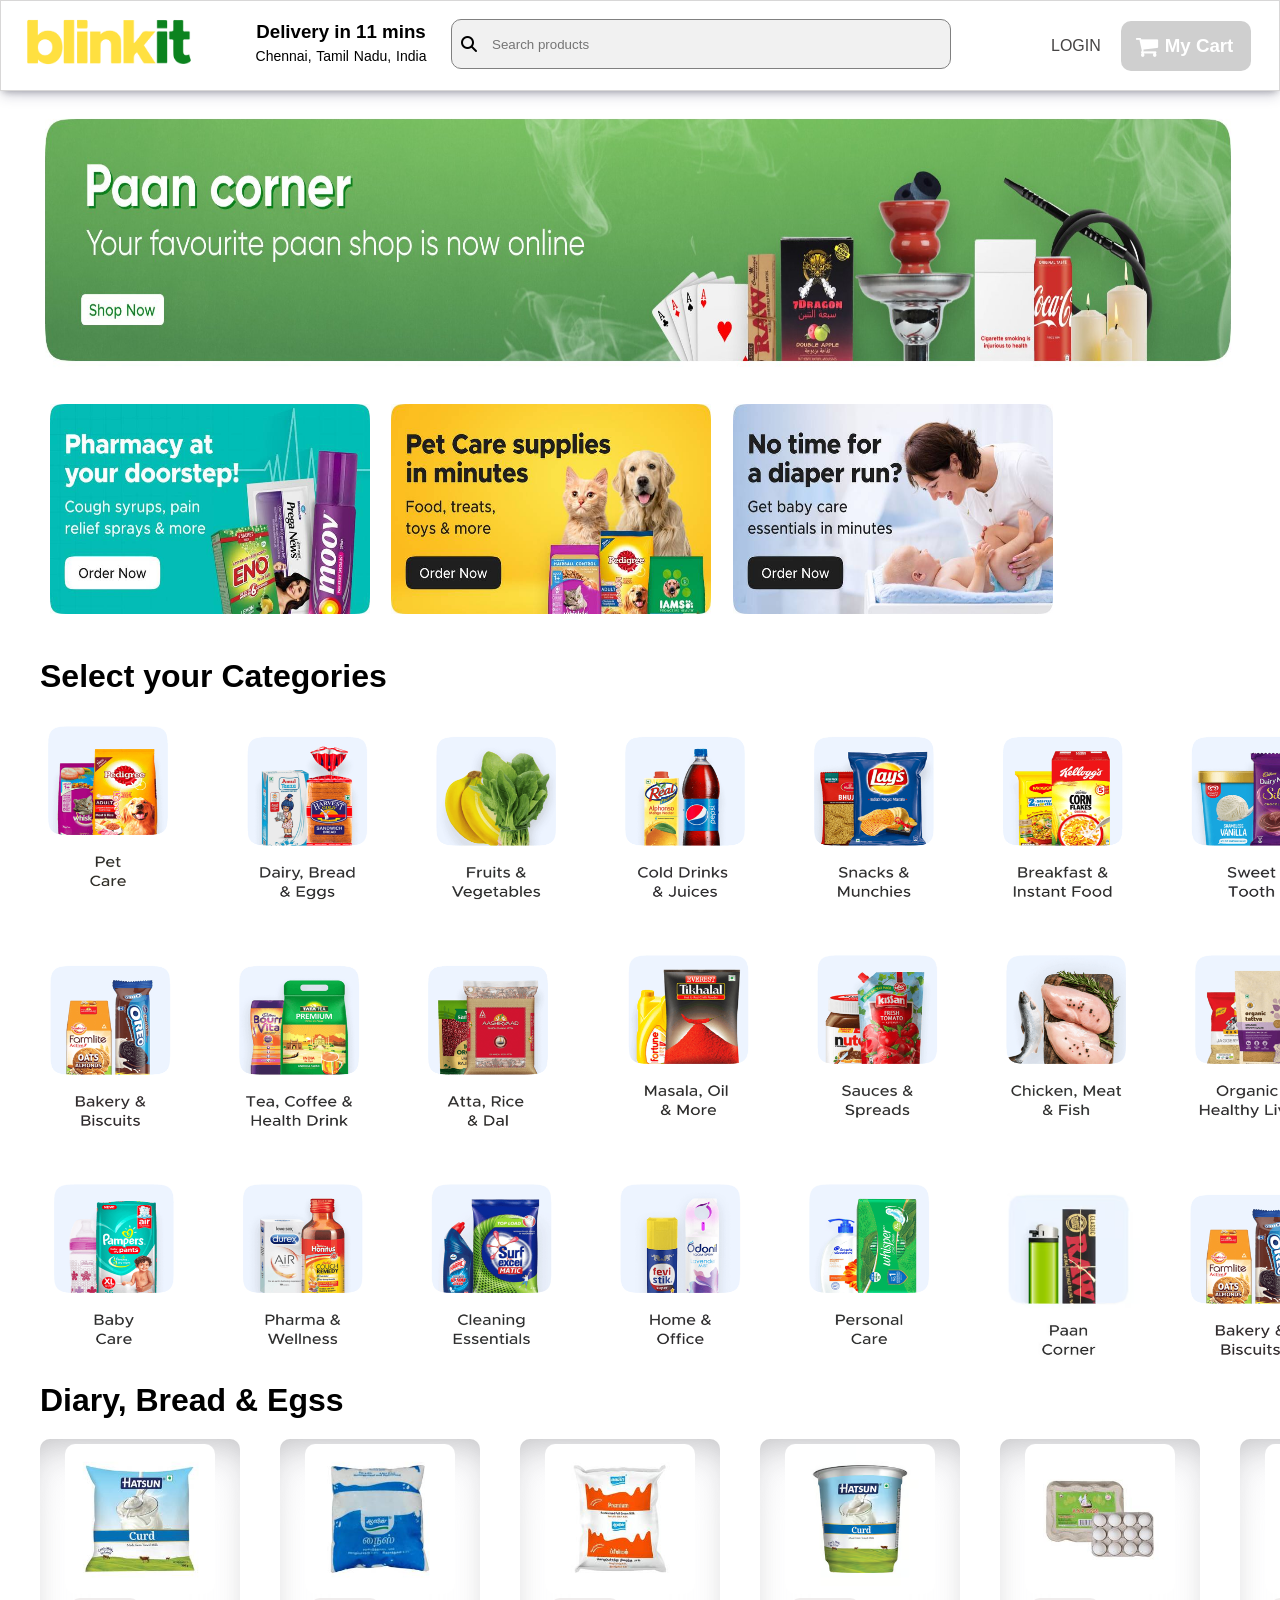
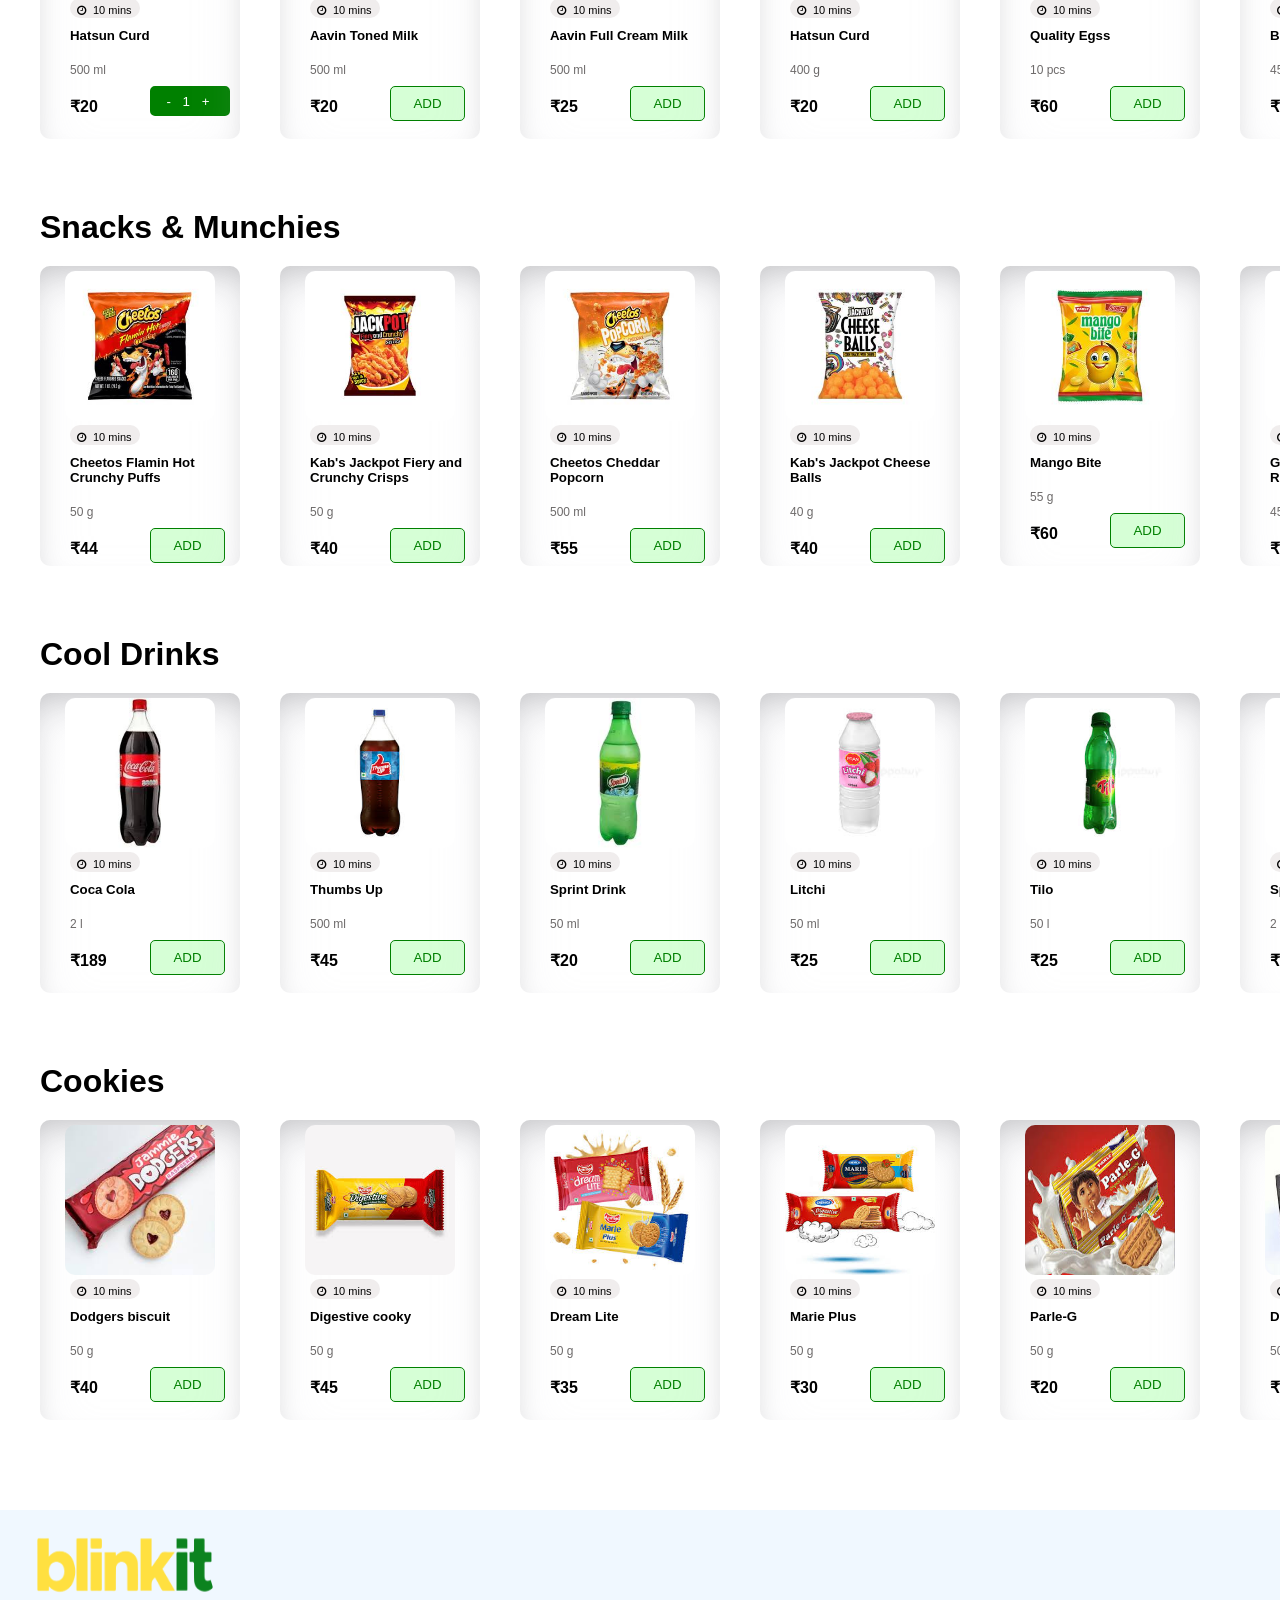
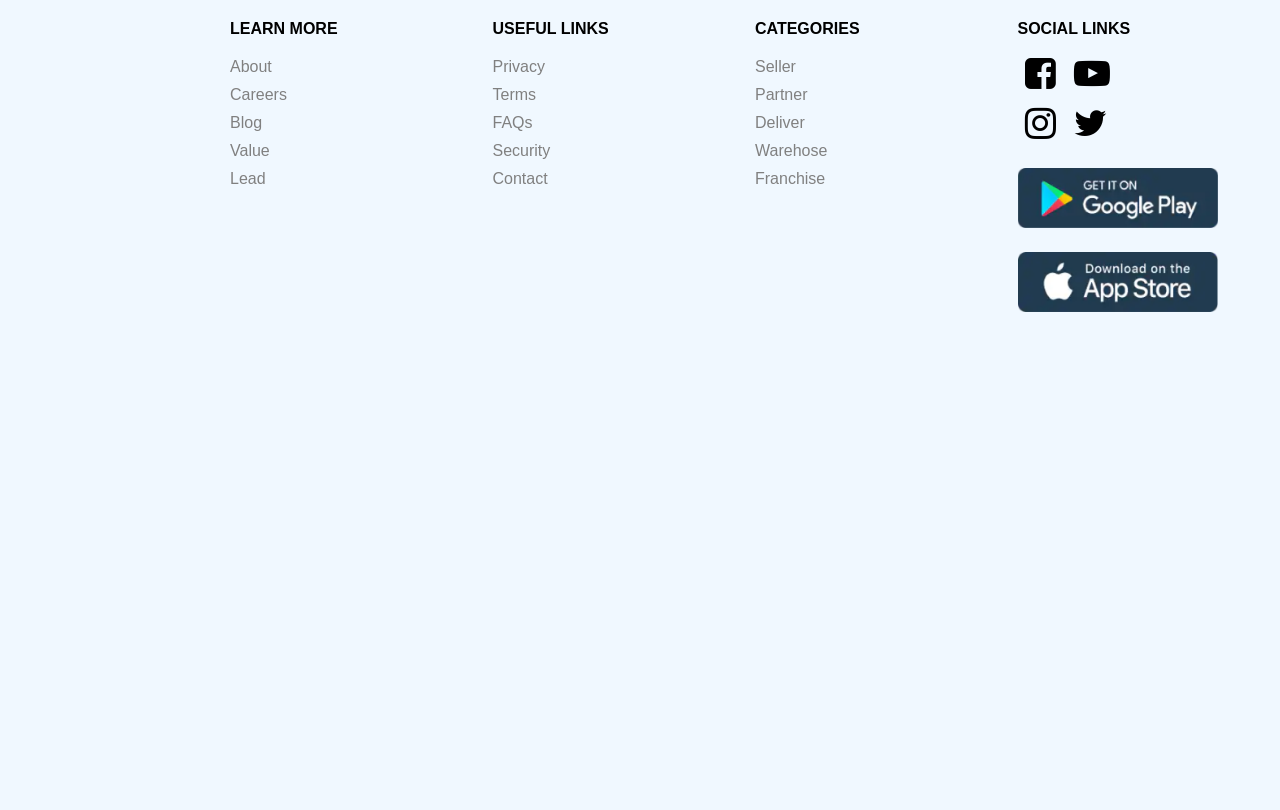
<file: index.html>
<!DOCTYPE html>
<html lang="en">
<head>
    <meta charset="UTF-8">
    <meta name="viewport" content="width=device-width, initial-scale=1.0">
    <title>Blinkit page 1</title>
    <link rel="stylesheet" href="./index.css">
    <link rel="stylesheet" href="https://cdnjs.cloudflare.com/ajax/libs/font-awesome/6.7.2/css/all.min.css" integrity="sha512-Evv84Mr4kqVGRNSgIGL/F/aIDqQb7xQ2vcrdIwxfjThSH8CSR7PBEakCr51Ck+w+/U6swU2Im1vVX0SVk9ABhg==" crossorigin="anonymous" referrerpolicy="no-referrer" />
    <link rel="stylesheet" href="https://cdnjs.cloudflare.com/ajax/libs/font-awesome/4.7.0/css/font-awesome.min.css">
</head>
<body>
    <!------------------------------- NAV BAR -----------------------------------  -->
    <header>
        <nav>
            <div class="logo">
                <a href="#"><img id="blinkit" src="./logo.png" alt=""></a>
            </div>

            <div class="text">
                <h3>Delivery in 11 mins</h3>
                <p>Chennai, Tamil Nadu, India</p>
            </div>
 <!------------------------------- SEARCH BAR (input) -----------------------------------  -->
            <form>
                <div class="search_bar">
                <i class="fa-solid fa-magnifying-glass glass "></i>
                <input type="text" placeholder="Search products">
                </div>
            </form>
<!------------------------------- LOGIN & CART -----------------------------------  -->
            <div class="login" >
                <a href="" class="log">LOGIN</a>
                <a href="./cart page.html" class="cart"><i style="font-size:24px" class="fa">&#xf07a;</i><h3>My Cart</h3></a>
            </div>
        </nav>
    </header>
 <!------------------------------- OVERALL DIV -----------------------------------  -->
    <div class="overall">
<!------------------------------- BIG IMG (green) -----------------------------------  -->
        <div class="container">
            <a href="./Blinkit page3.html"><img class="big_img" src="./big1.jpg" alt=""></a>
        </div>     
 <!-------------------------------- FOR MOBILE VIEW ONLY --------------------------------------------------->
        <h4 class="title">SHOP BY CATEGORY</h4>
        <div class="mobile_box">

            <div class="mobile_box1"><img class="obj1" src="./phone1.avif" alt=""></div>
            <div class="mobile_box2"><img class="obj1" src="./phone2.avif" alt=""></div>
            <div class="mobile_box3"><img class="obj1" src="./phone3.avif" alt=""></div>
            <div class="mobile_box4"><img class="obj1" src="./phone4.avif" alt=""></div>
        </div>       
 <!------------------------------- MEDIUM IMG (3) -----------------------------------  -->
        <div class="medium_img">
            <div><a href="./Blinkit page4.html"><img class="medium_img1" src="./medium2.jpg" alt=""></a></div>
            <div><a href=""><img class="medium_img2" src="./medium1.jpg" alt=""></a></div>
            <div><a href=""><img class="medium_img3" src="./medium3.jpg" alt=""></a></div>
        </div>
 <!------------------------------- SMALL IMGS -----------------------------------  -->
 <h1 class="heading3" >Select your Categories</h1>
        <div class="small_img">
            <div><a href=""><img class="img1 imgg" src="./imgg1.png" alt=""></a></div>
            <div><a href=""><img class="img2 imgg" src="./imgg2.png" alt=""></a></div>
            <div><a href=""><img class="img3 imgg" src="./imgg3.png" alt=""></a></div>
            <div><a href=""><img class="img4 imgg" src="./imgg4.png" alt=""></a></div>
            <div><a href=""><img class="img5 imgg" src="./imgg5.png" alt=""></a></div>
            <div><a href=""><img class="img6 imgg" src="./imgg6.png" alt=""></a></div>
            <div><a href=""><img class="img7 imgg" src="./imgg7.png" alt=""></a></div>
            <div><a href=""><img class="img8 imgg" src="./imgg8.png" alt=""></a></div>
            <div><a href=""><img class="img9 imgg" src="./imgg9.png" alt=""></a></div>
            <div><a href=""><img class="img10 imgg" src="./imgg10.png" alt=""></a></div>
            <div><a href=""><img class="img11 imgg" src="./imgg11.png" alt=""></a></div>
            <div><a href=""><img class="img12 imgg" src="./imgg12.png" alt=""></a></div>
            <div><a href=""><img class="img13 imgg" src="./imgg13.png" alt=""></a></div>
            <div><a href=""><img class="img14 imgg" src="./imgg14.png" alt=""></a></div>
            <div><a href=""><img class="img15 imgg" src="./imgg15.png" alt=""></a></div>
            <div><a href=""><img class="img16 imgg" src="./imgg16.png" alt=""></a></div>
            <div><a href=""><img class="img17 imgg" src="./imgg17.png" alt=""></a></div>
            <div><a href=""><img class="img18 imgg" src="./imgg18.png" alt=""></a></div>
            <div><a href=""><img class="img19 imgg" src="./imgg19.png" alt=""></a></div>
            <div><a href=""><img class="img20 imgg" src="./imgg20.avif" alt=""></a></div>
            <div><a href=""><img class="img21 imgg" src="./imgg8.png" alt=""></a></div>
        </div>
 <!------------------------------- BOC INSIDE IMGS (scroll) -----------------------------------  -->
        <h1 class="heading1" >Diary, Bread & Egss</h1>

        <div class="box_img">
            <div class="boxx_img"><a href=""><img class="boxxx_img" src="./box img1.jpg" alt=""></a><div class="mins"><i class="fa fa-clock-o"></i>10 mins</div><h5>Hatsun Curd</h5><p>500 ml</p><h4>₹20</h4><button id="but1"> - 1 + </button></div>
            <div class="boxx_img"><a href=""><img class="boxxx_img" src="./box img2.jpg" alt=""></a><div class="mins"><i class="fa fa-clock-o"></i>10 mins</div><h5>Aavin Toned Milk</h5><p>500 ml</p><h4>₹20</h4><button>ADD</button></div>
            <div class="boxx_img"><a href=""><img class="boxxx_img" src="./box img3.jpg" alt=""></a><div class="mins"><i class="fa fa-clock-o"></i>10 mins</div><h5>Aavin Full Cream Milk</h5><p>500 ml</p><h4>₹25</h4><button>ADD</button></div>
            <div class="boxx_img"><a href=""><img class="boxxx_img" src="./box img10.avif" alt=""></a><div class="mins"><i class="fa fa-clock-o"></i>10 mins</div><h5>Hatsun Curd</h5><p>400 g</p><h4>₹20</h4><button>ADD</button></div>
            <div class="boxx_img"><a href=""><img class="boxxx_img" src="./box img5.jpg" alt=""></a><div class="mins"><i class="fa fa-clock-o"></i>10 mins</div><h5>Quality Egss</h5><p>10 pcs</p><h4>₹60</h4><button>ADD</button></div>
            <div class="boxx_img"><a href=""><img class="boxxx_img" src="./box img6.jpg" alt=""></a><div class="mins"><i class="fa fa-clock-o"></i>10 mins</div><h5>Britania Braed</h5><p>450 g</p><h4>₹45</h4><button>ADD</button></div>
            <div class="boxx_img"><a href=""><img class="boxxx_img" src="./box img7.jpg" alt=""></a><div class="mins"><i class="fa fa-clock-o"></i>10 mins</div><h5>Quality Country Eggs</h5><p>10 pcs</p><h4>₹75</h4><button>ADD</button></div>
            <div class="boxx_img"><a href=""><img class="boxxx_img" src="./box img8.jpg" alt=""></a><div class="mins"><i class="fa fa-clock-o"></i>10 mins</div><h5>Aavin Toned Milk</h5><p>500 ml</p><h4>₹20</h4><button>ADD</button></div>
            <div class="boxx_img"><a href=""><img class="boxxx_img" src="./box img9.avif" alt=""></a><div class="mins"><i class="fa fa-clock-o"></i>10 mins</div><h5>Amul Salted Butter</h5><p>100 g</p><h4>₹80</h4><button>ADD</button></div>
            <div class="boxx_img"><a href=""><img class="boxxx_img" src="./box img4.jpg" alt=""></a><div class="mins"><i class="fa fa-clock-o"></i>10 mins</div><h5>Modern Sandwich <br> Supreme White Bread</h5><p>450 g</p><h4>₹40</h4><button>ADD</button></div>
        </div>
 <!------------------------------- BOX INSIDE IMGS 2  -----------------------------------  -->
        <h1 class="heading2">Snacks & Munchies</h1>

        <div class="box_img">
            <div class="boxx_img"><a href=""><img class="boxxx_img" src="./chips1.jpg" alt=""></a><div class="mins"><i class="fa fa-clock-o"></i>10 mins</div><h5>Cheetos Flamin Hot Crunchy Puffs</h5><p>50 g</p><h4>₹44</h4><button>ADD</button></div>
            <div class="boxx_img"><a href=""><img class="boxxx_img" src="./chips2.jpg" alt=""></a><div class="mins"><i class="fa fa-clock-o"></i>10 mins</div><h5>Kab's Jackpot Fiery and Crunchy Crisps</h5><p>50 g</p><h4>₹40</h4><button>ADD</button></div>
            <div class="boxx_img"><a href=""><img class="boxxx_img" src="./chips3.jpg" alt=""></a><div class="mins"><i class="fa fa-clock-o"></i>10 mins</div><h5>Cheetos Cheddar <br> Popcorn</h5><p>500 ml</p><h4>₹55</h4><button>ADD</button></div>
            <div class="boxx_img"><a href=""><img class="boxxx_img" src="./chips4.jpg" alt=""></a><div class="mins"><i class="fa fa-clock-o"></i>10 mins</div><h5>Kab's Jackpot Cheese Balls</h5><p>40 g</p><h4>₹40</h4><button>ADD</button></div>
            <div class="boxx_img"><a href=""><img class="boxxx_img" src="./chips5.jpg" alt=""></a><div class="mins"><i class="fa fa-clock-o"></i>10 mins</div><h5>Mango Bite</h5><p>55 g</p><h4>₹60</h4><button>ADD</button></div>
            <div class="boxx_img"><a href=""><img class="boxxx_img" src="./chips6.jpg" alt=""></a><div class="mins"><i class="fa fa-clock-o"></i>10 mins</div><h5>Granamma Kodubale / Ring Murukku Namkeen</h5><p>45 g</p><h4>₹45</h4><button>ADD</button></div>
            <div class="boxx_img"><a href=""><img class="boxxx_img" src="./chips7.jpg" alt=""></a><div class="mins"><i class="fa fa-clock-o"></i>10 mins</div><h5>Chappa Chups</h5><p>25 g</p><h4>₹35</h4><button>ADD</button></div>
            <div class="boxx_img"><a href=""><img class="boxxx_img" src="./chips8.jpg" alt=""></a><div class="mins"><i class="fa fa-clock-o"></i>10 mins</div><h5>Kettle Studio Rock Sea Salt Potato Chips</h5><p>60 g</p><h4>₹50</h4><button>ADD</button></div>
            <div class="boxx_img"><a href=""><img class="boxxx_img" src="./chips9.jpg" alt=""></a><div class="mins"><i class="fa fa-clock-o"></i>10 mins</div><h5>Orion Korean Kimchi K Snack Onion Rings</h5><p>100 g</p><h4>₹60</h4><button>ADD</button></div>
            <div class="boxx_img"><a href=""><img class="boxxx_img" src="./chips10.jpg" alt=""></a><div class="mins"><i class="fa fa-clock-o"></i>10 mins</div><h5>Jacker Barbecue Potato Crisps</h5><p>160 g</p><h4>₹140</h4><button>ADD</button></div>
        </div>


<!------------------------------- BOX INSIDE IMGS  3 -----------------------------------  -->
        <h1 class="heading2">Cool Drinks</h1>

        <div class="box_img">
            <div class="boxx_img"><a href=""><img class="boxxx_img" src="./drink1.jpg" alt=""></a><div class="mins"><i class="fa fa-clock-o"></i>10 mins</div><h5>Coca Cola</h5><p>2 l</p><h4>₹189</h4><button>ADD</button></div>
            <div class="boxx_img"><a href=""><img class="boxxx_img" src="./drink2.jpg" alt=""></a><div class="mins"><i class="fa fa-clock-o"></i>10 mins</div><h5>Thumbs Up</h5><p>500 ml</p><h4>₹45</h4><button>ADD</button></div>
            <div class="boxx_img"><a href=""><img class="boxxx_img" src="./drink3.jpg" alt=""></a><div class="mins"><i class="fa fa-clock-o"></i>10 mins</div><h5>Sprint Drink</h5><p>50 ml</p><h4>₹20</h4><button>ADD</button></div>
            <div class="boxx_img"><a href=""><img class="boxxx_img" src="./drink4.jpg" alt=""></a><div class="mins"><i class="fa fa-clock-o"></i>10 mins</div><h5>Litchi</h5><p>50 ml</p><h4>₹25</h4><button>ADD</button></div>
            <div class="boxx_img"><a href=""><img class="boxxx_img" src="./drink6.jpg" alt=""></a><div class="mins"><i class="fa fa-clock-o"></i>10 mins</div><h5>Tilo</h5><p>50 l</p><h4>₹25</h4><button>ADD</button></div>
            <div class="boxx_img"><a href=""><img class="boxxx_img" src="./drink5.jpg" alt=""></a><div class="mins"><i class="fa fa-clock-o"></i>10 mins</div><h5>Sprite</h5><p>2 l</p><h4>₹159</h4><button>ADD</button></div>
            <div class="boxx_img"><a href=""><img class="boxxx_img" src="./drink7.jpg" alt=""></a><div class="mins"><i class="fa fa-clock-o"></i>10 mins</div><h5>Thumbs Up</h5><p>50 ml</p><h4>₹25</h4><button>ADD</button></div>
            <div class="boxx_img"><a href=""><img class="boxxx_img" src="./drink8.jpg" alt=""></a><div class="mins"><i class="fa fa-clock-o"></i>10 mins</div><h5>Mountain Dew</h5><p>500 ml</p><h4>₹55</h4><button>ADD</button></div>
            <div class="boxx_img"><a href=""><img class="boxxx_img" src="./drink9.jpg" alt=""></a><div class="mins"><i class="fa fa-clock-o"></i>10 mins</div><h5>Apple Fiz</h5><p>50 ml</p><h4>₹15</h4><button>ADD</button></div>
            <div class="boxx_img"><a href=""><img class="boxxx_img" src="./drink11.jpg" alt=""></a><div class="mins"><i class="fa fa-clock-o"></i>10 mins</div><h5>Fanta</h5><p>2 l</p><h4>₹150</h4><button>ADD</button></div>
        </div>


<!------------------------------- BOX INSIDE IMGS  4 -----------------------------------  -->
        <h1 class="heading2">Cookies</h1>

        <div class="box_img">
            <div class="boxx_img"><a href=""><img class="boxxx_img" src="./cookie1.jpg" alt=""></a><div class="mins"><i class="fa fa-clock-o"></i>10 mins</div><h5>Dodgers biscuit</h5><p>50 g</p><h4>₹40</h4><button>ADD</button></div>
            <div class="boxx_img"><a href=""><img class="boxxx_img" src="./cookie2.jpg" alt=""></a><div class="mins"><i class="fa fa-clock-o"></i>10 mins</div><h5>Digestive cooky</h5><p>50 g</p><h4>₹45</h4><button>ADD</button></div>
            <div class="boxx_img"><a href=""><img class="boxxx_img" src="./cookie3.jpg" alt=""></a><div class="mins"><i class="fa fa-clock-o"></i>10 mins</div><h5>Dream Lite</h5><p>50 g</p><h4>₹35</h4><button>ADD</button></div>
            <div class="boxx_img"><a href=""><img class="boxxx_img" src="./cookie4.jpg" alt=""></a><div class="mins"><i class="fa fa-clock-o"></i>10 mins</div><h5>Marie Plus</h5><p>50 g</p><h4>₹30</h4><button>ADD</button></div>
            <div class="boxx_img"><a href=""><img class="boxxx_img" src="./cookie6.jpg" alt=""></a><div class="mins"><i class="fa fa-clock-o"></i>10 mins</div><h5>Parle-G</h5><p>50 g</p><h4>₹20</h4><button>ADD</button></div>
            <div class="boxx_img"><a href=""><img class="boxxx_img" src="./cookie12.jpg" alt=""></a><div class="mins"><i class="fa fa-clock-o"></i>10 mins</div><h5>Dark Fantasy</h5><p>50 g</p><h4>₹40</h4><button>ADD</button></div>
            <div class="boxx_img"><a href=""><img class="boxxx_img" src="./cookie7.jpg" alt=""></a><div class="mins"><i class="fa fa-clock-o"></i>10 mins</div><h5>25-25 Plus</h5><p>50 g</p><h4>₹25</h4><button>ADD</button></div>
            <div class="boxx_img"><a href=""><img class="boxxx_img" src="./cookie8.jpg" alt=""></a><div class="mins"><i class="fa fa-clock-o"></i>10 mins</div><h5>Oreo Golden</h5><p>50 g</p><h4>₹60</h4><button>ADD</button></div>
            <div class="boxx_img"><a href=""><img class="boxxx_img" src="./cookie9.jpg" alt=""></a><div class="mins"><i class="fa fa-clock-o"></i>10 mins</div><h5>Chocolate Marie</h5><p>50 g</p><h4>₹35</h4><button>ADD</button></div>
            <div class="boxx_img"><a href=""><img class="boxxx_img" src="./cookie11.jpg" alt=""></a><div class="mins"><i class="fa fa-clock-o"></i>10 mins</div><h5>50-50 Maska-Chaska</h5><p>50 g</p><h4>₹30</h4><button>ADD</button></div>
        </div>
  <!-- ---------------------------- FOOTER ------------------------------- -->
        <div class="footer">
            <img class="blinkit" src="./logo.png" alt="">
            <div class="learn_more">
                <p>LEARN MORE</p>
                <p>About</p>
                <p>Careers</p>
                <p>Blog</p>
                <p>Value</p>
                <p>Lead</p>
            </div>

            <div class="useful_links">
                <p>USEFUL LINKS</p>
                <p>Privacy</p>
                <p>Terms</p>
                <p>FAQs</p>
                <p>Security</p>
                <p>Contact</p>
            </div>

            <div class="category">
                <p>CATEGORIES</p>
                <p>Seller</p>
                <p>Partner</p>
                <p>Deliver</p>
                <p>Warehose</p>
                <p>Franchise</p>
            </div>

            <div class="socil_links">
                <p>SOCIAL LINKS</p>
                <i class="fa fa-facebook-square fb" style="font-size:36px"></i>
                <i class="fa fa-youtube-play yt" style="font-size:36px"></i> <br>
                <i class="fa fa-instagram ig" style="font-size:36px"></i> 
                <i class="fa fa-twitter tw" style="font-size:36px"></i>
                <img class="ps" src="./ps.png" alt="">
                <img class="as" src="./as.png" alt="">

            </div>
        </div>

    </div>
</body>
</html>
</file>
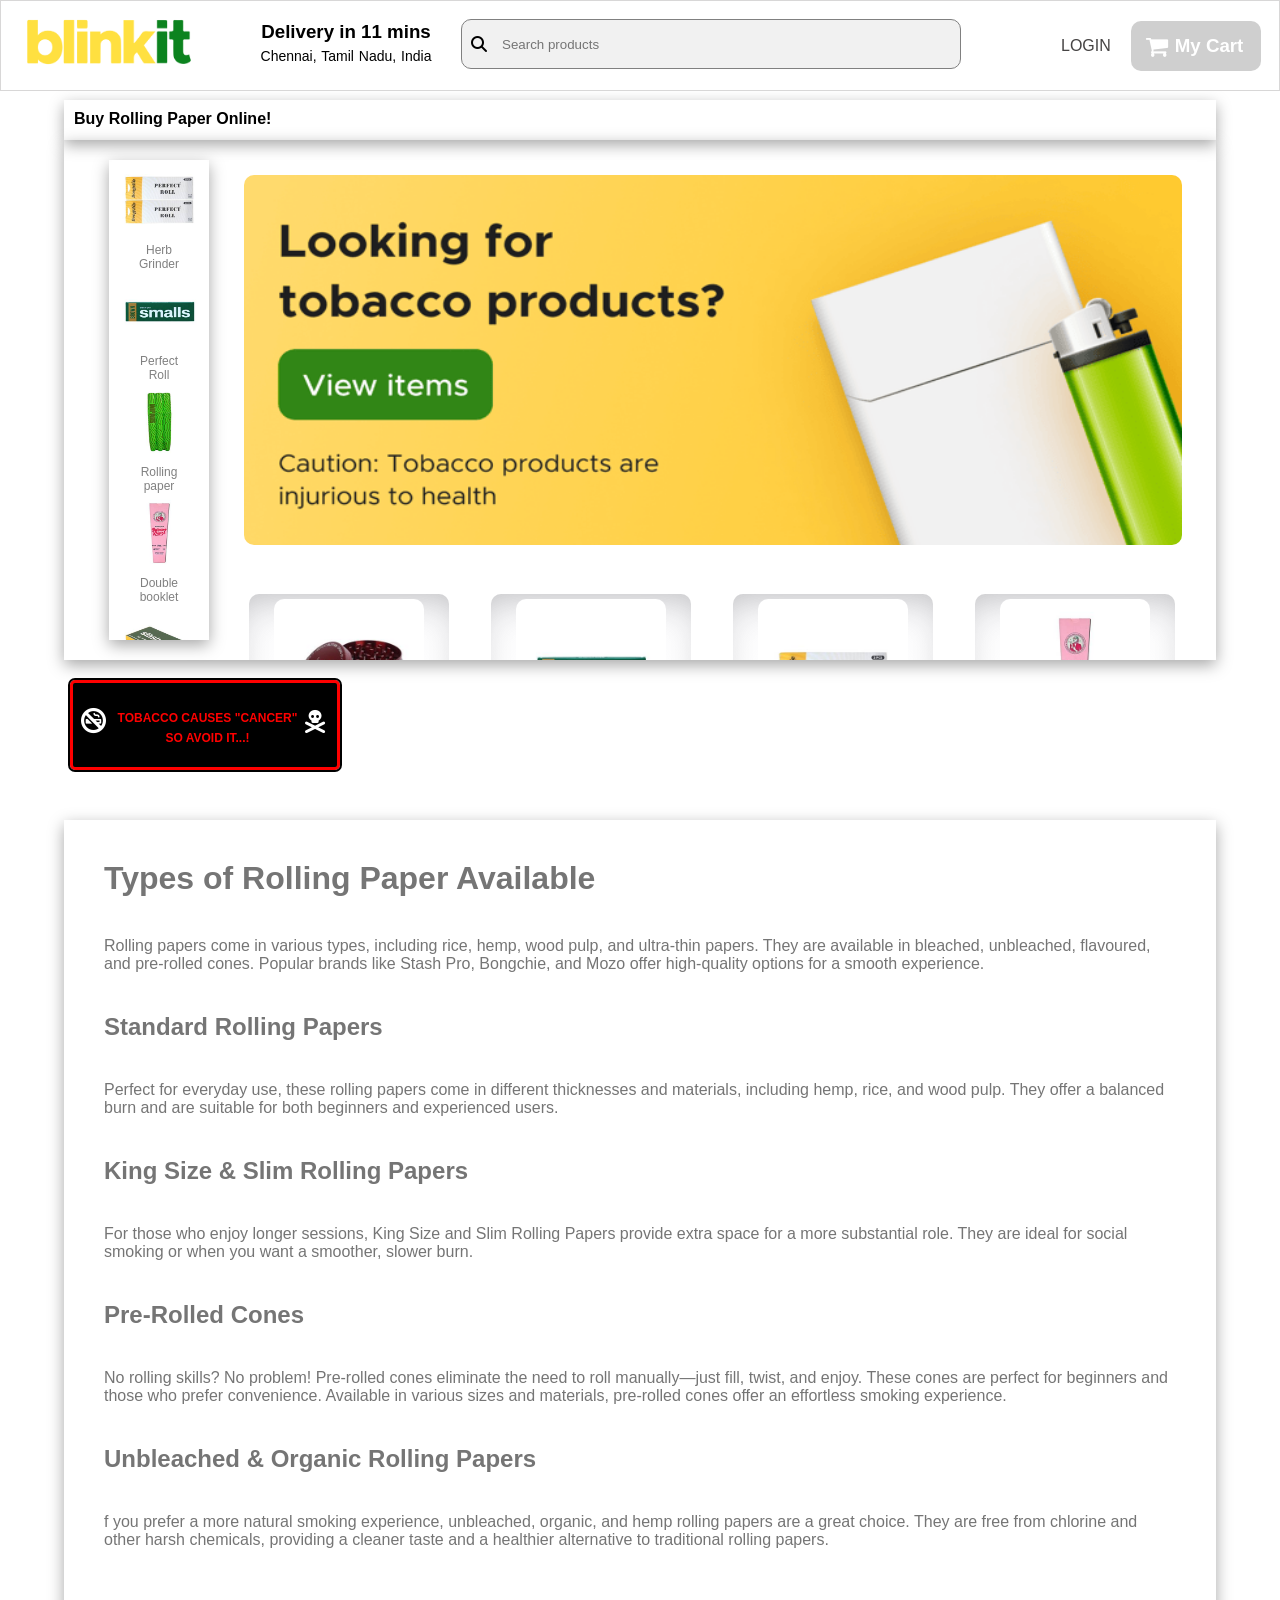
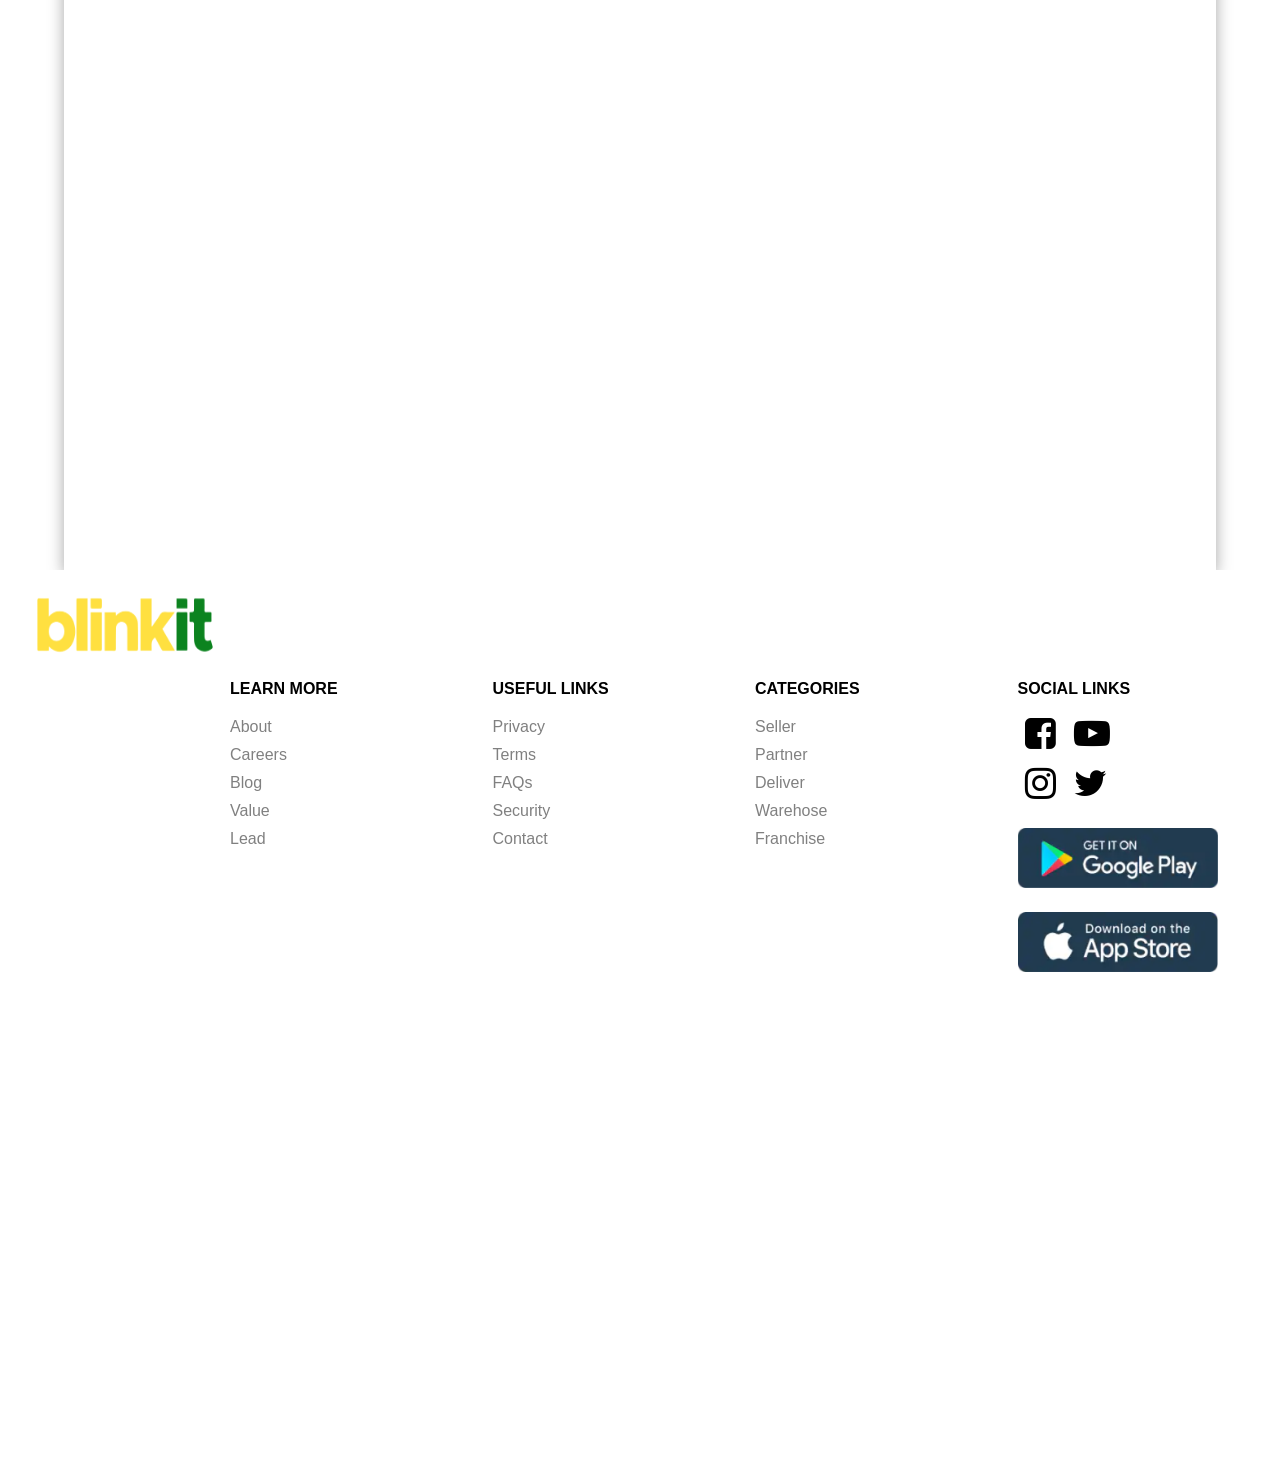
<file: Blinkit page3.html>
<!DOCTYPE html>
<html lang="en">
<head>
    <meta charset="UTF-8">
    <meta name="viewport" content="width=device-width, initial-scale=1.0">
    <title>Blinkit page 3</title>
    <link rel="stylesheet" href="./Blinkit page3.css">
    <link rel="stylesheet" href="https://cdnjs.cloudflare.com/ajax/libs/font-awesome/6.7.2/css/all.min.css" integrity="sha512-Evv84Mr4kqVGRNSgIGL/F/aIDqQb7xQ2vcrdIwxfjThSH8CSR7PBEakCr51Ck+w+/U6swU2Im1vVX0SVk9ABhg==" crossorigin="anonymous" referrerpolicy="no-referrer" />
    <link rel="stylesheet" href="https://cdnjs.cloudflare.com/ajax/libs/font-awesome/4.7.0/css/font-awesome.min.css">
    <link rel="stylesheet" href="https://fontawesome.com/icons/ban-smoking?f=classic&s=solid">
    <link rel="stylesheet" href="https://fontawesome.com/icons/skull-crossbones?f=classic&s=solid">
    
</head>
<body>
    <!------------------------------- NAV BAR -----------------------------------  -->
    <header>
        <nav>
            <div class="logo">
                <a href="./index.html"><img id="blinkit" src="./logo.png" alt=""></a>
            </div>

            <div class="text">
                <h3>Delivery in 11 mins</h3>
                <p>Chennai, Tamil Nadu, India</p>
            </div>
 <!------------------------------- SEARCH BAR (input) -----------------------------------  -->
            <form>
                <div class="search_bar">
                <i class="fa-solid fa-magnifying-glass glass "></i>
                <input type="text" placeholder="Search products">
                </div>
            </form>
<!------------------------------- LOGIN & CART -----------------------------------  -->
            <div class="login" >
                <a href="" class="log">LOGIN</a>
                <a href="./cart page for page2.html" class="cart"><i style="font-size:24px" class="fa">&#xf07a;</i><h3>My Cart</h3></a>
            </div>
        </nav>
    </header>
<!-- -------------------------------- OVERALL DIV --------------------------------- -->
    <div class="overall">

<!-- -------------------------------- CONTENT 1 --------------------------------- -->
            <div class="content1">
                <h4>Buy Rolling Paper Online!</h4>
            </div>
<!-- -------------------------------- CONTENT 2 --------------------------------- -->
        <div class="container">
        <div class="for_flex2">
<!-- ------------------------------------- SIDE BOX and IMGS -------------------------------------------------- -->            
            <div class="content3">  
                <div class="side_box">
                    <div class="side_img_div"><img class="side_img" src="./img11.jpg" alt="">Herb <br> Grinder</div>
                    <div class="side_img_div"><img class="side_img" src="./img2.jpg" alt="">Perfect <br> Roll</div>
                    <div class="side_img_div"><img class="side_img" src="./img12.jpg" alt="">Rolling <br>  paper</div>
                    <div class="side_img_div"><img class="side_img" src="./img4.jpg" alt="">Double <br>  booklet</div>
                    <div class="side_img_div"><img class="side_img" src="./img5.jpg" alt="">Rolled  <br> Cones</div>
                    <div class="side_img_div"><img class="side_img" src="./img6.jpg" alt="">Carbon <br>  filter</div>
                    <div class="side_img_div"><img class="side_img" src="./img7.jpg" alt="">Cone  <br> Holder</div>
                    <div class="side_img_div"><img class="side_img" src="./img8.jpg" alt="">Rolled <br>  Cones</div>
                    <div class="side_img_div"><img class="side_img" src="./img9.jpg" alt="">Brown <br>  paper</div>
                    <div class="side_img_div"><img class="side_img" src="./img10.jpg" alt="">Rolling <br>Booklet</div>                    
        
                </div>
            </div>  
        </div> 
<!-- -------------------------------- CONTENT 2 --------------------------------- -->
        <!-- <div class="for_flex"> -->
            <div class="content2">
                <img class="big_img" src="./bg.png" alt="">

                <div class="box_img">
                    <div class="boxx_img"><a href=""><img class="boxxx_img" src="./img13.jpg" alt=""></a><div class="mins"><i class="fa fa-clock-o"></i>10 mins</div><h5>Colour Roach-Stash Pros</h5><p>5 pcs</p><h4>₹30</h4><button>ADD</button></div>
                    <div class="boxx_img"><a href=""><img class="boxxx_img" src="./img2.jpg" alt=""></a><div class="mins"><i class="fa fa-clock-o"></i>10 mins</div><h5>Colour Roach-Stash Pro</h5><p>50 pcs</p><h4>₹100</h4><button>ADD</button></div>
                    <div class="boxx_img"><a href=""><img class="boxxx_img" src="./img3.jpg" alt=""></a><div class="mins"><i class="fa fa-clock-o"></i>10 mins</div><h5>Brown Rolling Paper Cones - Stash Pro</h5><p>2 pcs</p><h4>₹20</h4><button>ADD</button></div>
                    <div class="boxx_img"><a href=""><img class="boxxx_img" src="./img4.jpg" alt=""></a><div class="mins"><i class="fa fa-clock-o"></i>10 mins</div><h5>Brown Rolling Paper-of 2</h5><p>10 pcs</p><h4>₹70</h4><button>ADD</button></div>
                    <div class="boxx_img"><a href=""><img class="boxxx_img" src="./img5.jpg" alt=""></a><div class="mins"><i class="fa fa-clock-o"></i>10 mins</div><h5>Colour Roach-Stash Pro</h5><p>1 pcs</p><h4>₹60</h4><button id="but1">- 1 +</button></div>
                    <div class="boxx_img"><a href=""><img class="boxxx_img" src="./img7.jpg" alt=""></a><div class="mins"><i class="fa fa-clock-o"></i>10 mins</div><h5>Super Slim White Rolling Paper by Stash Pro</h5><p>1 pcs</p><h4>₹95</h4><button>ADD</button></div>
                    <div class="boxx_img"><a href=""><img class="boxxx_img" src="./img8.jpg" alt=""></a><div class="mins"><i class="fa fa-clock-o"></i>10 mins</div><h5>Thrice A Day Rolling Paper (Natural)-Bongchie</h5><p>1 pcs</p><h4>₹375</h4><button>ADD</button></div>
                    <div class="boxx_img"><a href=""><img class="boxxx_img" src="./img9.jpg" alt=""></a><div class="mins"><i class="fa fa-clock-o"></i>10 mins</div><h5>420 Double Rolling Paper</h5><p>1 pcs</p><h4>₹99</h4><button>ADD</button></div>
                    <div class="boxx_img"><a href=""><img class="boxxx_img" src="./img11.jpg" alt=""></a><div class="mins"><i class="fa fa-clock-o"></i>10 mins</div><h5>Tripod 3 Cone Holder by SLIMJIM</h5><p>1 pcs</p><h4>₹90</h4><button>ADD</button></div>
                    <div class="boxx_img"><a href=""><img class="boxxx_img" src="./img12.jpg" alt=""></a><div class="mins"><i class="fa fa-clock-o"></i>10 mins</div><h5>Pyramid Unbleached Handcrafted</h5><p>30 pcs</p><h4>₹149</h4><button>ADD</button></div>




                    <div class="boxx_img"><a href=""><img class="boxxx_img" src="./img14.jpg" alt=""></a><div class="mins"><i class="fa fa-clock-o"></i>10 mins</div><h5>Colour Roach-Stash Pros</h5><p>50 g</p><h4>₹25</h4><button>ADD</button></div>
                    <div class="boxx_img"><a href=""><img class="boxxx_img" src="./img15.jpg" alt=""></a><div class="mins"><i class="fa fa-clock-o"></i>10 mins</div><h5>Colour Roach-Stash Pro</h5><p>500 ml</p><h4>₹70</h4><button>ADD</button></div>
                    <div class="boxx_img"><a href=""><img class="boxxx_img" src="./img16.jpg" alt=""></a><div class="mins"><i class="fa fa-clock-o"></i>10 mins</div><h5>Brown Rolling Paper Cones - Stash Pro</h5><p>5 pcs</p><h4>₹125</h4><button>ADD</button></div>
                    <div class="boxx_img"><a href=""><img class="boxxx_img" src="./img17.jpg" alt=""></a><div class="mins"><i class="fa fa-clock-o"></i>10 mins</div><h5>Brown Rolling Paper-of 2</h5><p>400 ml</p><h4>₹100</h4><button>ADD</button></div>
                    <div class="boxx_img"><a href=""><img class="boxxx_img" src="./img18.jpg" alt=""></a><div class="mins"><i class="fa fa-clock-o"></i>10 mins</div><h5>Burning Desire Pink Rolling Paper</h5><p>500 ml</p><h4>₹120</h4><button>ADD</button></div>
                    <div class="boxx_img"><a href=""><img class="boxxx_img" src="./img19.jpg" alt=""></a><div class="mins"><i class="fa fa-clock-o"></i>10 mins</div><h5>Super Slim White Rolling Paper by Stash Pro</h5><p>1 pcs</p><h4>₹85</h4><button>ADD</button></div>
                    <div class="boxx_img"><a href=""><img class="boxxx_img" src="./img20.jpg" alt=""></a><div class="mins"><i class="fa fa-clock-o"></i>10 mins</div><h5>Thrice A Day Rolling Paper (Natural)-Bongchie</h5><p>500 ml</p><h4>₹175</h4><button>ADD</button></div>
                    <div class="boxx_img"><a href=""><img class="boxxx_img" src="./img21.jpg" alt=""></a><div class="mins"><i class="fa fa-clock-o"></i>10 mins</div><h5>420 Double Rolling Paper</h5><p>5 pcs</p><h4>₹250</h4><button>ADD</button></div>
                    <div class="boxx_img"><a href=""><img class="boxxx_img" src="./img22.jpg" alt=""></a><div class="mins"><i class="fa fa-clock-o"></i>10 mins</div><h5>Tripod 3 Cone Holder by SLIMJIM</h5><p>5 pcs</p><h4>₹50</h4><button>ADD</button></div>
                    <div class="boxx_img"><a href=""><img class="boxxx_img" src="./img23.jpg" alt=""></a><div class="mins"><i class="fa fa-clock-o"></i>10 mins</div><h5>Pyramid Unbleached Handcrafted</h5><p>3 pcs</p><h4>₹40</h4><button>ADD</button></div>


                    <div class="boxx_img"><a href=""><img class="boxxx_img" src="./img24.jpg" alt=""></a><div class="mins"><i class="fa fa-clock-o"></i>10 mins</div><h5>Colour Roach-Stash Pros</h5><p>5 pcs</p><h4>₹50</h4><button>ADD</button></div>
                    <div class="boxx_img"><a href=""><img class="boxxx_img" src="./img25.jpg" alt=""></a><div class="mins"><i class="fa fa-clock-o"></i>10 mins</div><h5>Colour Roach-Stash Pro</h5><p>1 pcs</p><h4>₹15</h4><button>ADD</button></div>
                    <div class="boxx_img"><a href=""><img class="boxxx_img" src="./img26.jpg" alt=""></a><div class="mins"><i class="fa fa-clock-o"></i>10 mins</div><h5>Brown Rolling Paper Cones - Stash Pro</h5><p>10 pcs</p><h4>₹125</h4><button>ADD</button></div>
                    <div class="boxx_img"><a href=""><img class="boxxx_img" src="./img27.jpg" alt=""></a><div class="mins"><i class="fa fa-clock-o"></i>10 mins</div><h5>Brown Rolling Paper-of 2</h5><p>1 pcs</p><h4>₹320</h4><button>ADD</button></div>
                    <div class="boxx_img"><a href=""><img class="boxxx_img" src="./img28.jpg" alt=""></a><div class="mins"><i class="fa fa-clock-o"></i>10 mins</div><h5>Super Slim White Rolling Paper by Stash Pro</h5><p>5 pcs</p><h4>₹260</h4><button>ADD</button></div>
                    <div class="boxx_img"><a href=""><img class="boxxx_img" src="./img29.jpg" alt=""></a><div class="mins"><i class="fa fa-clock-o"></i>10 mins</div><h5>Burning Desire Pink Rolling Paper</h5><p>1 pcs</p><h4>₹330</h4><button>ADD</button></div>
                    <div class="boxx_img"><a href=""><img class="boxxx_img" src="./img30.jpg" alt=""></a><div class="mins"><i class="fa fa-clock-o"></i>10 mins</div><h5>Thrice A Day Rolling Paper (Natural)-Bongchie</h5><p>1 pcs</p><h4>₹99</h4><button>ADD</button></div>
                    <div class="boxx_img"><a href=""><img class="boxxx_img" src="./img13.jpg" alt=""></a><div class="mins"><i class="fa fa-clock-o"></i>10 mins</div><h5>Pyramid Unbleached Handcrafted</h5><p>5 pcs</p><h4>₹55</h4><button>ADD</button></div>
                    <div class="boxx_img"><a href=""><img class="boxxx_img" src="./img14.jpg" alt=""></a><div class="mins"><i class="fa fa-clock-o"></i>10 mins</div><h5>420 Double Rolling Paper</h5><p>200 g</p><h4>₹180</h4><button>ADD</button></div>
                    <div class="boxx_img"><a href=""><img class="boxxx_img" src="./img16.jpg" alt=""></a><div class="mins"><i class="fa fa-clock-o"></i>10 mins</div><h5>Tripod 3 Cone Holder by SLIMJIM</h5><p>450 ml</p><h4>₹119</h4><button>ADD</button></div>

                </div>

            </div>
        </div>    
        </div>
<!-- <hr> -->
    <div class="tobacco_div">
        
        <i class="fa-solid fa-ban-smoking fa1" style="color:white;"></i>
        <i class="fa-solid fa-skull-crossbones fa2" style="color:white;"></i>
        <p>TOBACCO CAUSES  "CANCER" <br>
            SO AVOID IT...!</p>
    </div>
        
    <div class="container2">
            <h1>Types of Rolling Paper Available</h1>
            <p>Rolling papers come in various types, including rice, hemp, wood pulp, and ultra-thin papers. They are available in bleached, unbleached, flavoured, and pre-rolled cones. Popular brands like Stash Pro, Bongchie, and Mozo offer high-quality options for a smooth experience.</p>
            <h2>Standard Rolling Papers</h2>
            <p>Perfect for everyday use, these rolling papers come in different thicknesses and materials, including hemp, rice, and wood pulp. They offer a balanced burn and are suitable for both beginners and experienced users.</p>
            <h2>King Size & Slim Rolling Papers</h2>
            <p>For those who enjoy longer sessions, King Size and Slim Rolling Papers provide extra space for a more substantial role. They are ideal for social smoking or when you want a smoother, slower burn.</p>
            <h2>Pre-Rolled Cones</h2>
            <p>No rolling skills? No problem! Pre-rolled cones eliminate the need to roll manually—just fill, twist, and enjoy. These cones are perfect for beginners and those who prefer convenience. Available in various sizes and materials, pre-rolled cones offer an effortless smoking experience.</p>
            <h2>Unbleached & Organic Rolling Papers</h2>
            <p>f you prefer a more natural smoking experience, unbleached, organic, and hemp rolling papers are a great choice. They are free from chlorine and other harsh chemicals, providing a cleaner taste and a healthier alternative to traditional rolling papers.</p>
    

    </div>        
<!-- --------------------------------- FOOTER -------------------------------------------- -->

        <div class="footer">
            <img class="blinkit" src="./logo.png" alt="">
            <div class="learn_more">
                <p>LEARN MORE</p>
                <p>About</p>
                <p>Careers</p>
                <p>Blog</p>
                <p>Value</p>
                <p>Lead</p>
            </div>

            <div class="useful_links">
                <p>USEFUL LINKS</p>
                <p>Privacy</p>
                <p>Terms</p>
                <p>FAQs</p>
                <p>Security</p>
                <p>Contact</p>
            </div>

            <div class="category">
                <p>CATEGORIES</p>
                <p>Seller</p>
                <p>Partner</p>
                <p>Deliver</p>
                <p>Warehose</p>
                <p>Franchise</p>
            </div>

            <div class="socil_links">
                <p>SOCIAL LINKS</p>
                <i class="fa fa-facebook-square fb" style="font-size:36px"></i>
                <i class="fa fa-youtube-play yt" style="font-size:36px"></i> <br>
                <i class="fa fa-instagram ig" style="font-size:36px"></i> 
                <i class="fa fa-twitter tw" style="font-size:36px"></i>
                <img class="ps" src="./ps.png" alt="">
                <img class="as" src="./as.png" alt="">

            </div>
        </div>
    </div>
</body>
</html>
</file>
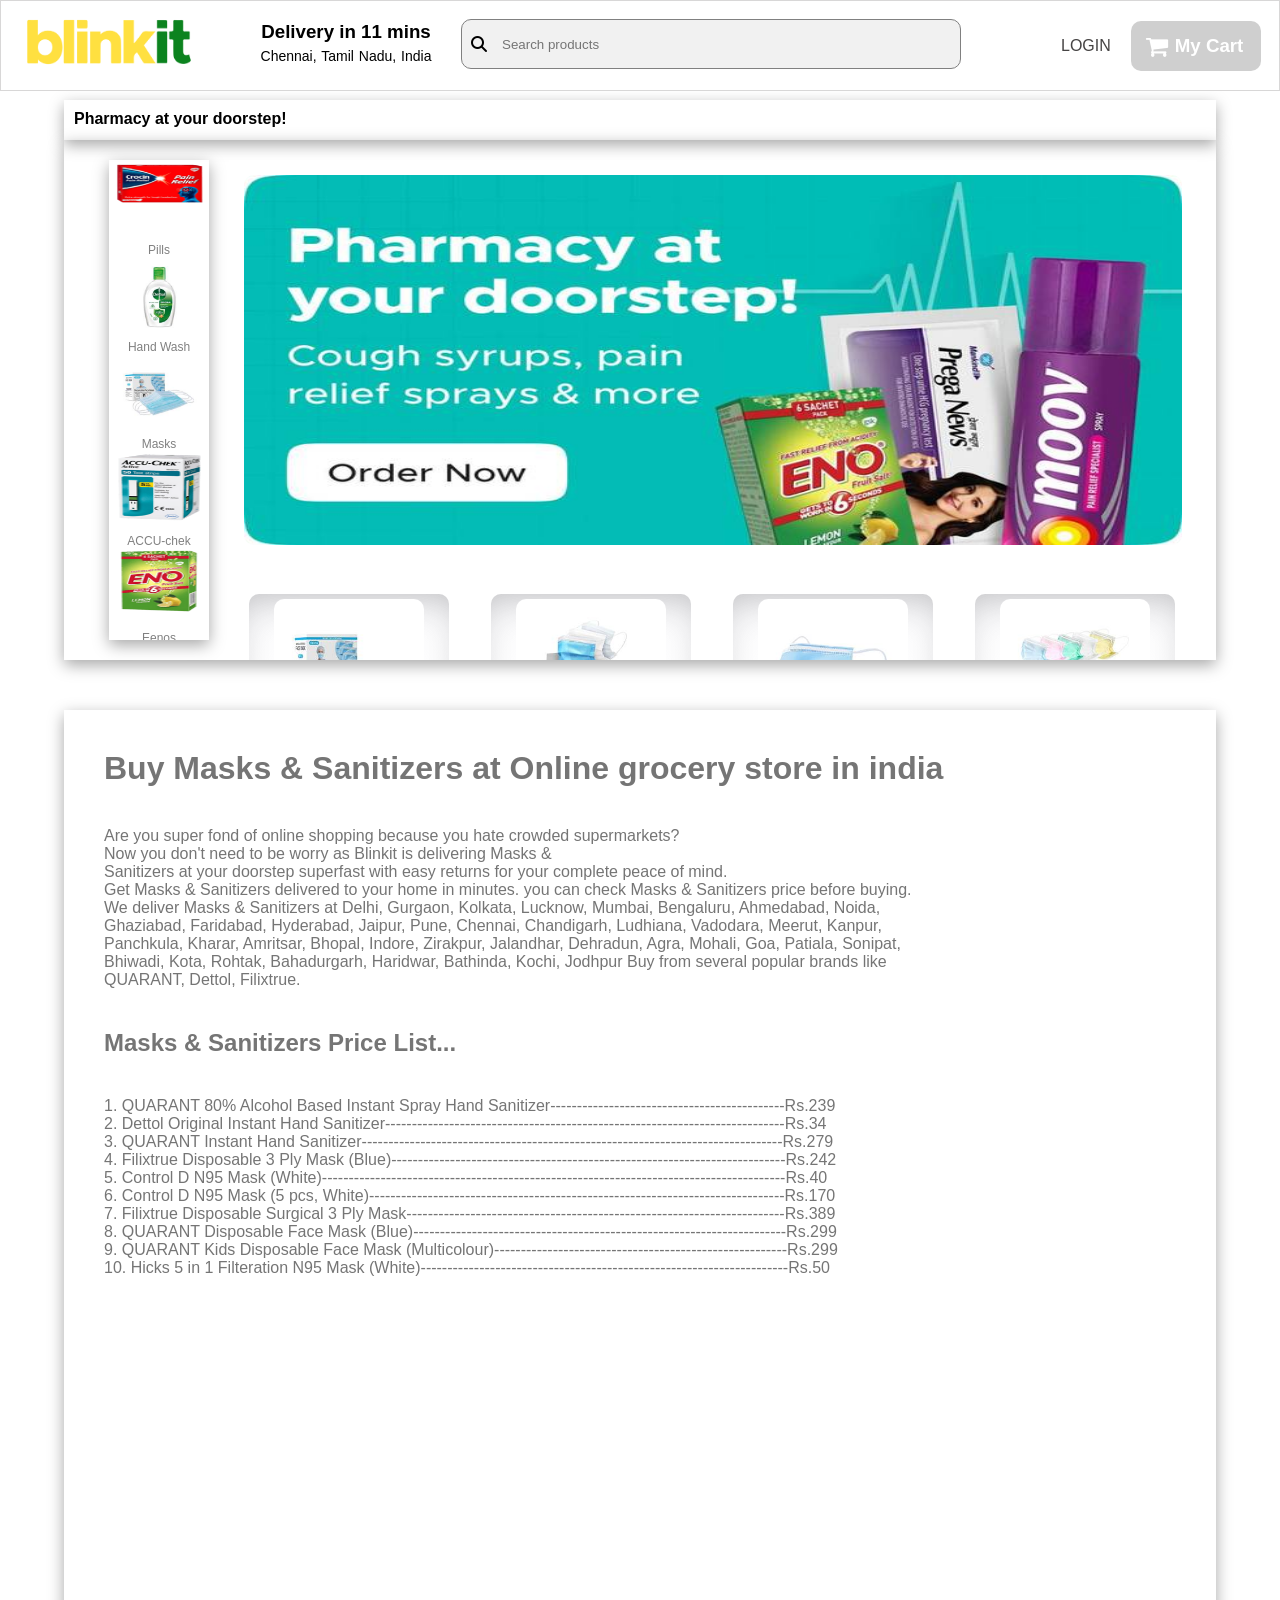
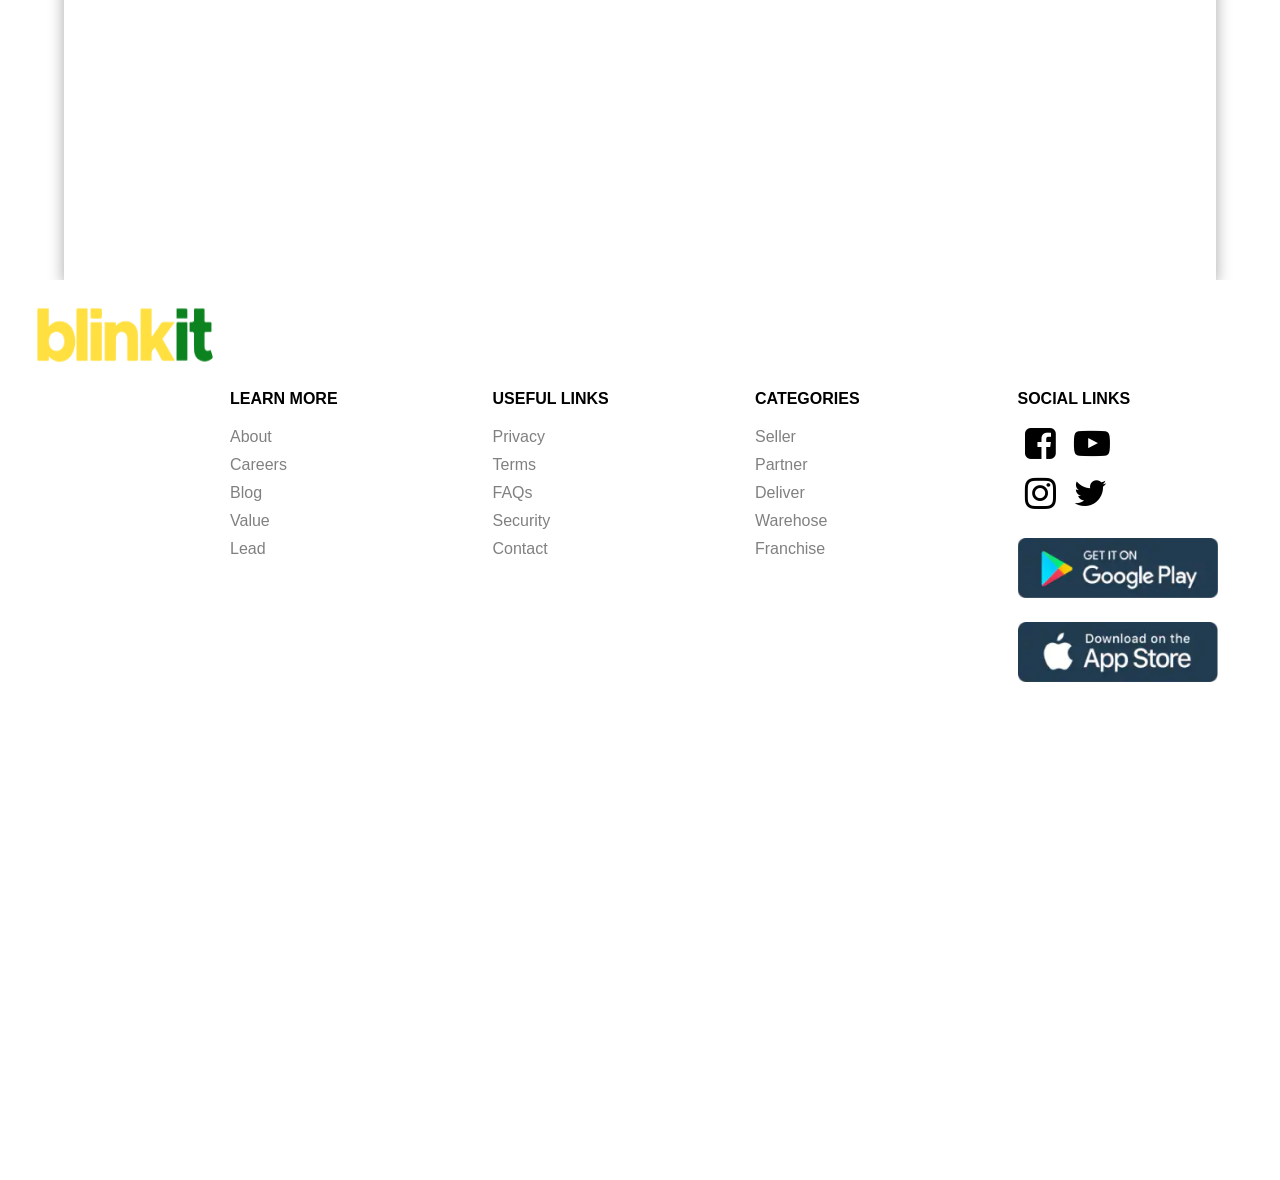
<file: Blinkit page4.html>
<!DOCTYPE html>
<html lang="en">
<head>
    <meta charset="UTF-8">
    <meta name="viewport" content="width=device-width, initial-scale=1.0">
    <title>Blinkit page 4</title>
    <link rel="stylesheet" href="./Blinkit page4.css">
    <link rel="stylesheet" href="https://cdnjs.cloudflare.com/ajax/libs/font-awesome/6.7.2/css/all.min.css" integrity="sha512-Evv84Mr4kqVGRNSgIGL/F/aIDqQb7xQ2vcrdIwxfjThSH8CSR7PBEakCr51Ck+w+/U6swU2Im1vVX0SVk9ABhg==" crossorigin="anonymous" referrerpolicy="no-referrer" />
    <link rel="stylesheet" href="https://cdnjs.cloudflare.com/ajax/libs/font-awesome/4.7.0/css/font-awesome.min.css">
</head>
<body>
    <!------------------------------- NAV BAR -----------------------------------  -->
    <header>
        <nav>
            <div class="logo">
                <a href="./index.html"><img id="blinkit" src="./logo.png" alt=""></a>
            </div>

            <div class="text">
                <h3>Delivery in 11 mins</h3>
                <p>Chennai, Tamil Nadu, India</p>
            </div>
 <!------------------------------- SEARCH BAR (input) -----------------------------------  -->
            <form>
                <div class="search_bar">
                <i class="fa-solid fa-magnifying-glass glass "></i>
                <input type="text" placeholder="Search products">
                </div>
            </form>
<!------------------------------- LOGIN & CART -----------------------------------  -->
            <div class="login" >
                <a href="" class="log">LOGIN</a>
                <a href="./cart page for page4.html" class="cart"><i style="font-size:24px" class="fa">&#xf07a;</i><h3>My Cart</h3></a>
            </div>
        </nav>
    </header>
<!-- -------------------------------- OVERALL DIV --------------------------------- -->
    <div class="overall">

<!-- -------------------------------- CONTENT 1 --------------------------------- -->
            <div class="content1">
                <h4>Pharmacy at your doorstep!</h4>
            </div>
<!-- -------------------------------- CONTENT 2 --------------------------------- -->
        <div class="container">
        <div class="for_flex2">
<!-- ------------------------------------- SIDE BOX and IMGS -------------------------------------------------- -->            
            <div class="content3">  
                <div class="side_box">
                    <a href="#box1"><div class="side_img_div"><img class="side_img" src="./things10.png" alt="">Pills</div></a>
                    <a href="#box2"><div class="side_img_div"><img class="side_img" src="./things15.jpg" alt="">Hand Wash </div></a>
                    <a href="#box3"><div class="side_img_div"><img class="side_img" src="./things1.jpg" alt="">Masks</div></a>
                    <a href="#box4"><div class="side_img_div"><img class="side_img" src="./things7.png" alt="">ACCU-chek</div></a>
                    <a href="#box5"><div class="side_img_div"><img class="side_img" src="./things11.png" alt="">Eenos</div></a>
                    <a href="#box6"><div class="side_img_div"><img class="side_img" src="./things8.png" alt="">Gels</div></a>
                    <a href="#box7"><div class="side_img_div"><img class="side_img" src="./things5.jpg" alt="">N-95 Masks</div></a>
                    <a href="#box8"><div class="side_img_div"><img class="side_img" src="./things18.jpg" alt="">N-95 Masks</div></a>
                    <a href=""><div class="side_img_div"><img class="side_img" src="./things16.jpg" alt="">N-95 Masks</div></a>
                    <a href=""><div class="side_img_div"><img class="side_img" src="./things17.jpg" alt="">Sanitizers</div></a>                   
        
                </div>
            </div>  
        </div> 
<!-- -------------------------------- CONTENT 2 --------------------------------- -->
        <!-- <div class="for_flex"> -->
            <div class="content2">
                <img class="big_img" src="./medium2.jpg" alt="">

                <div class="box_img">
                    <div id="box1" class="boxx_img"><a href=""><img class="boxxx_img" src="./things1.jpg" alt=""></a><div class="mins"><i class="fa fa-clock-o"></i>10 mins</div><h5>Medical Masks</h5><p>5 pcs</p><h4>₹30</h4><button>ADD</button></div>
                    <div class="boxx_img"><a href=""><img class="boxxx_img" src="./things2.jpg" alt=""></a><div class="mins"><i class="fa fa-clock-o"></i>10 mins</div><h5>Medical Masks</h5><p>50 pcs</p><h4>₹100</h4><button>ADD</button></div>
                    <div class="boxx_img"><a href=""><img class="boxxx_img" src="./things3.jpg" alt=""></a><div class="mins"><i class="fa fa-clock-o"></i>10 mins</div><h5>Medical Masks</h5><p>2 pcs</p><h4>₹20</h4><button>ADD</button></div>
                    <div class="boxx_img"><a href=""><img class="boxxx_img" src="./things4.jpg" alt=""></a><div class="mins"><i class="fa fa-clock-o"></i>10 mins</div><h5>Varient Color Masks</h5><p>10 pcs</p><h4>₹70</h4><button>ADD</button></div>
                    <div id="box2" class="boxx_img"><a href=""><img class="boxxx_img" src="./things15.jpg" alt=""></a><div class="mins"><i class="fa fa-clock-o"></i>10 mins</div><h5>Detol</h5><p>1 pcs</p><h4>₹60</h4><button>ADD</button></div>
                    <div class="boxx_img"><a href=""><img class="boxxx_img" src="./things5.jpg" alt=""></a><div class="mins"><i class="fa fa-clock-o"></i>10 mins</div><h5>N95 Mask</h5><p>1 pcs</p><h4>₹95</h4><button>ADD</button></div>
                    <div class="boxx_img"><a href=""><img class="boxxx_img" src="./things7.png" alt=""></a><div class="mins"><i class="fa fa-clock-o"></i>10 mins</div><h5>ACCU chek</h5><p>1 pcs</p><h4>₹375</h4><button>ADD</button></div>
                    <div class="boxx_img"><a href=""><img class="boxxx_img" src="./things8.png" alt=""></a><div class="mins"><i class="fa fa-clock-o"></i>10 mins</div><h5>Vappo Rub</h5><p>1 pcs</p><h4>₹99</h4><button>ADD</button></div>
                    <div id="box3" class="boxx_img"><a href=""><img class="boxxx_img" src="./things9.jpg" alt=""></a><div class="mins"><i class="fa fa-clock-o"></i>10 mins</div><h5>N95 Mask (blue)</h5><p>1 pcs</p><h4>₹90</h4><button>ADD</button></div>
                    <div class="boxx_img"><a href=""><img class="boxxx_img" src="./things10.png" alt=""></a><div class="mins"><i class="fa fa-clock-o"></i>10 mins</div><h5>Pain relief</h5><p>30 pcs</p><h4>₹149</h4><button>ADD</button></div>




                    <div class="boxx_img"><a href=""><img class="boxxx_img" src="./things11.png" alt=""></a><div class="mins"><i class="fa fa-clock-o"></i>10 mins</div><h5>Eeno</h5><p>50 g</p><h4>₹25</h4><button>ADD</button></div>
                    <div class="boxx_img"><a href=""><img class="boxxx_img" src="./things12.jpg" alt=""></a><div class="mins"><i class="fa fa-clock-o"></i>10 mins</div><h5>Hand Sanitizer</h5><p>500 ml</p><h4>₹70</h4><button>ADD</button></div>
                    <!-- <div id="box4" class="boxx_img"><a href=""><img class="boxxx_img" src="./things13.png" alt=""></a><div class="mins"><i class="fa fa-clock-o"></i>10 mins</div><h5>Durex Rubber</h5><p>5 pcs</p><h4>₹125</h4><button>ADD</button></div> -->
                    <div id="box1" class="boxx_img"><a href=""><img class="boxxx_img" src="./things1.jpg" alt=""></a><div class="mins"><i class="fa fa-clock-o"></i>10 mins</div><h5>Medical Masks</h5><p>5 pcs</p><h4>₹30</h4><button>ADD</button></div>
                    <div class="boxx_img"><a href=""><img class="boxxx_img" src="./things14.jpg" alt=""></a><div class="mins"><i class="fa fa-clock-o"></i>10 mins</div><h5>Detol Hand Wash</h5><p>500 ml</p><h4>₹80</h4><button id="but1">- 1 +</button></div>
                    <div class="boxx_img"><a href=""><img class="boxxx_img" src="./things15.jpg" alt=""></a><div class="mins"><i class="fa fa-clock-o"></i>10 mins</div><h5>Detol Sanitizer</h5><p>500 ml</p><h4>₹120</h4><button>ADD</button></div>
                    <div class="boxx_img"><a href=""><img class="boxxx_img" src="./things16.jpg" alt=""></a><div class="mins"><i class="fa fa-clock-o"></i>10 mins</div><h5>N95 Mask</h5><p>1 pcs</p><h4>₹85</h4><button>ADD</button></div>
                    <div id="box5" class="boxx_img"><a href=""><img class="boxxx_img" src="./things17.jpg" alt=""></a><div class="mins"><i class="fa fa-clock-o"></i>10 mins</div><h5>Quality Hand Sanitizer</h5><p>500 ml</p><h4>₹175</h4><button>ADD</button></div>
                    <div class="boxx_img"><a href=""><img class="boxxx_img" src="./things18.jpg" alt=""></a><div class="mins"><i class="fa fa-clock-o"></i>10 mins</div><h5>N95 Masks(white)</h5><p>5 pcs</p><h4>₹250</h4><button>ADD</button></div>
                    <div class="boxx_img"><a href=""><img class="boxxx_img" src="./things1.jpg" alt=""></a><div class="mins"><i class="fa fa-clock-o"></i>10 mins</div><h5>Medical Masks</h5><p>5 pcs</p><h4>₹50</h4><button>ADD</button></div>
                    <div class="boxx_img"><a href=""><img class="boxxx_img" src="./things2.jpg" alt=""></a><div class="mins"><i class="fa fa-clock-o"></i>10 mins</div><h5>Medical Masks</h5><p>3 pcs</p><h4>₹40</h4><button>ADD</button></div>


                    <div id="box6" class="boxx_img"><a href=""><img class="boxxx_img" src="./things3.jpg" alt=""></a><div class="mins"><i class="fa fa-clock-o"></i>10 mins</div><h5>Medical Masks</h5><p>5 pcs</p><h4>₹50</h4><button>ADD</button></div>
                    <div class="boxx_img"><a href=""><img class="boxxx_img" src="./things3.jpg" alt=""></a><div class="mins"><i class="fa fa-clock-o"></i>10 mins</div><h5>Medical Masks</h5><p>1 pcs</p><h4>₹15</h4><button>ADD</button></div>
                    <div class="boxx_img"><a href=""><img class="boxxx_img" src="./things4.jpg" alt=""></a><div class="mins"><i class="fa fa-clock-o"></i>10 mins</div><h5>Variant Color Masks</h5><p>10 pcs</p><h4>₹125</h4><button>ADD</button></div>
                    <div class="boxx_img"><a href=""><img class="boxxx_img" src="./things7.png" alt=""></a><div class="mins"><i class="fa fa-clock-o"></i>10 mins</div><h5>ACCU-Chex</h5><p>1 pcs</p><h4>₹320</h4><button>ADD</button></div>
                    <div id="box7" class="boxx_img"><a href=""><img class="boxxx_img" src="./things16.jpg" alt=""></a><div class="mins"><i class="fa fa-clock-o"></i>10 mins</div><h5>N95 Masks</h5><p>5 pcs</p><h4>₹260</h4><button>ADD</button></div>
                    <div class="boxx_img"><a href=""><img class="boxxx_img" src="./things7.png" alt=""></a><div class="mins"><i class="fa fa-clock-o"></i>10 mins</div><h5>ACCU-chek(blue)</h5><p>1 pcs</p><h4>₹330</h4><button>ADD</button></div>
                    <div class="boxx_img"><a href=""><img class="boxxx_img" src="./things8.png" alt=""></a><div class="mins"><i class="fa fa-clock-o"></i>10 mins</div><h5>Vapo Red</h5><p>1 pcs</p><h4>₹99</h4><button>ADD</button></div>
                    <div class="boxx_img"><a href=""><img class="boxxx_img" src="./things9.jpg" alt=""></a><div class="mins"><i class="fa fa-clock-o"></i>10 mins</div><h5>Medical Masks</h5><p>5 pcs</p><h4>₹55</h4><button>ADD</button></div>
                    <div id="box8" class="boxx_img"><a href=""><img class="boxxx_img" src="./things10.png" alt=""></a><div class="mins"><i class="fa fa-clock-o"></i>10 mins</div><h5>CROCIN Pain relief</h5><p>200 g</p><h4>₹180</h4><button>ADD</button></div>
                    <div class="boxx_img"><a href=""><img class="boxxx_img" src="./things12.jpg" alt=""></a><div class="mins"><i class="fa fa-clock-o"></i>10 mins</div><h5>Hand Sanitizer Pack</h5><p>450 ml</p><h4>₹119</h4><button>ADD</button></div>

                </div>

            </div>
        </div>    
        </div>
<!-- <hr> -->
        
    <div class="container2">
            <h1>Buy Masks & Sanitizers at Online grocery store in india</h1>
            <p>Are you super fond of online shopping because you hate crowded supermarkets? <br> Now you don't need to be worry as Blinkit is delivering Masks & <br> Sanitizers at your doorstep superfast with easy returns for your complete peace of mind. <br>
                Get Masks & Sanitizers delivered to your home in minutes. you can check Masks & Sanitizers price before buying. <br>
                We deliver Masks & Sanitizers at Delhi, Gurgaon, Kolkata, Lucknow, Mumbai, Bengaluru, Ahmedabad, Noida, <br> Ghaziabad, Faridabad, Hyderabad, Jaipur, Pune, Chennai, Chandigarh, Ludhiana, Vadodara, Meerut, Kanpur, <br> Panchkula, Kharar, Amritsar, Bhopal, Indore, Zirakpur, Jalandhar, Dehradun, Agra, Mohali, Goa, Patiala, Sonipat, <br> Bhiwadi, Kota, Rohtak, Bahadurgarh, Haridwar, Bathinda, Kochi, Jodhpur
                Buy from several popular brands like <br> QUARANT, Dettol, Filixtrue.</p>
            <h2>Masks & Sanitizers Price List...</h2>
            <p>1. QUARANT 80% Alcohol Based Instant Spray Hand Sanitizer--------------------------------------------Rs.239 <br>
                2. Dettol Original Instant Hand Sanitizer---------------------------------------------------------------------------Rs.34 <br>
                3. QUARANT Instant Hand Sanitizer-------------------------------------------------------------------------------Rs.279 <br>
                4. Filixtrue Disposable 3 Ply Mask (Blue)--------------------------------------------------------------------------Rs.242 <br>
                5. Control D N95 Mask (White)---------------------------------------------------------------------------------------Rs.40 <br>
                6. Control D N95 Mask (5 pcs, White)------------------------------------------------------------------------------Rs.170 <br>
                7. Filixtrue Disposable Surgical 3 Ply Mask-----------------------------------------------------------------------Rs.389 <br>
                8. QUARANT Disposable Face Mask (Blue)----------------------------------------------------------------------Rs.299 <br>
                9. QUARANT Kids Disposable Face Mask (Multicolour)-------------------------------------------------------Rs.299 <br>
                10. Hicks 5 in 1 Filteration N95 Mask (White)---------------------------------------------------------------------Rs.50</p> <br>
            <!--<p>Perfect for everyday use, these rolling papers come in different thicknesses and materials, including hemp, rice, and wood pulp. They offer a balanced burn and are suitable for both beginners and experienced users.</p>
            <h2>King Size & Slim Rolling Papers</h2>
            <p>For those who enjoy longer sessions, King Size and Slim Rolling Papers provide extra space for a more substantial role. They are ideal for social smoking or when you want a smoother, slower burn.</p>
            <h2>Pre-Rolled Cones</h2>
            <p>No rolling skills? No problem! Pre-rolled cones eliminate the need to roll manually—just fill, twist, and enjoy. These cones are perfect for beginners and those who prefer convenience. Available in various sizes and materials, pre-rolled cones offer an effortless smoking experience.</p>
            <h2>Unbleached & Organic Rolling Papers</h2>
            <p>f you prefer a more natural smoking experience, unbleached, organic, and hemp rolling papers are a great choice. They are free from chlorine and other harsh chemicals, providing a cleaner taste and a healthier alternative to traditional rolling papers.</p> -->
    

    </div>        
<!-- --------------------------------- FOOTER -------------------------------------------- -->

        <div class="footer">
            <img class="blinkit" src="./logo.png" alt="">
            <div class="learn_more">
                <p>LEARN MORE</p>
                <p>About</p>
                <p>Careers</p>
                <p>Blog</p>
                <p>Value</p>
                <p>Lead</p>
            </div>

            <div class="useful_links">
                <p>USEFUL LINKS</p>
                <p>Privacy</p>
                <p>Terms</p>
                <p>FAQs</p>
                <p>Security</p>
                <p>Contact</p>
            </div>

            <div class="category">
                <p>CATEGORIES</p>
                <p>Seller</p>
                <p>Partner</p>
                <p>Deliver</p>
                <p>Warehose</p>
                <p>Franchise</p>
            </div>

            <div class="socil_links">
                <p>SOCIAL LINKS</p>
                <i class="fa fa-facebook-square fb" style="font-size:36px"></i>
                <i class="fa fa-youtube-play yt" style="font-size:36px"></i> <br>
                <i class="fa fa-instagram ig" style="font-size:36px"></i> 
                <i class="fa fa-twitter tw" style="font-size:36px"></i>
                <img class="ps" src="./ps.png" alt="">
                <img class="as" src="./as.png" alt="">

            </div>
        </div>
    </div>
</body>
</html>
</file>
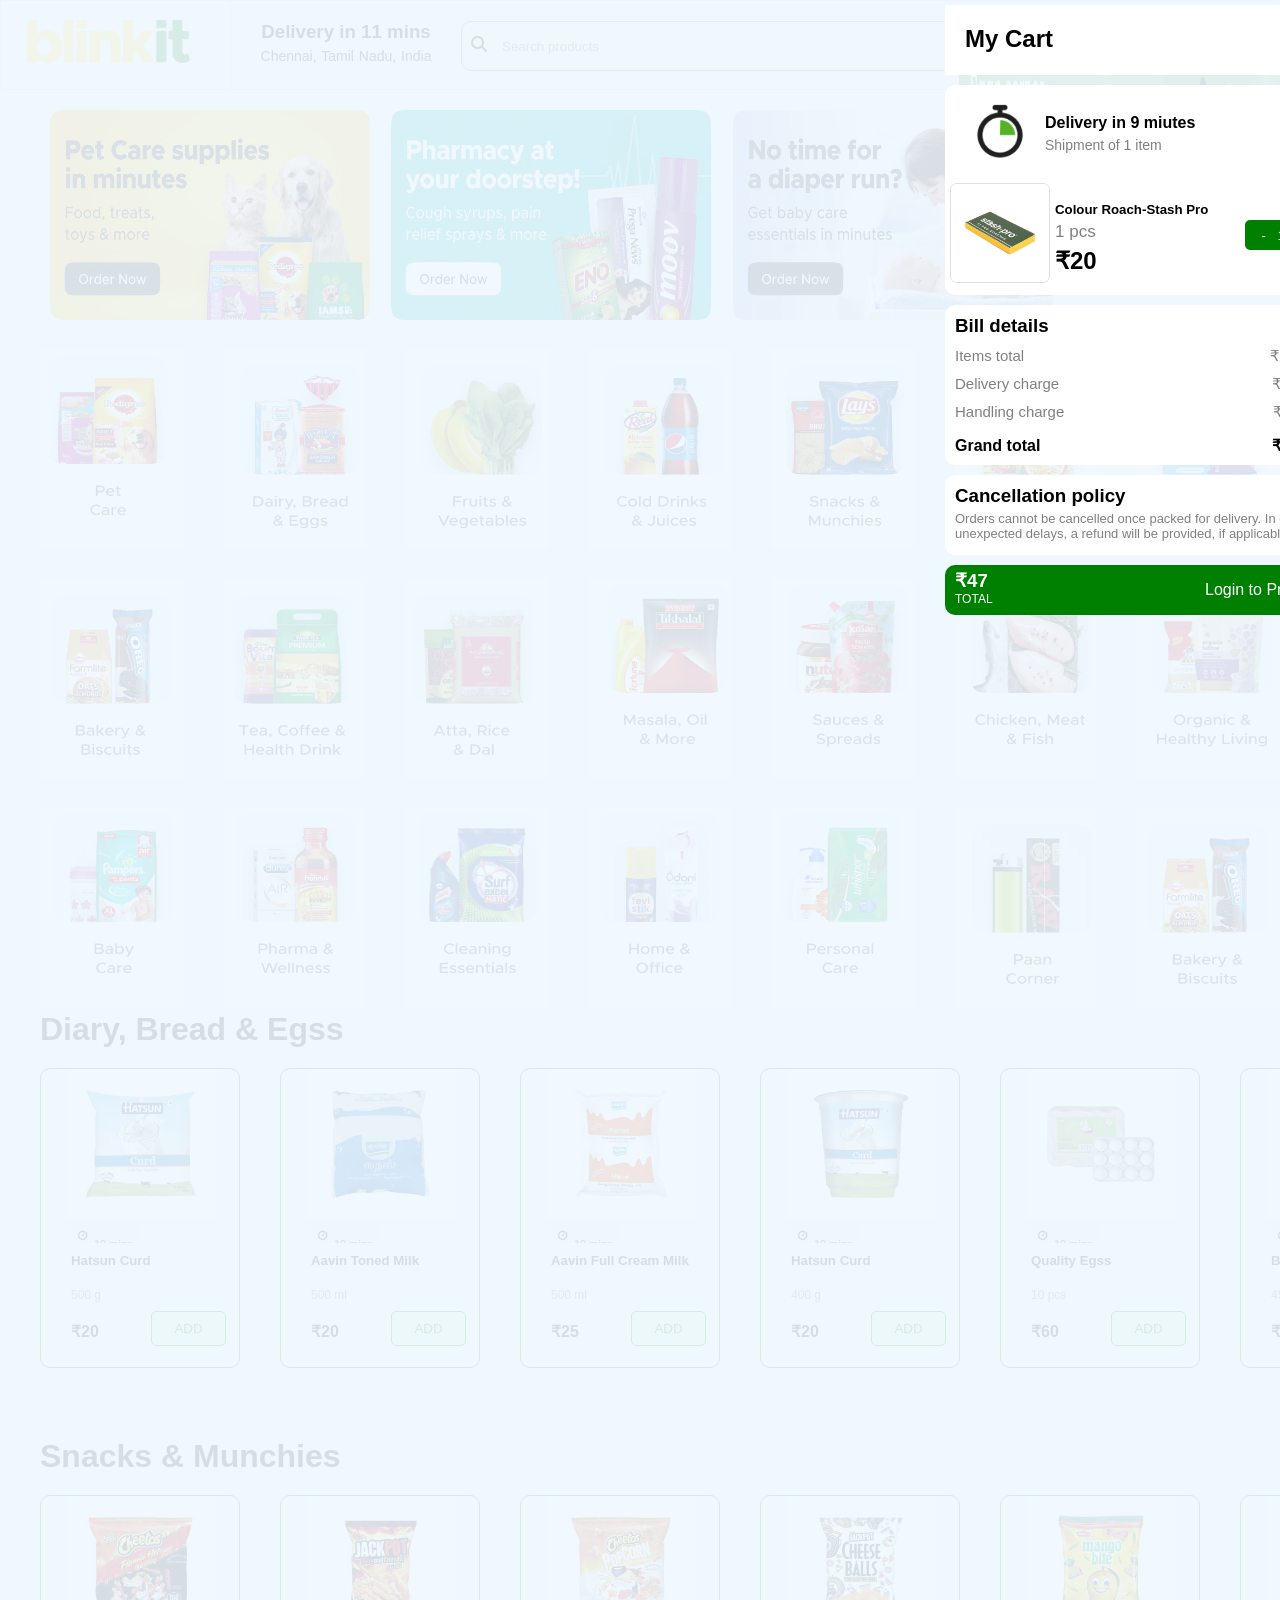
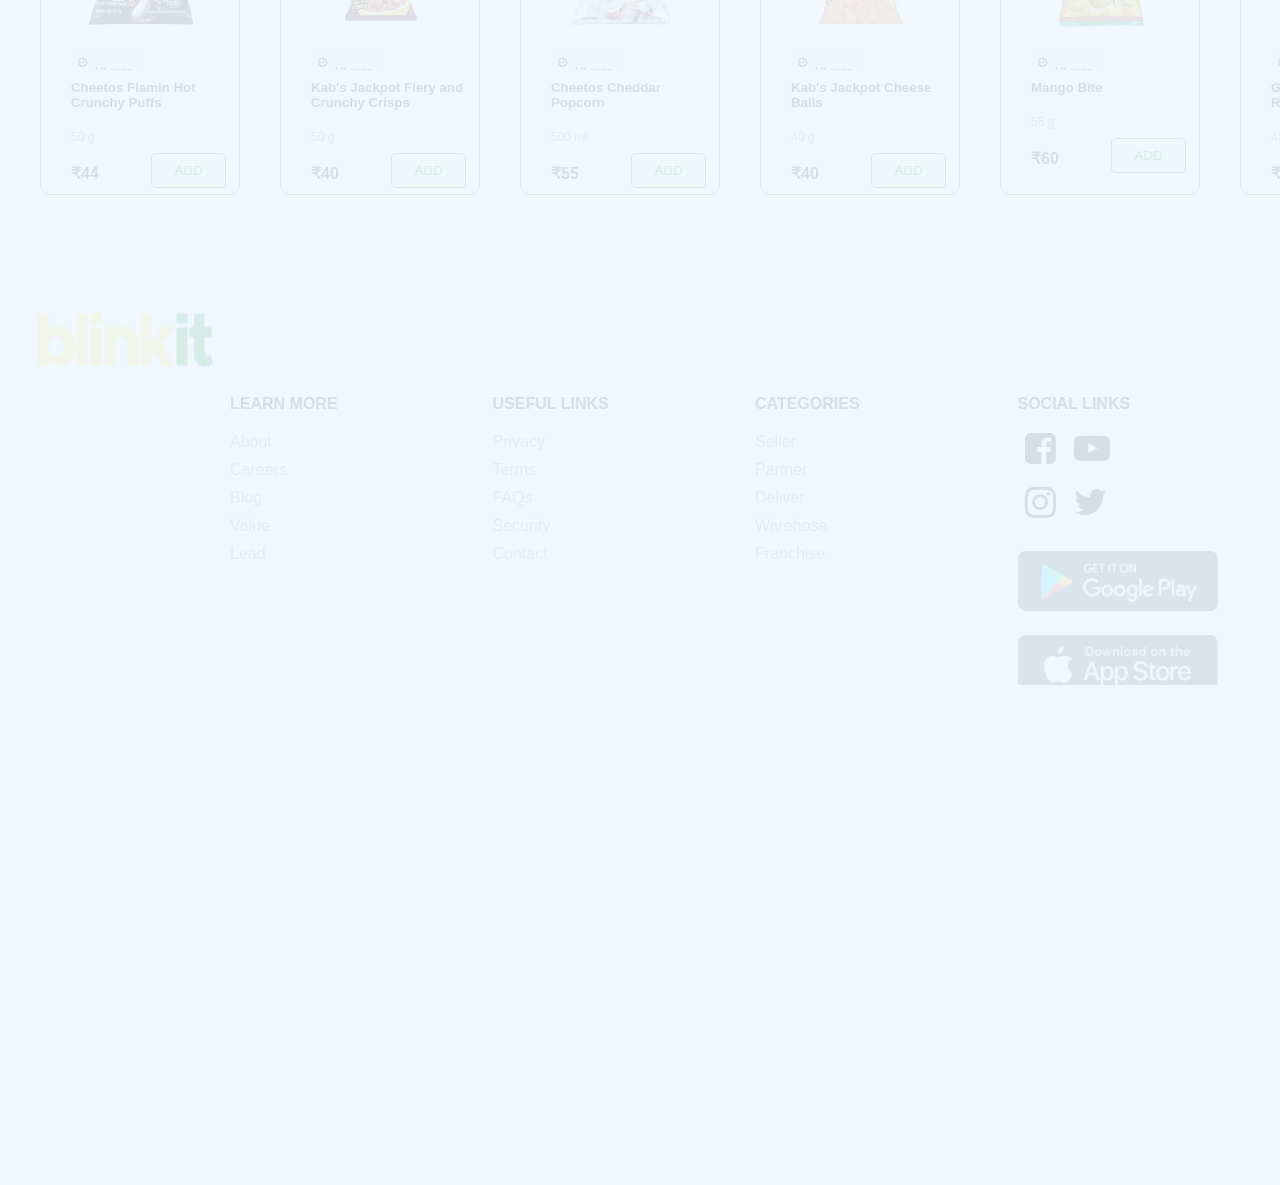
<file: cart page for page2.html>
<!DOCTYPE html>
<html lang="en">
<head>
    <meta charset="UTF-8">
    <meta name="viewport" content="width=device-width, initial-scale=1.0">
    <title>Blinkit MY CART</title>
    <link rel="stylesheet" href="./cart page.css">
    <link rel="stylesheet" href="https://cdnjs.cloudflare.com/ajax/libs/font-awesome/6.7.2/css/all.min.css" integrity="sha512-Evv84Mr4kqVGRNSgIGL/F/aIDqQb7xQ2vcrdIwxfjThSH8CSR7PBEakCr51Ck+w+/U6swU2Im1vVX0SVk9ABhg==" crossorigin="anonymous" referrerpolicy="no-referrer" />
    <link rel="stylesheet" href="https://cdnjs.cloudflare.com/ajax/libs/font-awesome/4.7.0/css/font-awesome.min.css">
    <link rel="stylesheet" href="https://cdnjs.cloudflare.com/ajax/libs/font-awesome/4.7.0/css/font-awesome.min.css">
    
</head>
<body>
    <!------------------------------- NAV BAR -----------------------------------  -->
    <header>
        <nav>
            <div class="logo">
                <img id="blinkit" src="./logo.png" alt="">
            </div>

            <div class="text">
                <h3>Delivery in 11 mins</h3>
                <p>Chennai, Tamil Nadu, India</p>
            </div>
 <!------------------------------- SEARCH BAR (input) -----------------------------------  -->
            <form>
                <div class="search_bar">
                <i class="fa-solid fa-magnifying-glass glass "></i>
                <input type="text" placeholder="Search products">
                </div>
            </form>
<!------------------------------- LOGIN & CART -----------------------------------  -->
            <div class="login" >
                <a href="" class="log">LOGIN</a>
                <a href="" class="cart"><i style="font-size:24px" class="fa">&#xf07a;</i><h3>My Cart</h3></a>
                <!-- <iframe src="../page 2/blinkit page2.html" class="page2_connect"></iframe> -->
            </div>
        </nav>
    </header>
 <!------------------------------- OVERALL DIV -----------------------------------  -->
    <div class="overall">
<!------------------------------- BIG IMG (green) -----------------------------------  -->
        <div class="container">
            <a href=""><img class="big_img" src="./big1.jpg" alt=""></a>
        </div>     
 <!-------------------------------- FOR MOBILE VIEW ONLY --------------------------------------------------->
        <h4 class="title">SHOP BY CATEGORY</h4>
        <div class="mobile_box">
            <!-- <h3>SHOP BY CATEGORY</h3> -->
            <div class="mobile_box1"><img class="obj1" src="./phone1.avif" alt=""></div>
            <div class="mobile_box2"><img class="obj1" src="./phone2.avif" alt=""></div>
            <div class="mobile_box3"><img class="obj1" src="./phone3.avif" alt=""></div>
            <div class="mobile_box4"><img class="obj1" src="./phone4.avif" alt=""></div>
        </div>       
 <!------------------------------- MEDIUM IMG (3) -----------------------------------  -->
        <div class="medium_img">
            <div><a href=""><img class="medium_img1" src="./medium1.jpg" alt=""></a></div>
            <div><a href=""><img class="medium_img2" src="./medium2.jpg" alt=""></a></div>
            <div><a href=""><img class="medium_img3" src="./medium3.jpg" alt=""></a></div>
        </div>
 <!------------------------------- SMALL IMGS -----------------------------------  -->
        <div class="small_img">
            <div><a href=""><img class="img1 imgg" src="./imgg1.png" alt=""></a></div>
            <div><a href=""><img class="img2 imgg" src="./imgg2.png" alt=""></a></div>
            <div><a href=""><img class="img3 imgg" src="./imgg3.png" alt=""></a></div>
            <div><a href=""><img class="img4 imgg" src="./imgg4.png" alt=""></a></div>
            <div><a href=""><img class="img5 imgg" src="./imgg5.png" alt=""></a></div>
            <div><a href=""><img class="img6 imgg" src="./imgg6.png" alt=""></a></div>
            <div><a href=""><img class="img7 imgg" src="./imgg7.png" alt=""></a></div>
            <div><a href=""><img class="img8 imgg" src="./imgg8.png" alt=""></a></div>
            <div><a href=""><img class="img9 imgg" src="./imgg9.png" alt=""></a></div>
            <div><a href=""><img class="img10 imgg" src="./imgg10.png" alt=""></a></div>
            <div><a href=""><img class="img11 imgg" src="./imgg11.png" alt=""></a></div>
            <div><a href=""><img class="img12 imgg" src="./imgg12.png" alt=""></a></div>
            <div><a href=""><img class="img13 imgg" src="./imgg13.png" alt=""></a></div>
            <div><a href=""><img class="img14 imgg" src="./imgg14.png" alt=""></a></div>
            <div><a href=""><img class="img15 imgg" src="./imgg15.png" alt=""></a></div>
            <div><a href=""><img class="img16 imgg" src="./imgg16.png" alt=""></a></div>
            <div><a href=""><img class="img17 imgg" src="./imgg17.png" alt=""></a></div>
            <div><a href=""><img class="img18 imgg" src="./imgg18.png" alt=""></a></div>
            <div><a href=""><img class="img19 imgg" src="./imgg19.png" alt=""></a></div>
            <div><a href=""><img class="img20 imgg" src="./imgg20.avif" alt=""></a></div>
            <div><a href=""><img class="img21 imgg" src="./imgg8.png" alt=""></a></div>
        </div>
 <!------------------------------- BOC INSIDE IMGS (scroll) -----------------------------------  -->
        <h1 class="heading1" >Diary, Bread & Egss</h1>

        <div class="box_img">
            <div class="boxx_img"><a href=""><img class="boxxx_img" src="./box img1.jpg" alt=""></a><div class="mins"><i class="fa fa-clock-o"></i>10 mins</div><h5>Hatsun Curd</h5><p>500 g</p><h4>₹20</h4><button>ADD</button></div>
            <div class="boxx_img"><a href=""><img class="boxxx_img" src="./box img2.jpg" alt=""></a><div class="mins"><i class="fa fa-clock-o"></i>10 mins</div><h5>Aavin Toned Milk</h5><p>500 ml</p><h4>₹20</h4><button>ADD</button></div>
            <div class="boxx_img"><a href=""><img class="boxxx_img" src="./box img3.jpg" alt=""></a><div class="mins"><i class="fa fa-clock-o"></i>10 mins</div><h5>Aavin Full Cream Milk</h5><p>500 ml</p><h4>₹25</h4><button>ADD</button></div>
            <div class="boxx_img"><a href=""><img class="boxxx_img" src="./box img10.avif" alt=""></a><div class="mins"><i class="fa fa-clock-o"></i>10 mins</div><h5>Hatsun Curd</h5><p>400 g</p><h4>₹20</h4><button>ADD</button></div>
            <div class="boxx_img"><a href=""><img class="boxxx_img" src="./box img5.jpg" alt=""></a><div class="mins"><i class="fa fa-clock-o"></i>10 mins</div><h5>Quality Egss</h5><p>10 pcs</p><h4>₹60</h4><button>ADD</button></div>
            <div class="boxx_img"><a href=""><img class="boxxx_img" src="./box img6.jpg" alt=""></a><div class="mins"><i class="fa fa-clock-o"></i>10 mins</div><h5>Britania Braed</h5><p>450 g</p><h4>₹45</h4><button>ADD</button></div>
            <div class="boxx_img"><a href=""><img class="boxxx_img" src="./box img7.jpg" alt=""></a><div class="mins"><i class="fa fa-clock-o"></i>10 mins</div><h5>Quality Country Eggs</h5><p>10 pcs</p><h4>₹75</h4><button>ADD</button></div>
            <div class="boxx_img"><a href=""><img class="boxxx_img" src="./box img8.jpg" alt=""></a><div class="mins"><i class="fa fa-clock-o"></i>10 mins</div><h5>Aavin Toned Milk</h5><p>500 ml</p><h4>₹20</h4><button>ADD</button></div>
            <div class="boxx_img"><a href=""><img class="boxxx_img" src="./box img9.avif" alt=""></a><div class="mins"><i class="fa fa-clock-o"></i>10 mins</div><h5>Amul Salted Butter</h5><p>100 g</p><h4>₹80</h4><button>ADD</button></div>
            <div class="boxx_img"><a href=""><img class="boxxx_img" src="./box img4.jpg" alt=""></a><div class="mins"><i class="fa fa-clock-o"></i>10 mins</div><h5>Modern Sandwich <br> Supreme White Bread</h5><p>450 g</p><h4>₹40</h4><button>ADD</button></div>
        </div>
 <!------------------------------- BOX INSIDE IMGS 2  -----------------------------------  -->
        <h1 class="heading2">Snacks & Munchies</h1>

        <div class="box_img">
            <div class="boxx_img"><a href=""><img class="boxxx_img" src="./chips1.jpg" alt=""></a><div class="mins"><i class="fa fa-clock-o"></i>10 mins</div><h5>Cheetos Flamin Hot Crunchy Puffs</h5><p>50 g</p><h4>₹44</h4><button>ADD</button></div>
            <div class="boxx_img"><a href=""><img class="boxxx_img" src="./chips2.jpg" alt=""></a><div class="mins"><i class="fa fa-clock-o"></i>10 mins</div><h5>Kab's Jackpot Fiery and Crunchy Crisps</h5><p>50 g</p><h4>₹40</h4><button>ADD</button></div>
            <div class="boxx_img"><a href=""><img class="boxxx_img" src="./chips3.jpg" alt=""></a><div class="mins"><i class="fa fa-clock-o"></i>10 mins</div><h5>Cheetos Cheddar <br> Popcorn</h5><p>500 ml</p><h4>₹55</h4><button>ADD</button></div>
            <div class="boxx_img"><a href=""><img class="boxxx_img" src="./chips4.jpg" alt=""></a><div class="mins"><i class="fa fa-clock-o"></i>10 mins</div><h5>Kab's Jackpot Cheese Balls</h5><p>40 g</p><h4>₹40</h4><button>ADD</button></div>
            <div class="boxx_img"><a href=""><img class="boxxx_img" src="./chips5.jpg" alt=""></a><div class="mins"><i class="fa fa-clock-o"></i>10 mins</div><h5>Mango Bite</h5><p>55 g</p><h4>₹60</h4><button>ADD</button></div>
            <div class="boxx_img"><a href=""><img class="boxxx_img" src="./chips6.jpg" alt=""></a><div class="mins"><i class="fa fa-clock-o"></i>10 mins</div><h5>Granamma Kodubale / Ring Murukku Namkeen</h5><p>45 g</p><h4>₹45</h4><button>ADD</button></div>
            <div class="boxx_img"><a href=""><img class="boxxx_img" src="./chips7.jpg" alt=""></a><div class="mins"><i class="fa fa-clock-o"></i>10 mins</div><h5>Chappa Chups</h5><p>25 g</p><h4>₹35</h4><button>ADD</button></div>
            <div class="boxx_img"><a href=""><img class="boxxx_img" src="./chips8.jpg" alt=""></a><div class="mins"><i class="fa fa-clock-o"></i>10 mins</div><h5>Kettle Studio Rock Sea Salt Potato Chips</h5><p>60 g</p><h4>₹50</h4><button>ADD</button></div>
            <div class="boxx_img"><a href=""><img class="boxxx_img" src="./chips9.jpg" alt=""></a><div class="mins"><i class="fa fa-clock-o"></i>10 mins</div><h5>Orion Korean Kimchi K Snack Onion Rings</h5><p>100 g</p><h4>₹60</h4><button>ADD</button></div>
            <div class="boxx_img"><a href=""><img class="boxxx_img" src="./chips10.jpg" alt=""></a><div class="mins"><i class="fa fa-clock-o"></i>10 mins</div><h5>Jacker Barbecue Potato Crisps</h5><p>160 g</p><h4>₹140</h4><button>ADD</button></div>
        </div>
  <!-- ---------------------------- FOOTER ------------------------------- -->
        <div class="footer">
            <img class="blinkit" src="./logo.png" alt="">
            <div class="learn_more">
                <p>LEARN MORE</p>
                <p>About</p>
                <p>Careers</p>
                <p>Blog</p>
                <p>Value</p>
                <p>Lead</p>
            </div>

            <div class="useful_links">
                <p>USEFUL LINKS</p>
                <p>Privacy</p>
                <p>Terms</p>
                <p>FAQs</p>
                <p>Security</p>
                <p>Contact</p>
            </div>

            <div class="category">
                <p>CATEGORIES</p>
                <p>Seller</p>
                <p>Partner</p>
                <p>Deliver</p>
                <p>Warehose</p>
                <p>Franchise</p>
            </div>

            <div class="socil_links">
                <p>SOCIAL LINKS</p>
                <i class="fa fa-facebook-square fb" style="font-size:36px"></i>
                <i class="fa fa-youtube-play yt" style="font-size:36px"></i> <br>
                <i class="fa fa-instagram ig" style="font-size:36px"></i> 
                <i class="fa fa-twitter tw" style="font-size:36px"></i>
                <img class="ps" src="./ps.png" alt="">
                <img class="as" src="./as.png" alt="">

            </div>
        </div>

    </div>



<!-- ------------------------------------------------------------------------------------------------ -->
 <!-- ------------------------------------------------------------------------------------------------ -->
  <!-- ----------------------------------- SECOND PAGE CONNECTION ---------------------------------------- -->
   <!-- ------------------------------------------------------------------------------------------------ -->
    <!-- ------------------------------------------------------------------------------------------------ -->
     <!-- ------------------------------------------------------------------------------------------------ -->

    <div class="container">
        <!-- <h2>My Cart</h2> -->
        <div class="cart2">
            <h2>My Cart</h2>
            <a href="./Blinkit page3.html"><h3>X</h3></a>

        </div>

        <div class="content2">
            <img class="timer" src="./timer.png" alt="">
            <h4>Delivery in 9 miutes</h4>
            <p>Shipment of 1 item</p>

            <img class="milk" src="./img5.jpg" alt="">
            <h5>Colour Roach-Stash Pro</h5>
            <p id="ml">1 pcs</p>
            <h2>₹20</h2>
            <button> - 1 + </button>
        </div>

        <div class="content3">
            <h3>Bill details</h3>
            <p>Items total <span>..........................................................</span>₹20</p>
            <p>Delivery charge <span>..................................................</span>₹25</p>
            <p>Handling charge <span>.................................................</span>₹25</p>
            <h4>Grand total <span>>.................................................</span>₹47</h4>
        </div>

        <div class="content4">
            <h3>Cancellation policy</h3>
            <p>Orders cannot be cancelled once packed for delivery. In case of unexpected delays, a refund will be provided, if applicable.</p>
        </div>

        <div class="content5">
            <h3>₹47</h3>
            <p>TOTAL</p>
            <p id="login">Login to Proceed</p>
        </div>
        
    </div>





</body>
</html>
</file>
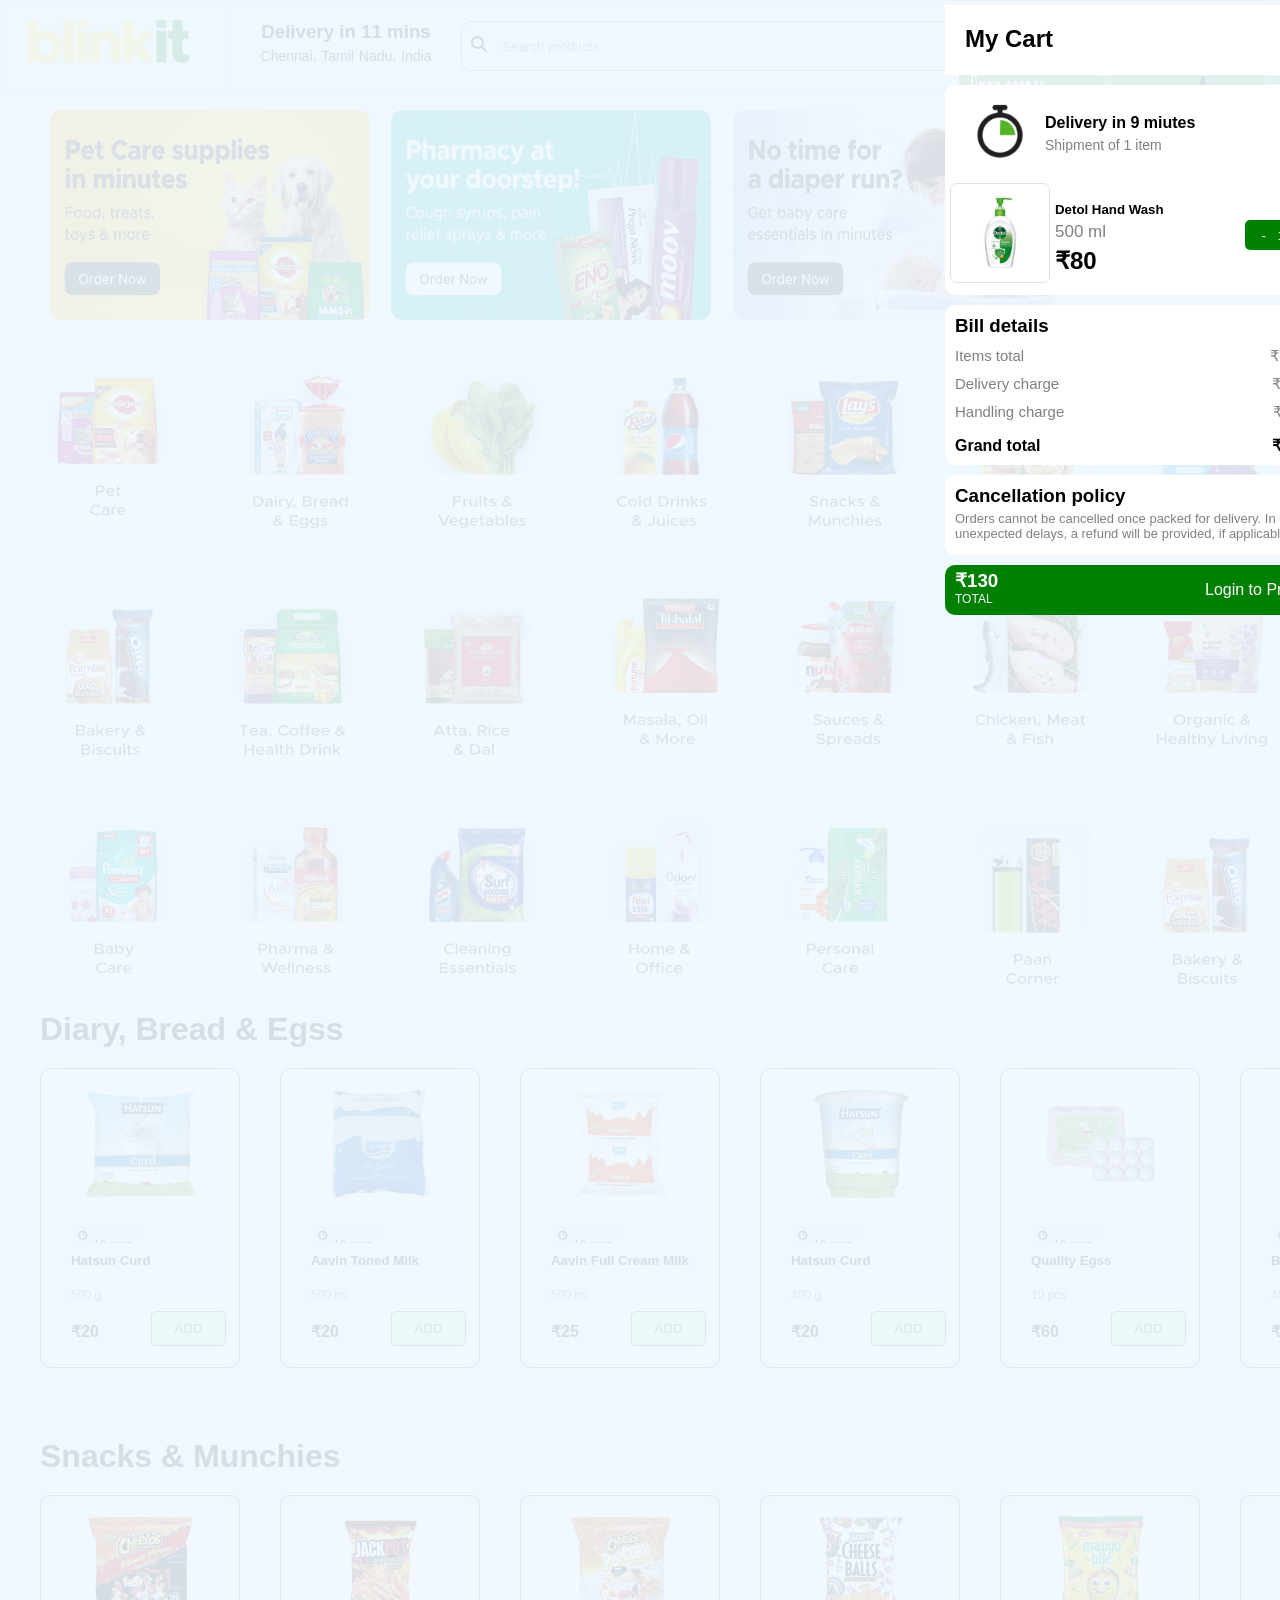
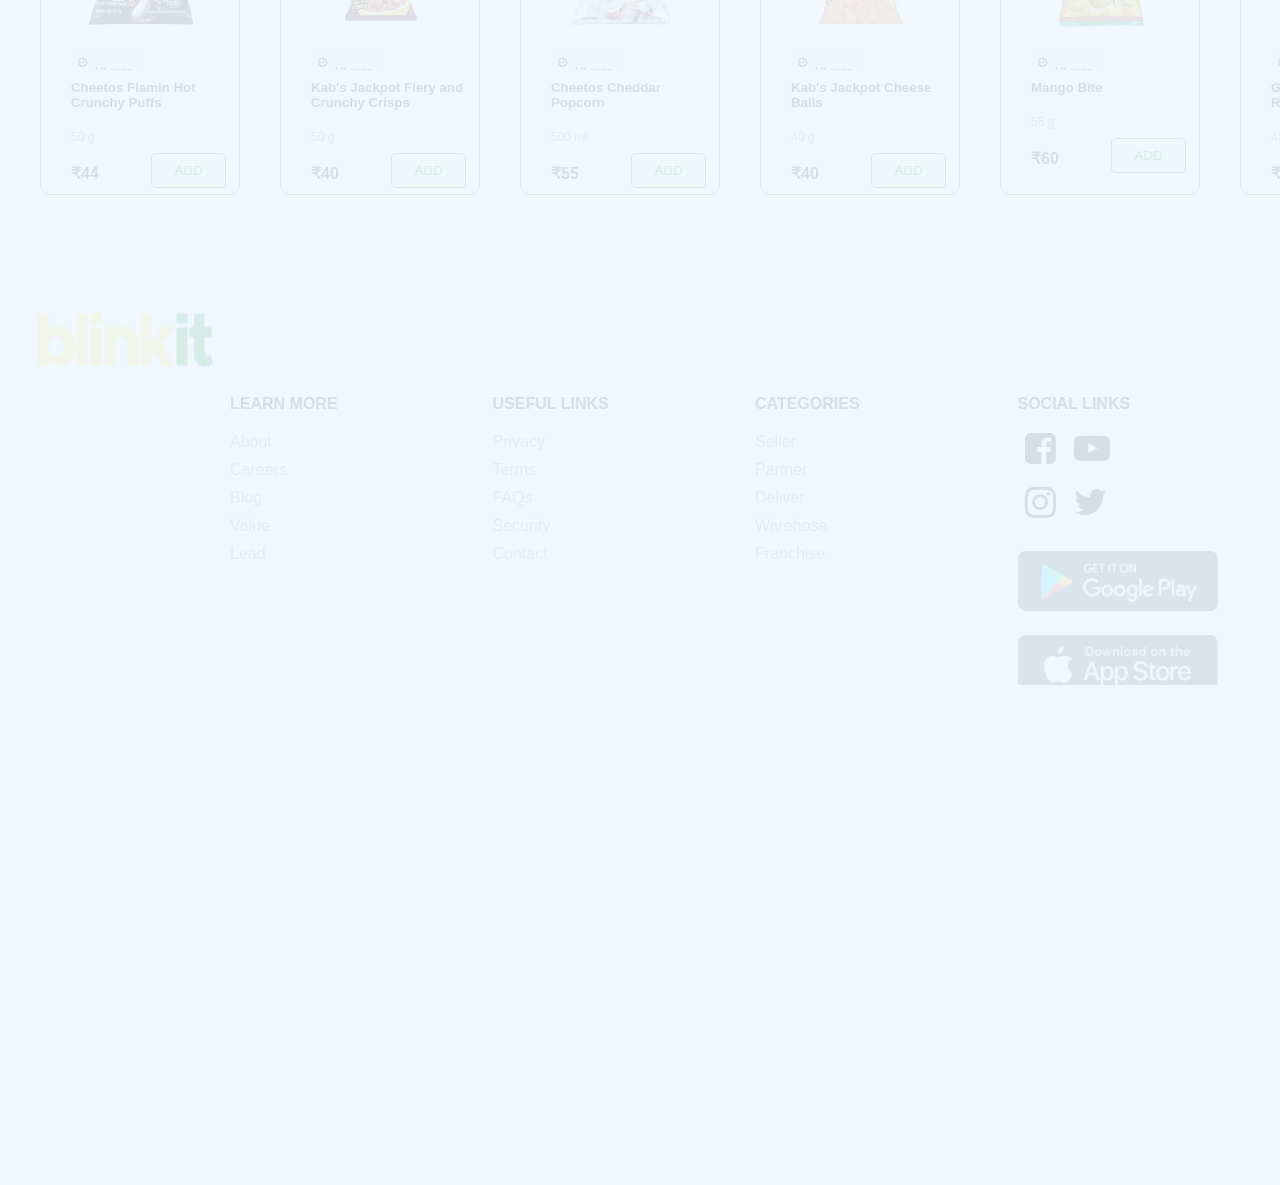
<file: cart page for page4.html>
<!DOCTYPE html>
<html lang="en">
<head>
    <meta charset="UTF-8">
    <meta name="viewport" content="width=device-width, initial-scale=1.0">
    <title>Blinkit MY CART</title>
    <link rel="stylesheet" href="./cart page for page4.css">
    <link rel="stylesheet" href="https://cdnjs.cloudflare.com/ajax/libs/font-awesome/6.7.2/css/all.min.css" integrity="sha512-Evv84Mr4kqVGRNSgIGL/F/aIDqQb7xQ2vcrdIwxfjThSH8CSR7PBEakCr51Ck+w+/U6swU2Im1vVX0SVk9ABhg==" crossorigin="anonymous" referrerpolicy="no-referrer" />
    <link rel="stylesheet" href="https://cdnjs.cloudflare.com/ajax/libs/font-awesome/4.7.0/css/font-awesome.min.css">
    <link rel="stylesheet" href="https://cdnjs.cloudflare.com/ajax/libs/font-awesome/4.7.0/css/font-awesome.min.css">
    
</head>
<body>
    <!------------------------------- NAV BAR -----------------------------------  -->
    <header>
        <nav>
            <div class="logo">
                <img id="blinkit" src="./logo.png" alt="">
            </div>

            <div class="text">
                <h3>Delivery in 11 mins</h3>
                <p>Chennai, Tamil Nadu, India</p>
            </div>
 <!------------------------------- SEARCH BAR (input) -----------------------------------  -->
            <form>
                <div class="search_bar">
                <i class="fa-solid fa-magnifying-glass glass "></i>
                <input type="text" placeholder="Search products">
                </div>
            </form>
<!------------------------------- LOGIN & CART -----------------------------------  -->
            <div class="login" >
                <a href="" class="log">LOGIN</a>
                <a href="" class="cart"><i style="font-size:24px" class="fa">&#xf07a;</i><h3>My Cart</h3></a>
                <!-- <iframe src="../page 2/blinkit page2.html" class="page2_connect"></iframe> -->
            </div>
        </nav>
    </header>
 <!------------------------------- OVERALL DIV -----------------------------------  -->
    <div class="overall">
<!------------------------------- BIG IMG (green) -----------------------------------  -->
        <div class="container">
            <a href=""><img class="big_img" src="./big1.jpg" alt=""></a>
        </div>     
 <!-------------------------------- FOR MOBILE VIEW ONLY --------------------------------------------------->
        <h4 class="title">SHOP BY CATEGORY</h4>
        <div class="mobile_box">
            <!-- <h3>SHOP BY CATEGORY</h3> -->
            <div class="mobile_box1"><img class="obj1" src="./phone1.avif" alt=""></div>
            <div class="mobile_box2"><img class="obj1" src="./phone2.avif" alt=""></div>
            <div class="mobile_box3"><img class="obj1" src="./phone3.avif" alt=""></div>
            <div class="mobile_box4"><img class="obj1" src="./phone4.avif" alt=""></div>
        </div>       
 <!------------------------------- MEDIUM IMG (3) -----------------------------------  -->
        <div class="medium_img">
            <div><a href=""><img class="medium_img1" src="./medium1.jpg" alt=""></a></div>
            <div><a href=""><img class="medium_img2" src="./medium2.jpg" alt=""></a></div>
            <div><a href=""><img class="medium_img3" src="./medium3.jpg" alt=""></a></div>
        </div>
 <!------------------------------- SMALL IMGS -----------------------------------  -->
        <div class="small_img">
            <div><a href=""><img class="img1 imgg" src="./imgg1.png" alt=""></a></div>
            <div><a href=""><img class="img2 imgg" src="./imgg2.png" alt=""></a></div>
            <div><a href=""><img class="img3 imgg" src="./imgg3.png" alt=""></a></div>
            <div><a href=""><img class="img4 imgg" src="./imgg4.png" alt=""></a></div>
            <div><a href=""><img class="img5 imgg" src="./imgg5.png" alt=""></a></div>
            <div><a href=""><img class="img6 imgg" src="./imgg6.png" alt=""></a></div>
            <div><a href=""><img class="img7 imgg" src="./imgg7.png" alt=""></a></div>
            <div><a href=""><img class="img8 imgg" src="./imgg8.png" alt=""></a></div>
            <div><a href=""><img class="img9 imgg" src="./imgg9.png" alt=""></a></div>
            <div><a href=""><img class="img10 imgg" src="./imgg10.png" alt=""></a></div>
            <div><a href=""><img class="img11 imgg" src="./imgg11.png" alt=""></a></div>
            <div><a href=""><img class="img12 imgg" src="./imgg12.png" alt=""></a></div>
            <div><a href=""><img class="img13 imgg" src="./imgg13.png" alt=""></a></div>
            <div><a href=""><img class="img14 imgg" src="./imgg14.png" alt=""></a></div>
            <div><a href=""><img class="img15 imgg" src="./imgg15.png" alt=""></a></div>
            <div><a href=""><img class="img16 imgg" src="./imgg16.png" alt=""></a></div>
            <div><a href=""><img class="img17 imgg" src="./imgg17.png" alt=""></a></div>
            <div><a href=""><img class="img18 imgg" src="./imgg18.png" alt=""></a></div>
            <div><a href=""><img class="img19 imgg" src="./imgg19.png" alt=""></a></div>
            <div><a href=""><img class="img20 imgg" src="./imgg20.avif" alt=""></a></div>
            <div><a href=""><img class="img21 imgg" src="./imgg8.png" alt=""></a></div>
        </div>
 <!------------------------------- BOC INSIDE IMGS (scroll) -----------------------------------  -->
        <h1 class="heading1" >Diary, Bread & Egss</h1>

        <div class="box_img">
            <div class="boxx_img"><a href=""><img class="boxxx_img" src="./box img1.jpg" alt=""></a><div class="mins"><i class="fa fa-clock-o"></i>10 mins</div><h5>Hatsun Curd</h5><p>500 g</p><h4>₹20</h4><button>ADD</button></div>
            <div class="boxx_img"><a href=""><img class="boxxx_img" src="./box img2.jpg" alt=""></a><div class="mins"><i class="fa fa-clock-o"></i>10 mins</div><h5>Aavin Toned Milk</h5><p>500 ml</p><h4>₹20</h4><button>ADD</button></div>
            <div class="boxx_img"><a href=""><img class="boxxx_img" src="./box img3.jpg" alt=""></a><div class="mins"><i class="fa fa-clock-o"></i>10 mins</div><h5>Aavin Full Cream Milk</h5><p>500 ml</p><h4>₹25</h4><button>ADD</button></div>
            <div class="boxx_img"><a href=""><img class="boxxx_img" src="./box img10.avif" alt=""></a><div class="mins"><i class="fa fa-clock-o"></i>10 mins</div><h5>Hatsun Curd</h5><p>400 g</p><h4>₹20</h4><button>ADD</button></div>
            <div class="boxx_img"><a href=""><img class="boxxx_img" src="./box img5.jpg" alt=""></a><div class="mins"><i class="fa fa-clock-o"></i>10 mins</div><h5>Quality Egss</h5><p>10 pcs</p><h4>₹60</h4><button>ADD</button></div>
            <div class="boxx_img"><a href=""><img class="boxxx_img" src="./box img6.jpg" alt=""></a><div class="mins"><i class="fa fa-clock-o"></i>10 mins</div><h5>Britania Braed</h5><p>450 g</p><h4>₹45</h4><button>ADD</button></div>
            <div class="boxx_img"><a href=""><img class="boxxx_img" src="./box img7.jpg" alt=""></a><div class="mins"><i class="fa fa-clock-o"></i>10 mins</div><h5>Quality Country Eggs</h5><p>10 pcs</p><h4>₹75</h4><button>ADD</button></div>
            <div class="boxx_img"><a href=""><img class="boxxx_img" src="./box img8.jpg" alt=""></a><div class="mins"><i class="fa fa-clock-o"></i>10 mins</div><h5>Aavin Toned Milk</h5><p>500 ml</p><h4>₹20</h4><button>ADD</button></div>
            <div class="boxx_img"><a href=""><img class="boxxx_img" src="./box img9.avif" alt=""></a><div class="mins"><i class="fa fa-clock-o"></i>10 mins</div><h5>Amul Salted Butter</h5><p>100 g</p><h4>₹80</h4><button>ADD</button></div>
            <div class="boxx_img"><a href=""><img class="boxxx_img" src="./box img4.jpg" alt=""></a><div class="mins"><i class="fa fa-clock-o"></i>10 mins</div><h5>Modern Sandwich <br> Supreme White Bread</h5><p>450 g</p><h4>₹40</h4><button>ADD</button></div>
        </div>
 <!------------------------------- BOX INSIDE IMGS 2  -----------------------------------  -->
        <h1 class="heading2">Snacks & Munchies</h1>

        <div class="box_img">
            <div class="boxx_img"><a href=""><img class="boxxx_img" src="./chips1.jpg" alt=""></a><div class="mins"><i class="fa fa-clock-o"></i>10 mins</div><h5>Cheetos Flamin Hot Crunchy Puffs</h5><p>50 g</p><h4>₹44</h4><button>ADD</button></div>
            <div class="boxx_img"><a href=""><img class="boxxx_img" src="./chips2.jpg" alt=""></a><div class="mins"><i class="fa fa-clock-o"></i>10 mins</div><h5>Kab's Jackpot Fiery and Crunchy Crisps</h5><p>50 g</p><h4>₹40</h4><button>ADD</button></div>
            <div class="boxx_img"><a href=""><img class="boxxx_img" src="./chips3.jpg" alt=""></a><div class="mins"><i class="fa fa-clock-o"></i>10 mins</div><h5>Cheetos Cheddar <br> Popcorn</h5><p>500 ml</p><h4>₹55</h4><button>ADD</button></div>
            <div class="boxx_img"><a href=""><img class="boxxx_img" src="./chips4.jpg" alt=""></a><div class="mins"><i class="fa fa-clock-o"></i>10 mins</div><h5>Kab's Jackpot Cheese Balls</h5><p>40 g</p><h4>₹40</h4><button>ADD</button></div>
            <div class="boxx_img"><a href=""><img class="boxxx_img" src="./chips5.jpg" alt=""></a><div class="mins"><i class="fa fa-clock-o"></i>10 mins</div><h5>Mango Bite</h5><p>55 g</p><h4>₹60</h4><button>ADD</button></div>
            <div class="boxx_img"><a href=""><img class="boxxx_img" src="./chips6.jpg" alt=""></a><div class="mins"><i class="fa fa-clock-o"></i>10 mins</div><h5>Granamma Kodubale / Ring Murukku Namkeen</h5><p>45 g</p><h4>₹45</h4><button>ADD</button></div>
            <div class="boxx_img"><a href=""><img class="boxxx_img" src="./chips7.jpg" alt=""></a><div class="mins"><i class="fa fa-clock-o"></i>10 mins</div><h5>Chappa Chups</h5><p>25 g</p><h4>₹35</h4><button>ADD</button></div>
            <div class="boxx_img"><a href=""><img class="boxxx_img" src="./chips8.jpg" alt=""></a><div class="mins"><i class="fa fa-clock-o"></i>10 mins</div><h5>Kettle Studio Rock Sea Salt Potato Chips</h5><p>60 g</p><h4>₹50</h4><button>ADD</button></div>
            <div class="boxx_img"><a href=""><img class="boxxx_img" src="./chips9.jpg" alt=""></a><div class="mins"><i class="fa fa-clock-o"></i>10 mins</div><h5>Orion Korean Kimchi K Snack Onion Rings</h5><p>100 g</p><h4>₹60</h4><button>ADD</button></div>
            <div class="boxx_img"><a href=""><img class="boxxx_img" src="./chips10.jpg" alt=""></a><div class="mins"><i class="fa fa-clock-o"></i>10 mins</div><h5>Jacker Barbecue Potato Crisps</h5><p>160 g</p><h4>₹140</h4><button>ADD</button></div>
        </div>
  <!-- ---------------------------- FOOTER ------------------------------- -->
        <div class="footer">
            <img class="blinkit" src="./logo.png" alt="">
            <div class="learn_more">
                <p>LEARN MORE</p>
                <p>About</p>
                <p>Careers</p>
                <p>Blog</p>
                <p>Value</p>
                <p>Lead</p>
            </div>

            <div class="useful_links">
                <p>USEFUL LINKS</p>
                <p>Privacy</p>
                <p>Terms</p>
                <p>FAQs</p>
                <p>Security</p>
                <p>Contact</p>
            </div>

            <div class="category">
                <p>CATEGORIES</p>
                <p>Seller</p>
                <p>Partner</p>
                <p>Deliver</p>
                <p>Warehose</p>
                <p>Franchise</p>
            </div>

            <div class="socil_links">
                <p>SOCIAL LINKS</p>
                <i class="fa fa-facebook-square fb" style="font-size:36px"></i>
                <i class="fa fa-youtube-play yt" style="font-size:36px"></i> <br>
                <i class="fa fa-instagram ig" style="font-size:36px"></i> 
                <i class="fa fa-twitter tw" style="font-size:36px"></i>
                <img class="ps" src="./ps.png" alt="">
                <img class="as" src="./as.png" alt="">

            </div>
        </div>

    </div>



<!-- ------------------------------------------------------------------------------------------------ -->
 <!-- ------------------------------------------------------------------------------------------------ -->
  <!-- ----------------------------------- SECOND PAGE CONNECTION ---------------------------------------- -->
   <!-- ------------------------------------------------------------------------------------------------ -->
    <!-- ------------------------------------------------------------------------------------------------ -->
     <!-- ------------------------------------------------------------------------------------------------ -->

    <div class="container">
        <!-- <h2>My Cart</h2> -->
        <div class="cart2">
            <h2>My Cart</h2>
            <a href="./Blinkit page4.html"><h3>X</h3></a>

        </div>

        <div class="content2">
            <img class="timer" src="./timer.png" alt="">
            <h4>Delivery in 9 miutes</h4>
            <p>Shipment of 1 item</p>

            <img class="milk" src="./things14.jpg" alt="">
            <h5>Detol Hand Wash</h5>
            <p id="ml">500 ml</p>
            <h2>₹80</h2>
            <button> - 1 + </button>
        </div>

        <div class="content3">
            <h3>Bill details</h3>
            <p>Items total <span>..........................................................</span>₹80</p>
            <p>Delivery charge <span>..................................................</span>₹25</p>
            <p>Handling charge <span>.................................................</span>₹25</p>
            <h4>Grand total <span>>.................................................</span>₹130</h4>
        </div>

        <div class="content4">
            <h3>Cancellation policy</h3>
            <p>Orders cannot be cancelled once packed for delivery. In case of unexpected delays, a refund will be provided, if applicable.</p>
        </div>

        <div class="content5">
            <h3>₹130</h3>
            <p>TOTAL</p>
            <p id="login">Login to Proceed</p>
        </div>
        
    </div>





</body>
</html>
</file>
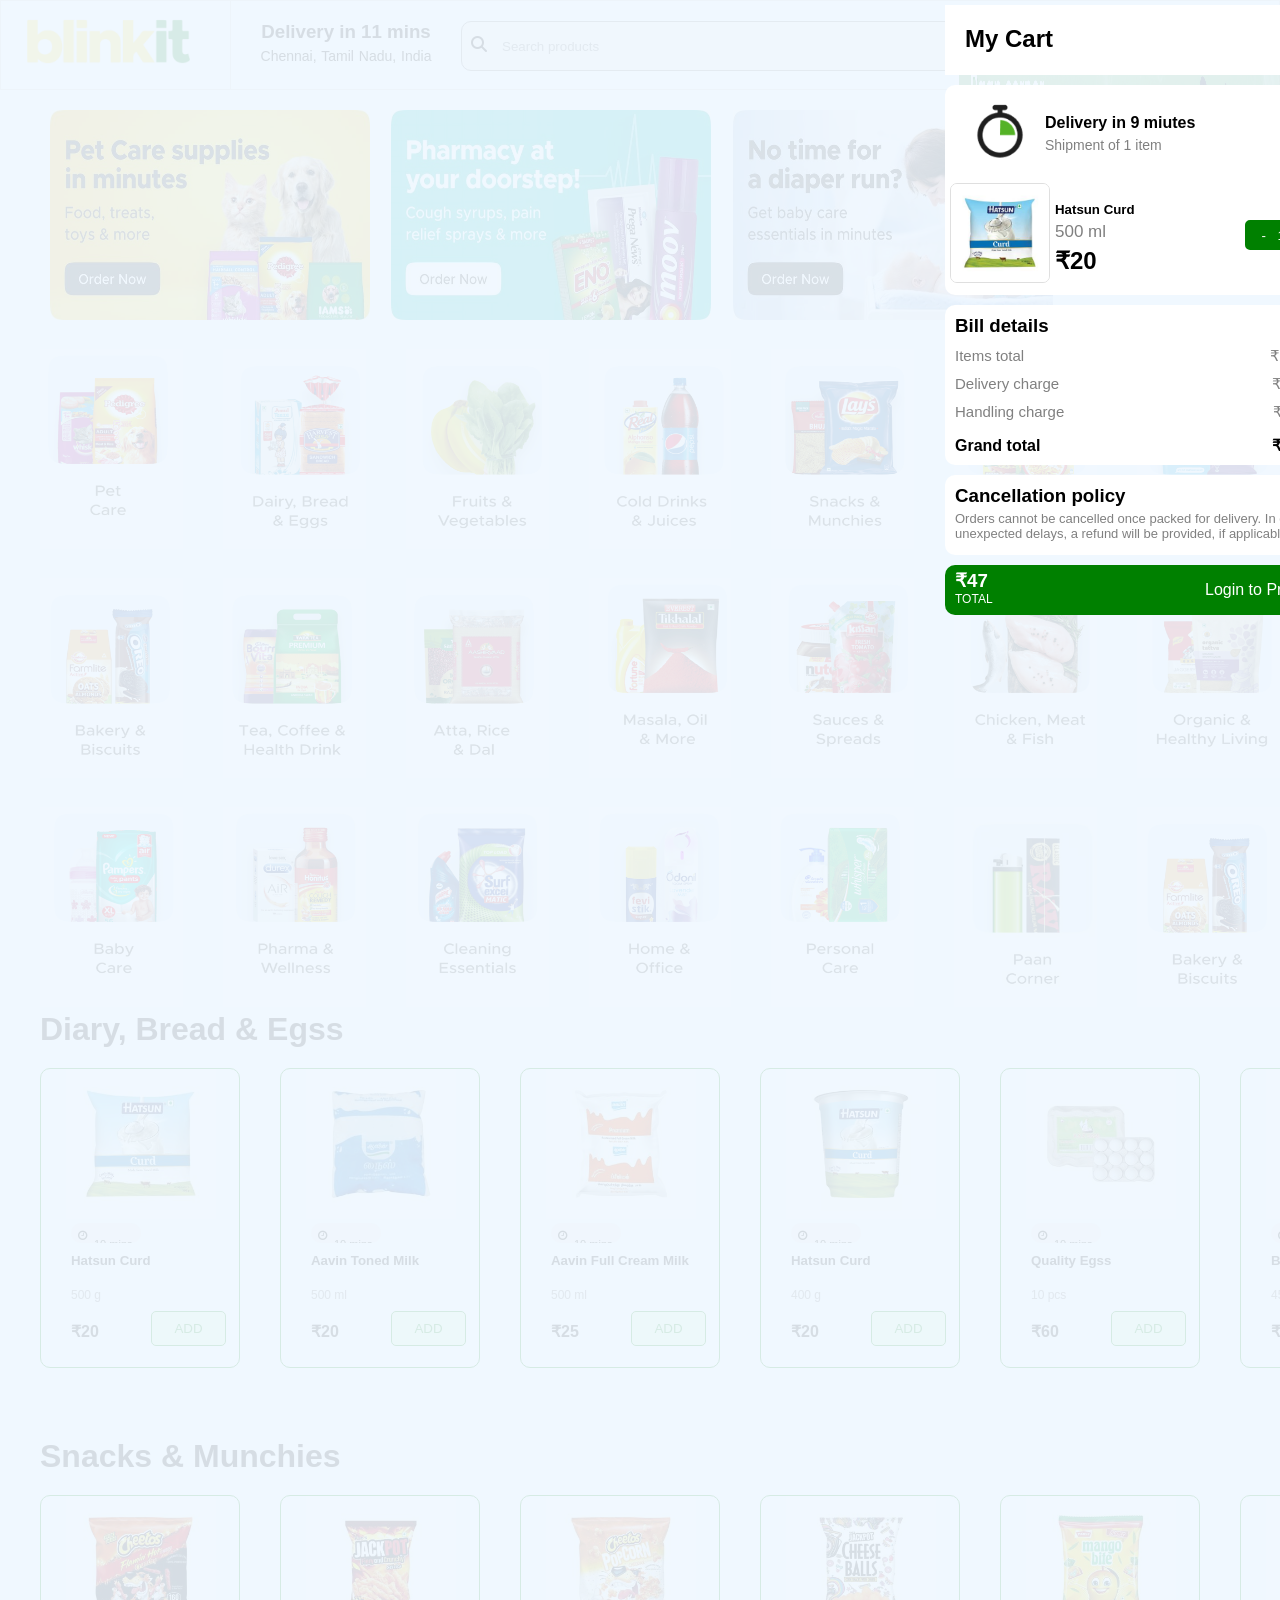
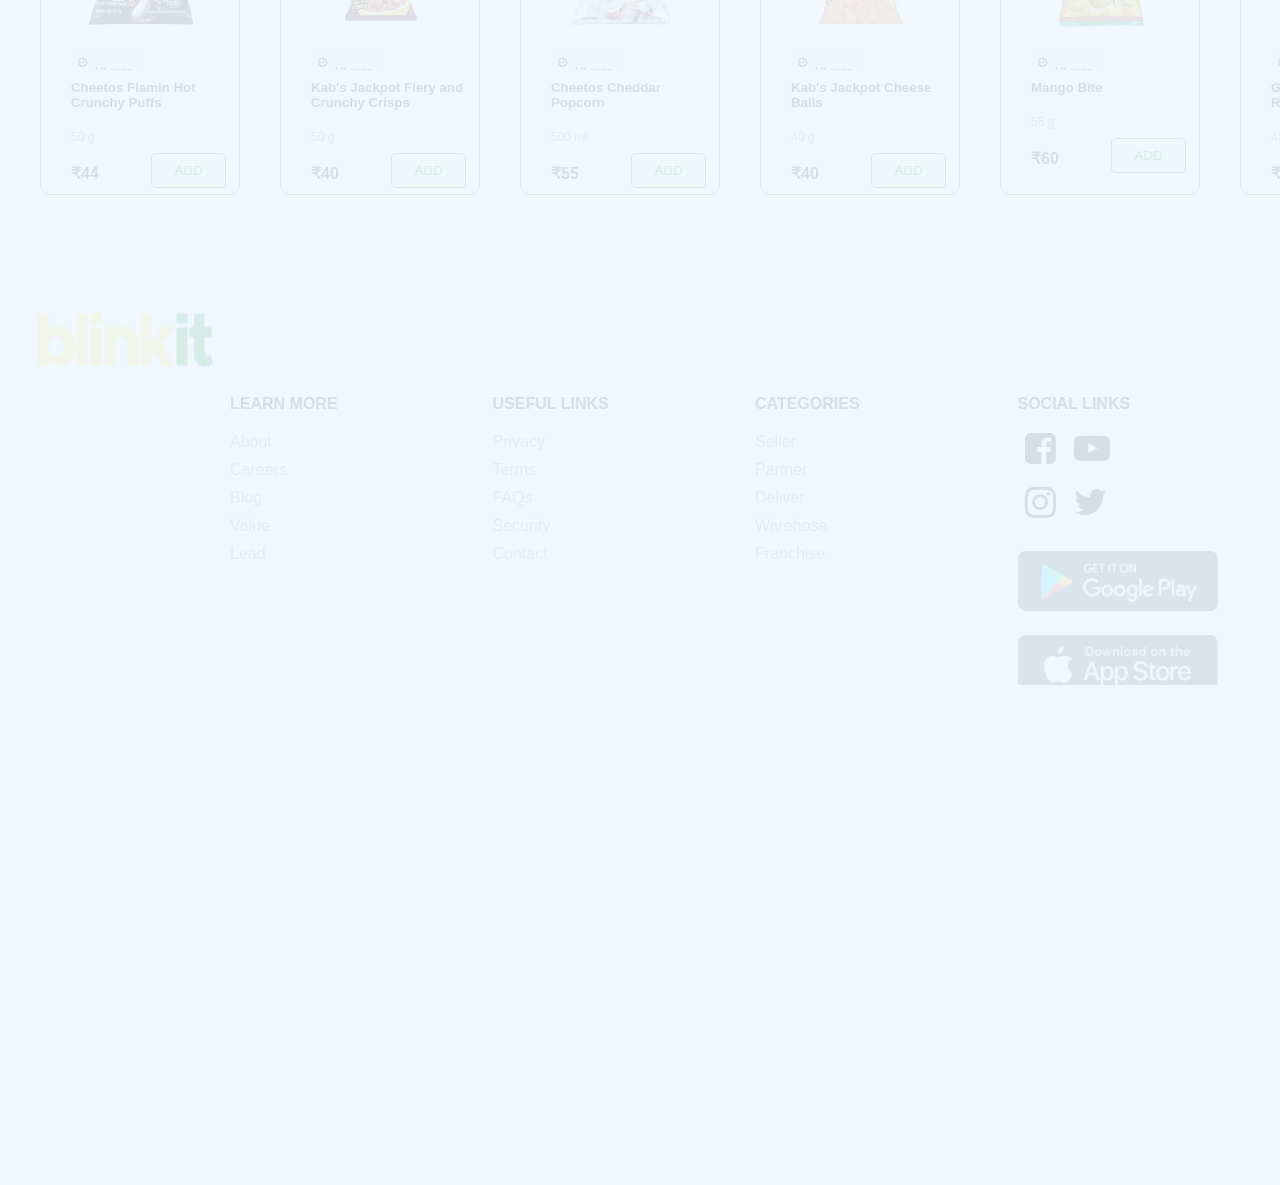
<file: cart page.html>
<!DOCTYPE html>
<html lang="en">
<head>
    <meta charset="UTF-8">
    <meta name="viewport" content="width=device-width, initial-scale=1.0">
    <title>Blinkit MY CART</title>
    <link rel="stylesheet" href="./cart page.css">
    <link rel="stylesheet" href="https://cdnjs.cloudflare.com/ajax/libs/font-awesome/6.7.2/css/all.min.css" integrity="sha512-Evv84Mr4kqVGRNSgIGL/F/aIDqQb7xQ2vcrdIwxfjThSH8CSR7PBEakCr51Ck+w+/U6swU2Im1vVX0SVk9ABhg==" crossorigin="anonymous" referrerpolicy="no-referrer" />
    <link rel="stylesheet" href="https://cdnjs.cloudflare.com/ajax/libs/font-awesome/4.7.0/css/font-awesome.min.css">
    <link rel="stylesheet" href="https://cdnjs.cloudflare.com/ajax/libs/font-awesome/4.7.0/css/font-awesome.min.css">
    
</head>
<body>
    <!------------------------------- NAV BAR -----------------------------------  -->
    <header>
        <nav>
            <div class="logo">
                <img id="blinkit" src="./logo.png" alt="">
            </div>

            <div class="text">
                <h3>Delivery in 11 mins</h3>
                <p>Chennai, Tamil Nadu, India</p>
            </div>
 <!------------------------------- SEARCH BAR (input) -----------------------------------  -->
            <form>
                <div class="search_bar">
                <i class="fa-solid fa-magnifying-glass glass "></i>
                <input type="text" placeholder="Search products">
                </div>
            </form>
<!------------------------------- LOGIN & CART -----------------------------------  -->
            <div class="login" >
                <a href="" class="log">LOGIN</a>
                <a href="" class="cart"><i style="font-size:24px" class="fa">&#xf07a;</i><h3>My Cart</h3></a>
            </div>
        </nav>
    </header>
 <!------------------------------- OVERALL DIV -----------------------------------  -->
    <div class="overall">
<!------------------------------- BIG IMG (green) -----------------------------------  -->
        <div class="container">
            <a href=""><img class="big_img" src="./big1.jpg" alt=""></a>
        </div>     
 <!-------------------------------- FOR MOBILE VIEW ONLY --------------------------------------------------->
        <h4 class="title">SHOP BY CATEGORY</h4>
        <div class="mobile_box">
        
            <div class="mobile_box1"><img class="obj1" src="./phone1.avif" alt=""></div>
            <div class="mobile_box2"><img class="obj1" src="./phone2.avif" alt=""></div>
            <div class="mobile_box3"><img class="obj1" src="./phone3.avif" alt=""></div>
            <div class="mobile_box4"><img class="obj1" src="./phone4.avif" alt=""></div>
        </div>       
 <!------------------------------- MEDIUM IMG (3) -----------------------------------  -->
        <div class="medium_img">
            <div><a href=""><img class="medium_img1" src="./medium1.jpg" alt=""></a></div>
            <div><a href=""><img class="medium_img2" src="./medium2.jpg" alt=""></a></div>
            <div><a href=""><img class="medium_img3" src="./medium3.jpg" alt=""></a></div>
        </div>
 <!------------------------------- SMALL IMGS -----------------------------------  -->
        <div class="small_img">
            <div><a href=""><img class="img1 imgg" src="./imgg1.png" alt=""></a></div>
            <div><a href=""><img class="img2 imgg" src="./imgg2.png" alt=""></a></div>
            <div><a href=""><img class="img3 imgg" src="./imgg3.png" alt=""></a></div>
            <div><a href=""><img class="img4 imgg" src="./imgg4.png" alt=""></a></div>
            <div><a href=""><img class="img5 imgg" src="./imgg5.png" alt=""></a></div>
            <div><a href=""><img class="img6 imgg" src="./imgg6.png" alt=""></a></div>
            <div><a href=""><img class="img7 imgg" src="./imgg7.png" alt=""></a></div>
            <div><a href=""><img class="img8 imgg" src="./imgg8.png" alt=""></a></div>
            <div><a href=""><img class="img9 imgg" src="./imgg9.png" alt=""></a></div>
            <div><a href=""><img class="img10 imgg" src="./imgg10.png" alt=""></a></div>
            <div><a href=""><img class="img11 imgg" src="./imgg11.png" alt=""></a></div>
            <div><a href=""><img class="img12 imgg" src="./imgg12.png" alt=""></a></div>
            <div><a href=""><img class="img13 imgg" src="./imgg13.png" alt=""></a></div>
            <div><a href=""><img class="img14 imgg" src="./imgg14.png" alt=""></a></div>
            <div><a href=""><img class="img15 imgg" src="./imgg15.png" alt=""></a></div>
            <div><a href=""><img class="img16 imgg" src="./imgg16.png" alt=""></a></div>
            <div><a href=""><img class="img17 imgg" src="./imgg17.png" alt=""></a></div>
            <div><a href=""><img class="img18 imgg" src="./imgg18.png" alt=""></a></div>
            <div><a href=""><img class="img19 imgg" src="./imgg19.png" alt=""></a></div>
            <div><a href=""><img class="img20 imgg" src="./imgg20.avif" alt=""></a></div>
            <div><a href=""><img class="img21 imgg" src="./imgg8.png" alt=""></a></div>
        </div>
 <!------------------------------- BOC INSIDE IMGS (scroll) -----------------------------------  -->
        <h1 class="heading1" >Diary, Bread & Egss</h1>

        <div class="box_img">
            <div class="boxx_img"><a href=""><img class="boxxx_img" src="./box img1.jpg" alt=""></a><div class="mins"><i class="fa fa-clock-o"></i>10 mins</div><h5>Hatsun Curd</h5><p>500 g</p><h4>₹20</h4><button>ADD</button></div>
            <div class="boxx_img"><a href=""><img class="boxxx_img" src="./box img2.jpg" alt=""></a><div class="mins"><i class="fa fa-clock-o"></i>10 mins</div><h5>Aavin Toned Milk</h5><p>500 ml</p><h4>₹20</h4><button>ADD</button></div>
            <div class="boxx_img"><a href=""><img class="boxxx_img" src="./box img3.jpg" alt=""></a><div class="mins"><i class="fa fa-clock-o"></i>10 mins</div><h5>Aavin Full Cream Milk</h5><p>500 ml</p><h4>₹25</h4><button>ADD</button></div>
            <div class="boxx_img"><a href=""><img class="boxxx_img" src="./box img10.avif" alt=""></a><div class="mins"><i class="fa fa-clock-o"></i>10 mins</div><h5>Hatsun Curd</h5><p>400 g</p><h4>₹20</h4><button>ADD</button></div>
            <div class="boxx_img"><a href=""><img class="boxxx_img" src="./box img5.jpg" alt=""></a><div class="mins"><i class="fa fa-clock-o"></i>10 mins</div><h5>Quality Egss</h5><p>10 pcs</p><h4>₹60</h4><button>ADD</button></div>
            <div class="boxx_img"><a href=""><img class="boxxx_img" src="./box img6.jpg" alt=""></a><div class="mins"><i class="fa fa-clock-o"></i>10 mins</div><h5>Britania Braed</h5><p>450 g</p><h4>₹45</h4><button>ADD</button></div>
            <div class="boxx_img"><a href=""><img class="boxxx_img" src="./box img7.jpg" alt=""></a><div class="mins"><i class="fa fa-clock-o"></i>10 mins</div><h5>Quality Country Eggs</h5><p>10 pcs</p><h4>₹75</h4><button>ADD</button></div>
            <div class="boxx_img"><a href=""><img class="boxxx_img" src="./box img8.jpg" alt=""></a><div class="mins"><i class="fa fa-clock-o"></i>10 mins</div><h5>Aavin Toned Milk</h5><p>500 ml</p><h4>₹20</h4><button>ADD</button></div>
            <div class="boxx_img"><a href=""><img class="boxxx_img" src="./box img9.avif" alt=""></a><div class="mins"><i class="fa fa-clock-o"></i>10 mins</div><h5>Amul Salted Butter</h5><p>100 g</p><h4>₹80</h4><button>ADD</button></div>
            <div class="boxx_img"><a href=""><img class="boxxx_img" src="./box img4.jpg" alt=""></a><div class="mins"><i class="fa fa-clock-o"></i>10 mins</div><h5>Modern Sandwich <br> Supreme White Bread</h5><p>450 g</p><h4>₹40</h4><button>ADD</button></div>
        </div>
 <!------------------------------- BOX INSIDE IMGS 2  -----------------------------------  -->
        <h1 class="heading2">Snacks & Munchies</h1>

        <div class="box_img">
            <div class="boxx_img"><a href=""><img class="boxxx_img" src="./chips1.jpg" alt=""></a><div class="mins"><i class="fa fa-clock-o"></i>10 mins</div><h5>Cheetos Flamin Hot Crunchy Puffs</h5><p>50 g</p><h4>₹44</h4><button>ADD</button></div>
            <div class="boxx_img"><a href=""><img class="boxxx_img" src="./chips2.jpg" alt=""></a><div class="mins"><i class="fa fa-clock-o"></i>10 mins</div><h5>Kab's Jackpot Fiery and Crunchy Crisps</h5><p>50 g</p><h4>₹40</h4><button>ADD</button></div>
            <div class="boxx_img"><a href=""><img class="boxxx_img" src="./chips3.jpg" alt=""></a><div class="mins"><i class="fa fa-clock-o"></i>10 mins</div><h5>Cheetos Cheddar <br> Popcorn</h5><p>500 ml</p><h4>₹55</h4><button>ADD</button></div>
            <div class="boxx_img"><a href=""><img class="boxxx_img" src="./chips4.jpg" alt=""></a><div class="mins"><i class="fa fa-clock-o"></i>10 mins</div><h5>Kab's Jackpot Cheese Balls</h5><p>40 g</p><h4>₹40</h4><button>ADD</button></div>
            <div class="boxx_img"><a href=""><img class="boxxx_img" src="./chips5.jpg" alt=""></a><div class="mins"><i class="fa fa-clock-o"></i>10 mins</div><h5>Mango Bite</h5><p>55 g</p><h4>₹60</h4><button>ADD</button></div>
            <div class="boxx_img"><a href=""><img class="boxxx_img" src="./chips6.jpg" alt=""></a><div class="mins"><i class="fa fa-clock-o"></i>10 mins</div><h5>Granamma Kodubale / Ring Murukku Namkeen</h5><p>45 g</p><h4>₹45</h4><button>ADD</button></div>
            <div class="boxx_img"><a href=""><img class="boxxx_img" src="./chips7.jpg" alt=""></a><div class="mins"><i class="fa fa-clock-o"></i>10 mins</div><h5>Chappa Chups</h5><p>25 g</p><h4>₹35</h4><button>ADD</button></div>
            <div class="boxx_img"><a href=""><img class="boxxx_img" src="./chips8.jpg" alt=""></a><div class="mins"><i class="fa fa-clock-o"></i>10 mins</div><h5>Kettle Studio Rock Sea Salt Potato Chips</h5><p>60 g</p><h4>₹50</h4><button>ADD</button></div>
            <div class="boxx_img"><a href=""><img class="boxxx_img" src="./chips9.jpg" alt=""></a><div class="mins"><i class="fa fa-clock-o"></i>10 mins</div><h5>Orion Korean Kimchi K Snack Onion Rings</h5><p>100 g</p><h4>₹60</h4><button>ADD</button></div>
            <div class="boxx_img"><a href=""><img class="boxxx_img" src="./chips10.jpg" alt=""></a><div class="mins"><i class="fa fa-clock-o"></i>10 mins</div><h5>Jacker Barbecue Potato Crisps</h5><p>160 g</p><h4>₹140</h4><button>ADD</button></div>
        </div>
  <!-- ---------------------------- FOOTER ------------------------------- -->
        <div class="footer">
            <img class="blinkit" src="./logo.png" alt="">
            <div class="learn_more">
                <p>LEARN MORE</p>
                <p>About</p>
                <p>Careers</p>
                <p>Blog</p>
                <p>Value</p>
                <p>Lead</p>
            </div>

            <div class="useful_links">
                <p>USEFUL LINKS</p>
                <p>Privacy</p>
                <p>Terms</p>
                <p>FAQs</p>
                <p>Security</p>
                <p>Contact</p>
            </div>

            <div class="category">
                <p>CATEGORIES</p>
                <p>Seller</p>
                <p>Partner</p>
                <p>Deliver</p>
                <p>Warehose</p>
                <p>Franchise</p>
            </div>

            <div class="socil_links">
                <p>SOCIAL LINKS</p>
                <i class="fa fa-facebook-square fb" style="font-size:36px"></i>
                <i class="fa fa-youtube-play yt" style="font-size:36px"></i> <br>
                <i class="fa fa-instagram ig" style="font-size:36px"></i> 
                <i class="fa fa-twitter tw" style="font-size:36px"></i>
                <img class="ps" src="./ps.png" alt="">
                <img class="as" src="./as.png" alt="">

            </div>
        </div>

    </div>



<!-- ------------------------------------------------------------------------------------------------ -->
 <!-- ------------------------------------------------------------------------------------------------ -->
  <!-- ----------------------------------- SECOND PAGE CONNECTION ---------------------------------------- -->
   <!-- ------------------------------------------------------------------------------------------------ -->
    <!-- ------------------------------------------------------------------------------------------------ -->
     <!-- ------------------------------------------------------------------------------------------------ -->

    <div class="container">
        <!-- <h2>My Cart</h2> -->
        <div class="cart2">
            <h2>My Cart</h2>
            <a href="./index.html"><h3>X</h3></a>

        </div>

        <div class="content2">
            <img class="timer" src="./timer.png" alt="">
            <h4>Delivery in 9 miutes</h4>
            <p>Shipment of 1 item</p>

            <img class="milk" src="./milk.jpg" alt="">
            <h5>Hatsun Curd</h5>
            <p id="ml">500 ml</p>
            <h2>₹20</h2>
            <button> - 1 + </button>
        </div>

        <div class="content3">
            <h3>Bill details</h3>
            <p>Items total <span>..........................................................</span>₹20</p>
            <p>Delivery charge <span>..................................................</span>₹25</p>
            <p>Handling charge <span>.................................................</span>₹25</p>
            <h4>Grand total <span>>.................................................</span>₹47</h4>
        </div>

        <div class="content4">
            <h3>Cancellation policy</h3>
            <p>Orders cannot be cancelled once packed for delivery. In case of unexpected delays, a refund will be provided, if applicable.</p>
        </div>

        <div class="content5">
            <h3>₹47</h3>
            <p>TOTAL</p>
            <p id="login">Login to Proceed</p>
        </div>
        
    </div>





</body>
</html>
</file>
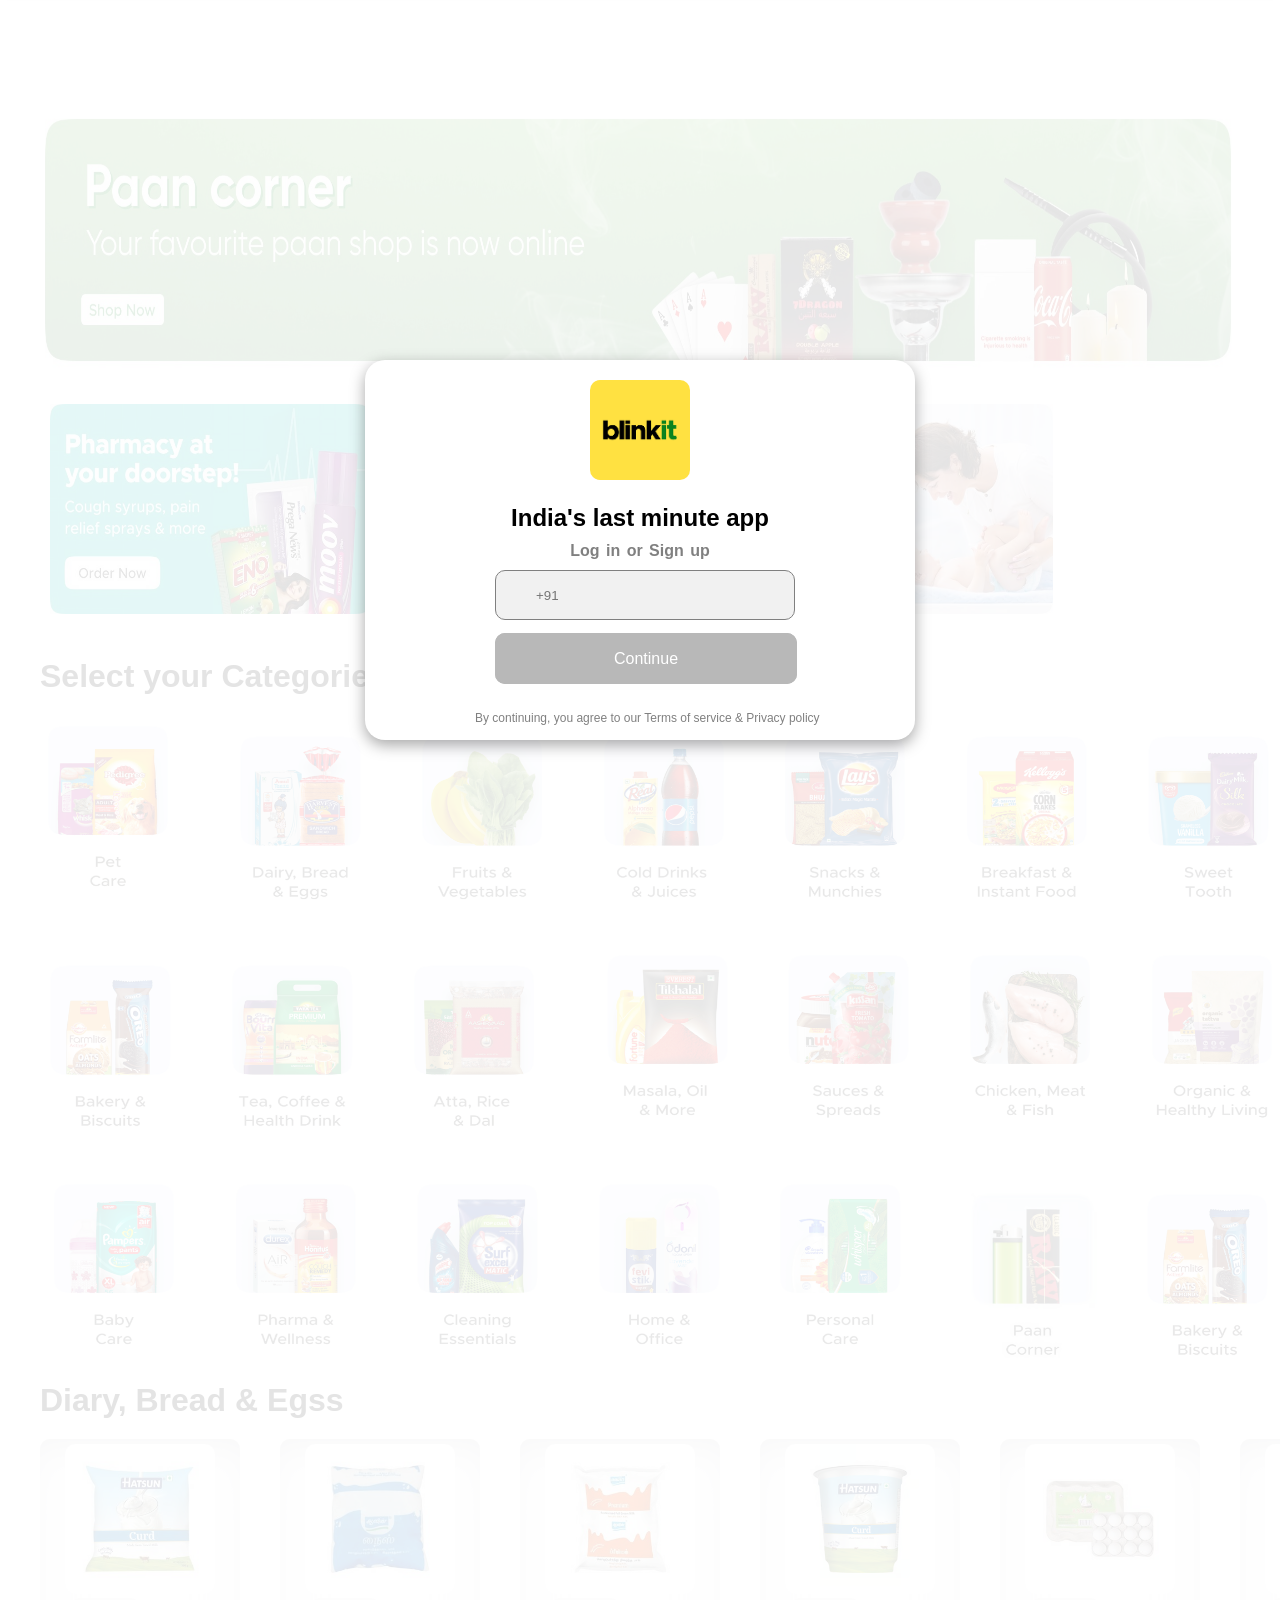
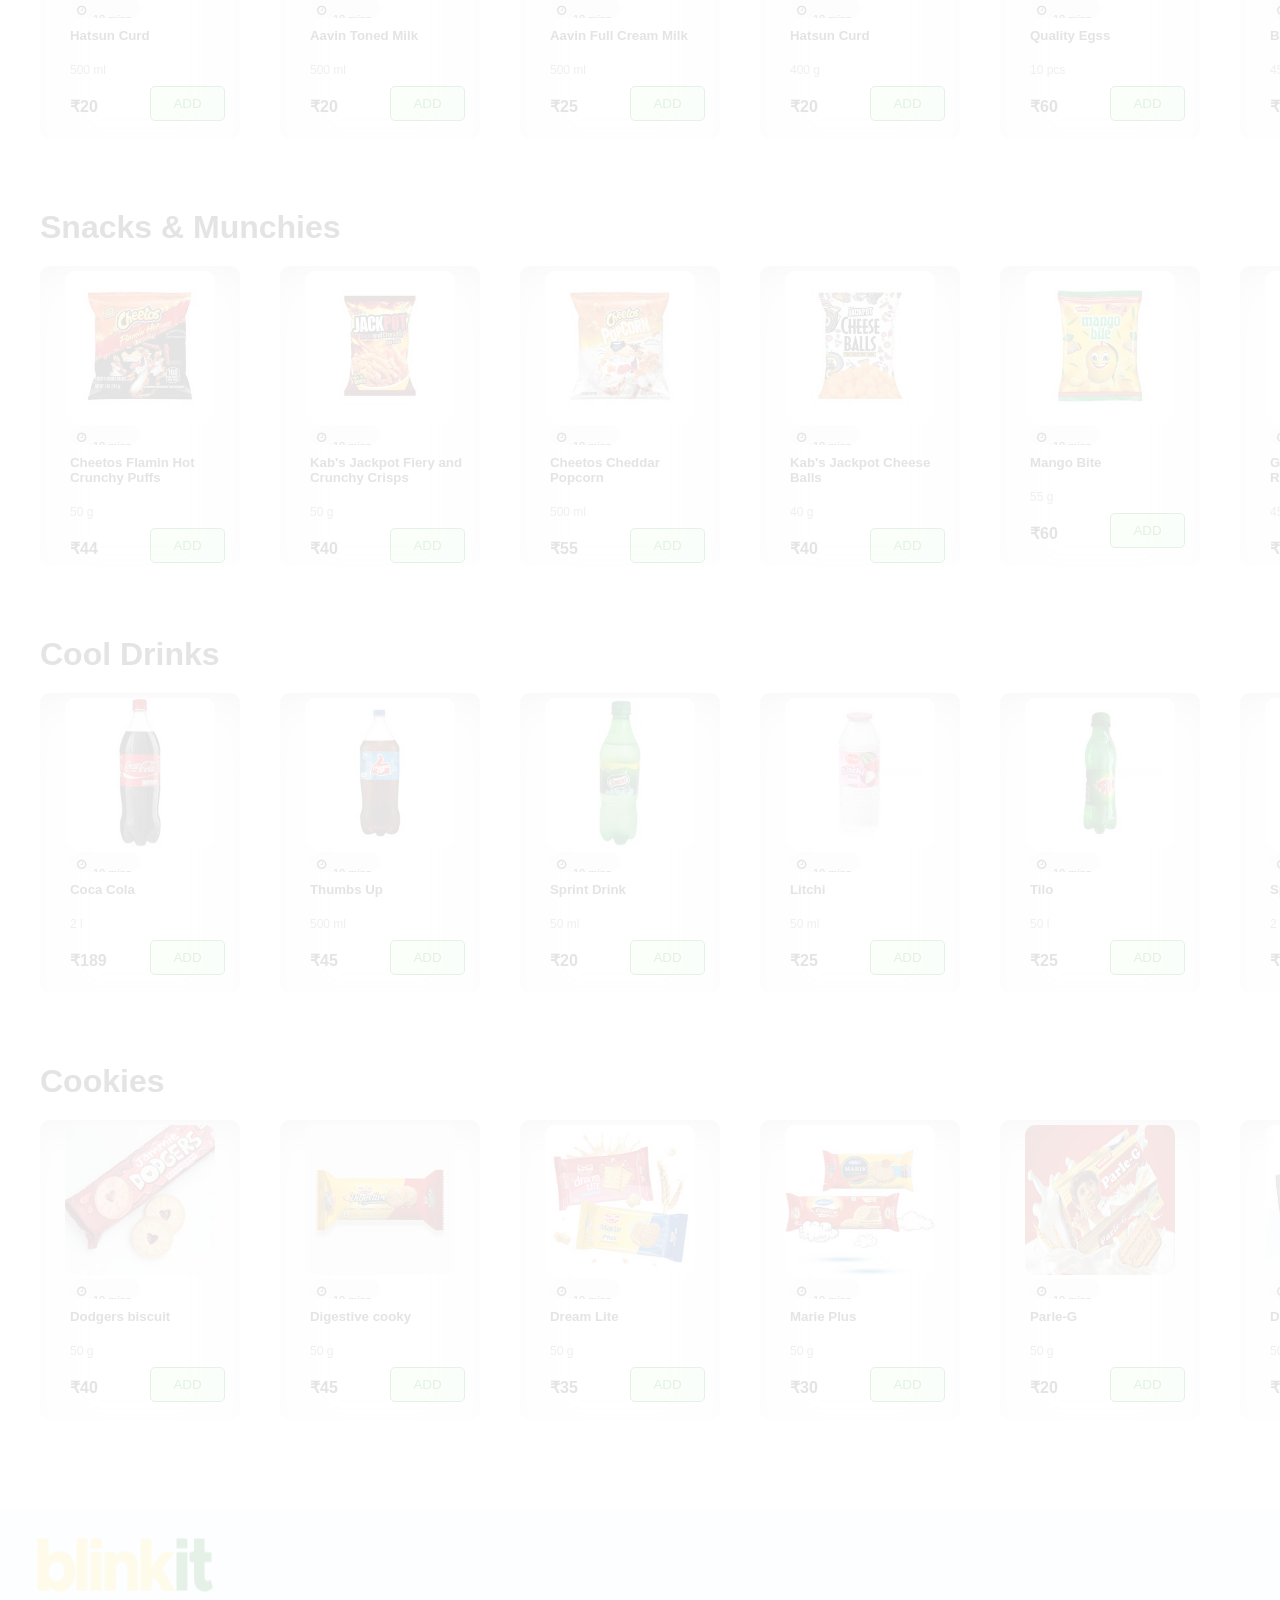
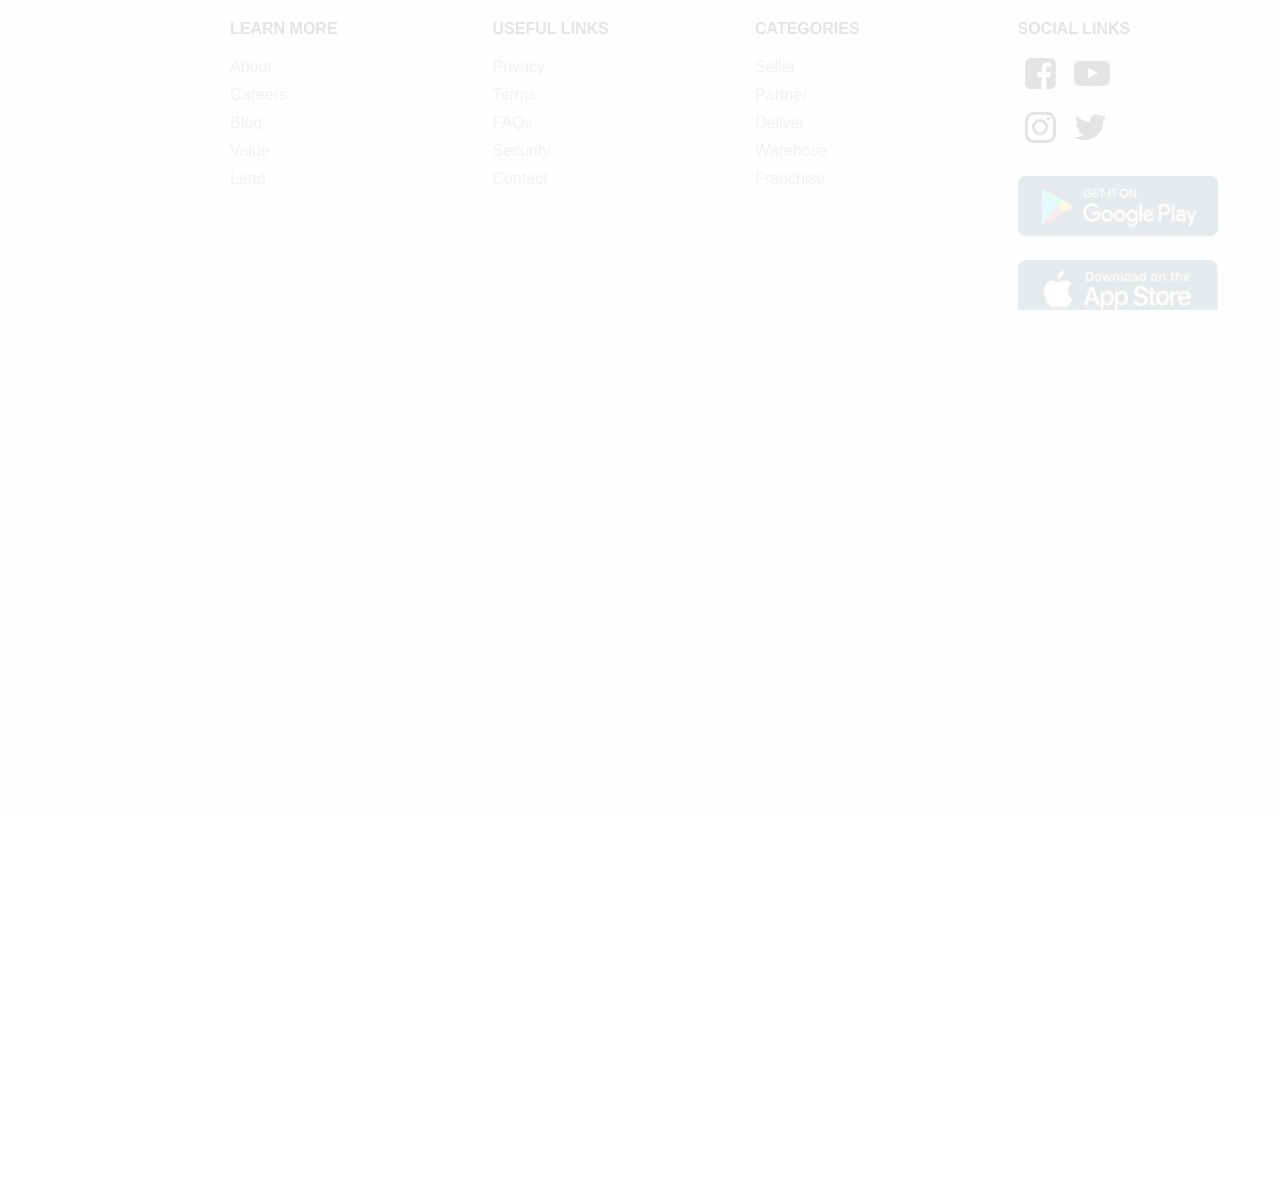
<file: login page.html>
<!DOCTYPE html>
<html lang="en">
<head>
    <meta charset="UTF-8">
    <meta name="viewport" content="width=device-width, initial-scale=1.0">
    <title>Login page</title>
    <link rel="stylesheet" href="./login page.css">
    <link rel="stylesheet" href="https://cdnjs.cloudflare.com/ajax/libs/font-awesome/6.7.2/css/all.min.css" integrity="sha512-Evv84Mr4kqVGRNSgIGL/F/aIDqQb7xQ2vcrdIwxfjThSH8CSR7PBEakCr51Ck+w+/U6swU2Im1vVX0SVk9ABhg==" crossorigin="anonymous" referrerpolicy="no-referrer" />
    <link rel="stylesheet" href="https://cdnjs.cloudflare.com/ajax/libs/font-awesome/4.7.0/css/font-awesome.min.css">
</head>
<body>
    <!------------------------------- NAV BAR -----------------------------------  -->
    <header>
        <nav>
            <div class="logo">
                <a href="#"><img id="blinkit" src="./logo.png" alt=""></a>
            </div>

            <div class="text">
                <h3>Delivery in 11 mins</h3>
                <p>Chennai, Tamil Nadu, India</p>
            </div>
 <!------------------------------- SEARCH BAR (input) -----------------------------------  -->
            <form>
                <div class="search_bar">
                <i class="fa-solid fa-magnifying-glass glass "></i>
                <input type="text" placeholder="Search products">
                </div>
            </form>
<!------------------------------- LOGIN & CART -----------------------------------  -->
            <div class="login" >
                <a href="" class="log">LOGIN</a>
                <a href="./cart page.html" class="cart"><i style="font-size:24px" class="fa">&#xf07a;</i><h3>My Cart</h3></a>
            </div>
        </nav>
    </header>
 <!------------------------------- OVERALL DIV -----------------------------------  -->
    <div class="overall">
<!------------------------------- BIG IMG (green) -----------------------------------  -->
        <div class="container">
            <a href="./Blinkit page3.html"><img class="big_img" src="./big1.jpg" alt=""></a>
        </div>     
 <!-------------------------------- FOR MOBILE VIEW ONLY --------------------------------------------------->
        <h4 class="title">SHOP BY CATEGORY</h4>
        <div class="mobile_box">

            <div class="mobile_box1"><img class="obj1" src="./phone1.avif" alt=""></div>
            <div class="mobile_box2"><img class="obj1" src="./phone2.avif" alt=""></div>
            <div class="mobile_box3"><img class="obj1" src="./phone3.avif" alt=""></div>
            <div class="mobile_box4"><img class="obj1" src="./phone4.avif" alt=""></div>
        </div>       
 <!------------------------------- MEDIUM IMG (3) -----------------------------------  -->
        <div class="medium_img">
            <div><a href="./Blinkit page4.html"><img class="medium_img1" src="./medium2.jpg" alt=""></a></div>
            <div><a href=""><img class="medium_img2" src="./medium1.jpg" alt=""></a></div>
            <div><a href=""><img class="medium_img3" src="./medium3.jpg" alt=""></a></div>
        </div>
 <!------------------------------- SMALL IMGS -----------------------------------  -->
 <h1 class="heading3" >Select your Categories</h1>
        <div class="small_img">
            <div><a href=""><img class="img1 imgg" src="./imgg1.png" alt=""></a></div>
            <div><a href=""><img class="img2 imgg" src="./imgg2.png" alt=""></a></div>
            <div><a href=""><img class="img3 imgg" src="./imgg3.png" alt=""></a></div>
            <div><a href=""><img class="img4 imgg" src="./imgg4.png" alt=""></a></div>
            <div><a href=""><img class="img5 imgg" src="./imgg5.png" alt=""></a></div>
            <div><a href=""><img class="img6 imgg" src="./imgg6.png" alt=""></a></div>
            <div><a href=""><img class="img7 imgg" src="./imgg7.png" alt=""></a></div>
            <div><a href=""><img class="img8 imgg" src="./imgg8.png" alt=""></a></div>
            <div><a href=""><img class="img9 imgg" src="./imgg9.png" alt=""></a></div>
            <div><a href=""><img class="img10 imgg" src="./imgg10.png" alt=""></a></div>
            <div><a href=""><img class="img11 imgg" src="./imgg11.png" alt=""></a></div>
            <div><a href=""><img class="img12 imgg" src="./imgg12.png" alt=""></a></div>
            <div><a href=""><img class="img13 imgg" src="./imgg13.png" alt=""></a></div>
            <div><a href=""><img class="img14 imgg" src="./imgg14.png" alt=""></a></div>
            <div><a href=""><img class="img15 imgg" src="./imgg15.png" alt=""></a></div>
            <div><a href=""><img class="img16 imgg" src="./imgg16.png" alt=""></a></div>
            <div><a href=""><img class="img17 imgg" src="./imgg17.png" alt=""></a></div>
            <div><a href=""><img class="img18 imgg" src="./imgg18.png" alt=""></a></div>
            <div><a href=""><img class="img19 imgg" src="./imgg19.png" alt=""></a></div>
            <div><a href=""><img class="img20 imgg" src="./imgg20.avif" alt=""></a></div>
            <div><a href=""><img class="img21 imgg" src="./imgg8.png" alt=""></a></div>
        </div>
 <!------------------------------- BOC INSIDE IMGS (scroll) -----------------------------------  -->
        <h1 class="heading1" >Diary, Bread & Egss</h1>

        <div class="box_img">
            <div class="boxx_img"><a href=""><img class="boxxx_img" src="./box img1.jpg" alt=""></a><div class="mins"><i class="fa fa-clock-o"></i>10 mins</div><h5>Hatsun Curd</h5><p>500 ml</p><h4>₹20</h4><button>ADD</button></div>
            <div class="boxx_img"><a href=""><img class="boxxx_img" src="./box img2.jpg" alt=""></a><div class="mins"><i class="fa fa-clock-o"></i>10 mins</div><h5>Aavin Toned Milk</h5><p>500 ml</p><h4>₹20</h4><button>ADD</button></div>
            <div class="boxx_img"><a href=""><img class="boxxx_img" src="./box img3.jpg" alt=""></a><div class="mins"><i class="fa fa-clock-o"></i>10 mins</div><h5>Aavin Full Cream Milk</h5><p>500 ml</p><h4>₹25</h4><button>ADD</button></div>
            <div class="boxx_img"><a href=""><img class="boxxx_img" src="./box img10.avif" alt=""></a><div class="mins"><i class="fa fa-clock-o"></i>10 mins</div><h5>Hatsun Curd</h5><p>400 g</p><h4>₹20</h4><button>ADD</button></div>
            <div class="boxx_img"><a href=""><img class="boxxx_img" src="./box img5.jpg" alt=""></a><div class="mins"><i class="fa fa-clock-o"></i>10 mins</div><h5>Quality Egss</h5><p>10 pcs</p><h4>₹60</h4><button>ADD</button></div>
            <div class="boxx_img"><a href=""><img class="boxxx_img" src="./box img6.jpg" alt=""></a><div class="mins"><i class="fa fa-clock-o"></i>10 mins</div><h5>Britania Braed</h5><p>450 g</p><h4>₹45</h4><button>ADD</button></div>
            <div class="boxx_img"><a href=""><img class="boxxx_img" src="./box img7.jpg" alt=""></a><div class="mins"><i class="fa fa-clock-o"></i>10 mins</div><h5>Quality Country Eggs</h5><p>10 pcs</p><h4>₹75</h4><button>ADD</button></div>
            <div class="boxx_img"><a href=""><img class="boxxx_img" src="./box img8.jpg" alt=""></a><div class="mins"><i class="fa fa-clock-o"></i>10 mins</div><h5>Aavin Toned Milk</h5><p>500 ml</p><h4>₹20</h4><button>ADD</button></div>
            <div class="boxx_img"><a href=""><img class="boxxx_img" src="./box img9.avif" alt=""></a><div class="mins"><i class="fa fa-clock-o"></i>10 mins</div><h5>Amul Salted Butter</h5><p>100 g</p><h4>₹80</h4><button>ADD</button></div>
            <div class="boxx_img"><a href=""><img class="boxxx_img" src="./box img4.jpg" alt=""></a><div class="mins"><i class="fa fa-clock-o"></i>10 mins</div><h5>Modern Sandwich <br> Supreme White Bread</h5><p>450 g</p><h4>₹40</h4><button>ADD</button></div>
        </div>
 <!------------------------------- BOX INSIDE IMGS 2  -----------------------------------  -->
        <h1 class="heading2">Snacks & Munchies</h1>

        <div class="box_img">
            <div class="boxx_img"><a href=""><img class="boxxx_img" src="./chips1.jpg" alt=""></a><div class="mins"><i class="fa fa-clock-o"></i>10 mins</div><h5>Cheetos Flamin Hot Crunchy Puffs</h5><p>50 g</p><h4>₹44</h4><button>ADD</button></div>
            <div class="boxx_img"><a href=""><img class="boxxx_img" src="./chips2.jpg" alt=""></a><div class="mins"><i class="fa fa-clock-o"></i>10 mins</div><h5>Kab's Jackpot Fiery and Crunchy Crisps</h5><p>50 g</p><h4>₹40</h4><button>ADD</button></div>
            <div class="boxx_img"><a href=""><img class="boxxx_img" src="./chips3.jpg" alt=""></a><div class="mins"><i class="fa fa-clock-o"></i>10 mins</div><h5>Cheetos Cheddar <br> Popcorn</h5><p>500 ml</p><h4>₹55</h4><button>ADD</button></div>
            <div class="boxx_img"><a href=""><img class="boxxx_img" src="./chips4.jpg" alt=""></a><div class="mins"><i class="fa fa-clock-o"></i>10 mins</div><h5>Kab's Jackpot Cheese Balls</h5><p>40 g</p><h4>₹40</h4><button>ADD</button></div>
            <div class="boxx_img"><a href=""><img class="boxxx_img" src="./chips5.jpg" alt=""></a><div class="mins"><i class="fa fa-clock-o"></i>10 mins</div><h5>Mango Bite</h5><p>55 g</p><h4>₹60</h4><button>ADD</button></div>
            <div class="boxx_img"><a href=""><img class="boxxx_img" src="./chips6.jpg" alt=""></a><div class="mins"><i class="fa fa-clock-o"></i>10 mins</div><h5>Granamma Kodubale / Ring Murukku Namkeen</h5><p>45 g</p><h4>₹45</h4><button>ADD</button></div>
            <div class="boxx_img"><a href=""><img class="boxxx_img" src="./chips7.jpg" alt=""></a><div class="mins"><i class="fa fa-clock-o"></i>10 mins</div><h5>Chappa Chups</h5><p>25 g</p><h4>₹35</h4><button>ADD</button></div>
            <div class="boxx_img"><a href=""><img class="boxxx_img" src="./chips8.jpg" alt=""></a><div class="mins"><i class="fa fa-clock-o"></i>10 mins</div><h5>Kettle Studio Rock Sea Salt Potato Chips</h5><p>60 g</p><h4>₹50</h4><button>ADD</button></div>
            <div class="boxx_img"><a href=""><img class="boxxx_img" src="./chips9.jpg" alt=""></a><div class="mins"><i class="fa fa-clock-o"></i>10 mins</div><h5>Orion Korean Kimchi K Snack Onion Rings</h5><p>100 g</p><h4>₹60</h4><button>ADD</button></div>
            <div class="boxx_img"><a href=""><img class="boxxx_img" src="./chips10.jpg" alt=""></a><div class="mins"><i class="fa fa-clock-o"></i>10 mins</div><h5>Jacker Barbecue Potato Crisps</h5><p>160 g</p><h4>₹140</h4><button>ADD</button></div>
        </div>


<!------------------------------- BOX INSIDE IMGS  3 -----------------------------------  -->
        <h1 class="heading2">Cool Drinks</h1>

        <div class="box_img">
            <div class="boxx_img"><a href=""><img class="boxxx_img" src="./drink1.jpg" alt=""></a><div class="mins"><i class="fa fa-clock-o"></i>10 mins</div><h5>Coca Cola</h5><p>2 l</p><h4>₹189</h4><button>ADD</button></div>
            <div class="boxx_img"><a href=""><img class="boxxx_img" src="./drink2.jpg" alt=""></a><div class="mins"><i class="fa fa-clock-o"></i>10 mins</div><h5>Thumbs Up</h5><p>500 ml</p><h4>₹45</h4><button>ADD</button></div>
            <div class="boxx_img"><a href=""><img class="boxxx_img" src="./drink3.jpg" alt=""></a><div class="mins"><i class="fa fa-clock-o"></i>10 mins</div><h5>Sprint Drink</h5><p>50 ml</p><h4>₹20</h4><button>ADD</button></div>
            <div class="boxx_img"><a href=""><img class="boxxx_img" src="./drink4.jpg" alt=""></a><div class="mins"><i class="fa fa-clock-o"></i>10 mins</div><h5>Litchi</h5><p>50 ml</p><h4>₹25</h4><button>ADD</button></div>
            <div class="boxx_img"><a href=""><img class="boxxx_img" src="./drink6.jpg" alt=""></a><div class="mins"><i class="fa fa-clock-o"></i>10 mins</div><h5>Tilo</h5><p>50 l</p><h4>₹25</h4><button>ADD</button></div>
            <div class="boxx_img"><a href=""><img class="boxxx_img" src="./drink5.jpg" alt=""></a><div class="mins"><i class="fa fa-clock-o"></i>10 mins</div><h5>Sprite</h5><p>2 l</p><h4>₹159</h4><button>ADD</button></div>
            <div class="boxx_img"><a href=""><img class="boxxx_img" src="./drink7.jpg" alt=""></a><div class="mins"><i class="fa fa-clock-o"></i>10 mins</div><h5>Thumbs Up</h5><p>50 ml</p><h4>₹25</h4><button>ADD</button></div>
            <div class="boxx_img"><a href=""><img class="boxxx_img" src="./drink8.jpg" alt=""></a><div class="mins"><i class="fa fa-clock-o"></i>10 mins</div><h5>Mountain Dew</h5><p>500 ml</p><h4>₹55</h4><button>ADD</button></div>
            <div class="boxx_img"><a href=""><img class="boxxx_img" src="./drink9.jpg" alt=""></a><div class="mins"><i class="fa fa-clock-o"></i>10 mins</div><h5>Apple Fiz</h5><p>50 ml</p><h4>₹15</h4><button>ADD</button></div>
            <div class="boxx_img"><a href=""><img class="boxxx_img" src="./drink11.jpg" alt=""></a><div class="mins"><i class="fa fa-clock-o"></i>10 mins</div><h5>Fanta</h5><p>2 l</p><h4>₹150</h4><button>ADD</button></div>
        </div>


<!------------------------------- BOX INSIDE IMGS  4 -----------------------------------  -->
        <h1 class="heading2">Cookies</h1>

        <div class="box_img">
            <div class="boxx_img"><a href=""><img class="boxxx_img" src="./cookie1.jpg" alt=""></a><div class="mins"><i class="fa fa-clock-o"></i>10 mins</div><h5>Dodgers biscuit</h5><p>50 g</p><h4>₹40</h4><button>ADD</button></div>
            <div class="boxx_img"><a href=""><img class="boxxx_img" src="./cookie2.jpg" alt=""></a><div class="mins"><i class="fa fa-clock-o"></i>10 mins</div><h5>Digestive cooky</h5><p>50 g</p><h4>₹45</h4><button>ADD</button></div>
            <div class="boxx_img"><a href=""><img class="boxxx_img" src="./cookie3.jpg" alt=""></a><div class="mins"><i class="fa fa-clock-o"></i>10 mins</div><h5>Dream Lite</h5><p>50 g</p><h4>₹35</h4><button>ADD</button></div>
            <div class="boxx_img"><a href=""><img class="boxxx_img" src="./cookie4.jpg" alt=""></a><div class="mins"><i class="fa fa-clock-o"></i>10 mins</div><h5>Marie Plus</h5><p>50 g</p><h4>₹30</h4><button>ADD</button></div>
            <div class="boxx_img"><a href=""><img class="boxxx_img" src="./cookie6.jpg" alt=""></a><div class="mins"><i class="fa fa-clock-o"></i>10 mins</div><h5>Parle-G</h5><p>50 g</p><h4>₹20</h4><button>ADD</button></div>
            <div class="boxx_img"><a href=""><img class="boxxx_img" src="./cookie12.jpg" alt=""></a><div class="mins"><i class="fa fa-clock-o"></i>10 mins</div><h5>Dark Fantasy</h5><p>50 g</p><h4>₹40</h4><button>ADD</button></div>
            <div class="boxx_img"><a href=""><img class="boxxx_img" src="./cookie7.jpg" alt=""></a><div class="mins"><i class="fa fa-clock-o"></i>10 mins</div><h5>25-25 Plus</h5><p>50 g</p><h4>₹25</h4><button>ADD</button></div>
            <div class="boxx_img"><a href=""><img class="boxxx_img" src="./cookie8.jpg" alt=""></a><div class="mins"><i class="fa fa-clock-o"></i>10 mins</div><h5>Oreo Golden</h5><p>50 g</p><h4>₹60</h4><button>ADD</button></div>
            <div class="boxx_img"><a href=""><img class="boxxx_img" src="./cookie9.jpg" alt=""></a><div class="mins"><i class="fa fa-clock-o"></i>10 mins</div><h5>Chocolate Marie</h5><p>50 g</p><h4>₹35</h4><button>ADD</button></div>
            <div class="boxx_img"><a href=""><img class="boxxx_img" src="./cookie11.jpg" alt=""></a><div class="mins"><i class="fa fa-clock-o"></i>10 mins</div><h5>50-50 Maska-Chaska</h5><p>50 g</p><h4>₹30</h4><button>ADD</button></div>
        </div>
  <!-- ---------------------------- FOOTER ------------------------------- -->
        <div class="footer">
            <img class="blinkit" src="./logo.png" alt="">
            <div class="learn_more">
                <p>LEARN MORE</p>
                <p>About</p>
                <p>Careers</p>
                <p>Blog</p>
                <p>Value</p>
                <p>Lead</p>
            </div>

            <div class="useful_links">
                <p>USEFUL LINKS</p>
                <p>Privacy</p>
                <p>Terms</p>
                <p>FAQs</p>
                <p>Security</p>
                <p>Contact</p>
            </div>

            <div class="category">
                <p>CATEGORIES</p>
                <p>Seller</p>
                <p>Partner</p>
                <p>Deliver</p>
                <p>Warehose</p>
                <p>Franchise</p>
            </div>

            <div class="socil_links">
                <p>SOCIAL LINKS</p>
                <i class="fa fa-facebook-square fb" style="font-size:36px"></i>
                <i class="fa fa-youtube-play yt" style="font-size:36px"></i> <br>
                <i class="fa fa-instagram ig" style="font-size:36px"></i> 
                <i class="fa fa-twitter tw" style="font-size:36px"></i>
                <img class="ps" src="./ps.png" alt="">
                <img class="as" src="./as.png" alt="">

            </div>
        </div>

    </div>



<!-- ---------------------------------- LOGIN PAGE ------------------------------------------ -->
 <!-- ---------------------------------- LOGIN PAGE ------------------------------------------ -->
  <!-- ---------------------------------- LOGIN PAGE ------------------------------------------ -->
   <!-- ---------------------------------- LOGIN PAGE ------------------------------------------ -->
    <!-- ---------------------------------- LOGIN PAGE ------------------------------------------ -->
     <!-- ---------------------------------- LOGIN PAGE ------------------------------------------ -->
<div class="login_div">
    <img id="login_logo" src="./blinkit.png" alt="">
    <h2>India's last minute app</h2>
    <p>Log in or Sign up</p>
    <form action="">
        <input class="login_input" type="tel" placeholder="+91" pattern="[0-9]{10}">
    </form>
    <a id="but" href="./blinkit page 1.html">Continue</a>  <br>
    <a href="" id="terms">By continuing, you agree to our Terms of service & Privacy policy</a>
</div>









</body>
</html>
</file>
<file: index.css>
*{
    margin:0;
    padding:0;
    box-sizing: border-box;
    font-family: sans-serif;
}

/* ********************** NAV BAR ************************ */
header{
    width: 100%;
    height:91px;
    border:1px solid rgb(216, 215, 215);
    box-shadow: rgba(50, 50, 93, 0.25) 0px 6px 12px -2px, rgba(0, 0, 0, 0.3) 0px 3px 7px -3px;
    background-color:white;
    position:fixed;
    z-index:5;
}

nav{
    display: flex;
    background-color:white;
    position:fixed;
    z-index:5;
}

.logo{
    height:89px;
    width:230px;
}

.logo:hover{
    background-color:rgb(248, 246, 246);
}
.text:hover{
    background-color:rgb(248, 246, 246);
}

#blinkit{
    height:65%;
    width:85%;
    margin-top:12px;
    margin-left:10px;
}

.text{
    height:85px;
    width:220px;
    text-align:center;
    animation-name:tenmins;
    animation-timing-function:linear;
    animation-duration:2s;
    animation-iteration-count: infinite;
}

@keyframes tenmins{
    50%{
        transform: scale(1.1,1.1);
    }

    100%{
        transform: scale(1,1);
    }
}

.text h3{
    margin-top:20px;
}
.text p{
    margin-top:5px;
    font-size:14px;
    word-spacing:1px;
    letter-spacing:px;
}

.search_bar{
    height:89px;
    width:500px;
    position: relative;
}
/* ********************** INPUT TAG ************************ */
input{
    height:50px;
    width:100%;
    border-radius:10px;
    border:1px solid grey;
    padding-left:40px;
    background-color:rgb(241, 241, 241);
}

.glass{
    position: relative;
    top:35px;
    left:10px;
}

.login{
    margin-left:100px;
    width:200px;
    display: flex;
    justify-content:space-between;
    align-items:center;
}

.log{
    color:rgb(70, 68, 68);
    text-decoration: none;
    text-align: center;
}

.log:hover{
    color:green;
}

.cart{
    margin-left:20px;
    height:50px;
    width:130px;
    border-radius:10px;
    background-color:rgb(207, 207, 207);
    color:white;
    text-decoration: none;
    display: flex;
    align-items: center;
    justify-content: center;
    padding-right:10px;
}
.cart:hover{
    background-color:green;
}

.fa{
    padding:7px;
}

.overall{
    margin-top:100px;
}

/* ********************** BIG IMG (green) ************************ */
.big_img{
    width:95%;
    height:280px;
    margin-left:30px;
}
/* **************************** FOR MOBILE VIEW ONLY ***************************** */

.title{
    display: none;
    z-index:-1;
}

.mobile_box{
    display: grid;
    grid-template-columns:1fr 1fr;
    display: none;
}

.mobile_box1{
    height: 100px;
    width:230px;
    background-color:rgb(199, 255, 199);
    border-radius:10px;
    margin-top:120px;
    margin-left:10px;
}

.mobile_box2{
    height: 100px;
    width:230px;
    background-color:rgb(199, 255, 199);
    border-radius:10px;
    margin-top:120px;
    margin-left:10px;
}

.mobile_box3{
    height: 100px;
    width:230px;
    background-color:rgb(199, 255, 199);
    border-radius:10px;
    margin-top:30px;
    margin-left:10px;
}

.mobile_box4{
    height: 100px;
    width:230px;
    background-color:rgb(199, 255, 199);
    border-radius:10px;
    margin-top:30px;
    margin-left:10px;
}

.obj1{
    height: 90px;
    width: 160px;
    margin-left:25px;
}

.mobile_box1:hover{
    transform: scale(1.1,1.1);
    border:1px solid grey;
}

.mobile_box2:hover{
    transform: scale(1.1,1.1);
    border:1px solid grey;
}

.mobile_box3:hover{
    transform: scale(1.1,1.1);
    border:1px solid grey;
}

.mobile_box4:hover{
    transform: scale(1.1,1.1);
    border:1px solid grey;
}


/* ********************** MEDIUM IMG (3 img) ************************ */
.medium_img{
    margin-left:50px;
    width:80%;
    display: grid;
    grid-template-columns:1fr 1fr 1fr;
}

.medium_img2:hover{
    transform: scale(1.1,1.1);
}

.medium_img3:hover{
    transform: scale(1.1,1.1);
}

.medium_img1:hover{
    transform: scale(1.1,1.1);
}

.medium_img1, .medium_img2, .medium_img3{
    margin-top:20px;
    height:210px;
    width:320px;
}
/* ********************** SMALL IMGS ************************ */
.small_img{
    display: grid;
    grid-template-columns:repeat(7,1fr);
    overflow: hidden;
}

.imgg{
    margin-top:25px;
    margin-left:40px;
    height:200px;
    width:150px;
}

.imgg:hover{
    transform: scale(1.1,1.1);
}

.heading3{
    margin-left:40px;
    margin-top:40px;
}

.heading1{
    margin-left:40px;
}
/* ********************** BOX INSIDE IMGS (scroll) ************************ */
.box_img{
    height:360px;
    width:100%;
    display: grid;
    grid-template-columns:repeat(10,1fr);
    overflow: auto;
}

.boxx_img{
    height:300px;
    width:200px;
    box-shadow: rgba(206, 206, 219, 0.25) 0px 30px 60px -12px inset, rgba(0, 0, 0, 0.3) 0px 18px 36px -18px inset;
    border-radius:10px;
    margin-top:20px;
    margin-left:40px;
}

.boxxx_img{
    width:150px;
    height:150px;
    margin-top:5px;
    margin-left:25px;
    border-radius:10px;
}

.boxx_img:hover{
    transform: scale(1.1,1.1);
}

.mins{
    height:20px;
    width:70px;
    border-radius:20px;
    background-color:rgb(240, 237, 237);
    font-size:11px;
    margin-left:30px;
}

.boxx_img h5{
    margin-top:10px;
    margin-left:30px;
}

.boxx_img p{
    margin-top:20px;
    margin-left:30px;
    font-size:12px;
    color:rgb(109, 106, 106);
}

.boxx_img h4{
    margin-top:20px;
    margin-left:30px;
    display: flex;
}
 .boxx_img button{
    position: relative;
    top:-30px;
    left:110px;
    height:35px;
    width:75px;
    border-radius:5px;
    color:green;
    background-color:rgb(214, 255, 214);
    border:1px solid green;
    z-index:-1;

    animation-name:addd;
    animation-timing-function:linear;
    animation-duration:1s;
    animation-iteration-count:infinite;
}

@keyframes addd {
        30%{
            transform:rotatez(5deg);
        }
        60%{
            transform: rotatez(-5deg);
        }
        90%{
            transform: rotatez(5deg);
        }
        100%{
            transform:rotatez(-5deg);
        }
}

#but1{
    height:30px;
    width:80px;
    border-radius:5px;
    background-color:green;
    border:2px solid green;
    color:white;
    letter-spacing:4px;

    animation-name:xxx;
}


 .heading2{
    margin-top:30px;
    margin-left:40px;
}

header{
    margin-top:-100px;
}

             /* ************************* FOOTER *************************** */

.footer{
    width: 100%;
    height:100vh;
    margin-top:50px;
    background-color: aliceblue;
    display: grid;
    grid-template-columns:0fr 1fr 1fr 1fr 1fr;
}

.blinkit{
    height:70px;
    width:210px;
    margin-top:20px;
    margin-left:20px;
}

.learn_more{
    height: 300px;
    width: 200px;
    margin-top:100px;
    /* z-index:-1; */
}

.learn_more :first-child{
    font-weight:550;
    padding:10px 0px 10px 0px;
    color: black;
}

.useful_links :first-child{
    font-weight:550;
    padding:10px 0px 10px 0px;
    color: black;
}

.category :first-child{
    font-weight:550;
    padding:10px 0px 10px 0px;
    color: black;
}

.socil_links :first-child{
    font-weight:550;
    padding:10px 0px 10px 0px;
    color: black;
}

.learn_more p{
    padding:10px 0px 0px 0px;
    color: grey;
}

.useful_links p{
    padding:10px 0px 0px 0px;
    color: grey;
}

.category  p{
    padding:10px 0px 0px 0px;
    color: grey;
}

.useful_links{
    height: 300px;
    width: 200px;
    margin-top:100px;
    /* z-index:-1; */
}

.category{
    height: 300px;
    width: 200px;
    margin-top:100px;
    /* z-index:-1; */
}

.socil_links{
    height: 300px;
    width: 200px;
    margin-top:100px;
    /* z-index:-1; */
}

.ps, .as{
    width: 200px;
    height:60px;
    margin-top:20px;
}

.ps:hover{
    transform:scale(1.1,1.1);
}

.as:hover{
    transform:scale(1.1,1.1);
}

.fb:hover{
    transform: scale(1.1,1.1);
}

.ig:hover{
    transform: scale(1.1,1.1);
}

.yt:hover{
    transform: scale(1.1,1.1);
}

.tw:hover{
    transform: scale(1.1,1.1);
}

/* *************************** MEDIA QUERY ***************************** */

@media screen and (min-width:1100px) and (max-width:1200px){
    .small_img{
        display: grid;
        grid-template-columns:repeat(6,1fr);
    }

}

@media screen and (min-width:1000px) and (max-width:1099px){
    .small_img{
        display: grid;
        grid-template-columns:repeat(5,1fr);
        text-align: center;
    }

    .medium_img{
        display: grid;
        grid-template-columns:repeat(2,1fr);
        text-align: center;
    }

    .logo{
        display: none;
    }

    .footer{
        display: grid;
        grid-template-columns:0fr 1fr 1fr 1fr;
    }
}

@media screen and (min-width:900px) and (max-width:999px){
    .text{
        width:100%;
        text-align: center  ;
    }

    .text p{
        display:none;
    }

    .search_bar{
        margin-top:100px;
        margin-left:0px;
    }

    .login{
        margin-top:-100px;
    }

    .small_img{
        display: grid;
        grid-template-columns:repeat(4,1fr);
        text-align: center;
    }

    .medium_img{
        display: grid;
        grid-template-columns:repeat(2,1fr);
        text-align: center;
        margin-top:100px;
    }

    .big_img{
        display: none;
    }

    .mobile_box{
        display:grid;
        grid-template-columns:1fr 1fr;
        position: relative;
        left:100px;
    }

    .title{
        display:flex;
        position: relative;
        top:100px;
        left:15px;
    }

    .logo{
        display: none;
    }

    .footer{
        display: grid;
        grid-template-columns:0fr 1fr 1fr 1fr;
    }
}

@media screen and (min-width:800px) and (max-width:899px){
    .text{
        width:100%;
        text-align: center  ;
    }

    .text p{
        display:none;
    }

    .search_bar{
        margin-top:100px;
        margin-left:0;
    }

    .login{
        margin-top:-100px;
        margin-left:0;
    }

    .small_img{
        display: grid;
        grid-template-columns:repeat(3,1fr);
        text-align: center;
    }

    .medium_img{
        display: grid;
        grid-template-columns:repeat(1,1fr);
        text-align: center;
        margin-top:100px;
    }

    .big_img{
        display: none;
    }

    .mobile_box{
        display:grid;
        grid-template-columns:1fr 1fr;
        position: relative;
        left:100px;
    }

    .title{
        display:flex;
        position: relative;
        top:100px;
        left:15px;
    }


    .logo{
        display: none;
    }

    .footer{
        display: grid;
        grid-template-columns:0fr 1fr 1fr;
    }

    .socil_links{
        position: relative;
        top:-190px;
        left:240px;
    }

    .category{
        position: relative;
        top:-190px;
        left:230px;
    }
}

@media screen and (min-width:700px) and (max-width:799px){
    .text{
        width:100%;
        text-align: center  ;
    }

    .text p{
        display:none;
    }

    .search_bar{
        margin-top:100px;

        margin-left:0;
    }

    .small_img{
        display: grid;
        grid-template-columns:repeat(2,1fr);
        text-align: center;
    }

    .login{
        margin-top:-100px;
        margin-left:-100px;
    }

    .medium_img{
        display: grid;
        grid-template-columns:repeat(1,1fr);
        text-align: center;
        margin-top:100px;
    }

    .big_img{
        display: none;
    }

    .mobile_box{
        display:grid;
        grid-template-columns:1fr 1fr;
        position: relative;
        left:100px;
    }

    .title{
        display:flex;
        position: relative;
        top:100px;
        left:15px;
    }

    .logo{
        display: none;
    }

    .footer{
        display: grid;
        grid-template-columns:0fr 1fr 1fr;
    }
    .socil_links{
        position: relative;
        top:-190px;
        left:240px;
    }

    .category{
        position: relative;
        top:-190px;
        left:230px;
    }
}

@media screen and (min-width:300px) and (max-width:699px){
    .text{
        width:100%;
        text-align:center  ;
    }

    .text p{
        display:none;
    }

    .search_bar{
        margin-top:100px;
        left:-40px;
        width:400px;
    }

    .small_img{
        display: grid;
        grid-template-columns:repeat(2,1fr);
        text-align: center;
    }

    .login{
        margin-top:-100px;
        margin-left:-200px;
    }

    .medium_img{
        display: grid;
        grid-template-columns:repeat(1,1fr);
        text-align: center;
        margin-top:100px;
    }

    .big_img{
        display: none;
    }

    .logo{
        display: none;
    }

    .footer{
        display: grid;
        grid-template-columns:0fr 1fr 1fr;
    }

    .learn_more{
        position: relative;
        left:-180px;
    }

    .useful_links{
        position: relative;
        left:-200px;
    }

    .category{
        position: relative;
        top:-190px;
        left:50px;
    }

    .socil_links{
        position: relative;
        top:-190px;
        left:0px;
    }
}

@media screen and (min-width:300px) and (max-width:1000px){
    .text{
        width:100%;
        text-align:center;
    }
}    


/* ********************************************************************************************** */
@media screen and (min-width:300px) and (max-width:699px){
    .mobile_box{
        display:grid;
        grid-template-columns:1fr 1fr;
        justify-content: center;
        align-items:center;
        align-items: center;
    }

    .title{
        display:flex;
        position: relative;
        top:100px;
        left:15px;
    }
}
</file>
<file: Blinkit page3.css>
*{
    margin:0;
    padding:0;
    box-sizing: border-box;
    font-family: sans-serif;
}

/* ********************** NAV BAR ************************ */
header{
    width: 100%;
    height:91px;
    border:1px solid rgb(216, 215, 215);
    background-color:white;
    position:fixed;
    z-index:3;
}

nav{
    display: flex;
    background-color:white;
    position:fixed;
    z-index:5;
}

.logo{
    height:89px;
    width:230px;
}

.logo:hover{
    background-color:rgb(248, 246, 246);
}
.text:hover{
    background-color:rgb(248, 246, 246);
}

#blinkit{
    height:65%;
    width:85%;
    margin-top:12px;
    margin-left:10px;
}

.text{
    height:89px;
    width:230px;
    text-align:center;
    animation-name:tenmins;
    animation-timing-function:linear;
    animation-duration:2s;
    animation-iteration-count: infinite;
}

@keyframes tenmins{
    50%{
        transform: scale(1.1,1.1);
    }

    100%{
        transform: scale(1,1);
    }
}

.text h3{
    margin-top:20px;
}
.text p{
    margin-top:5px;
    font-size:14px;
    word-spacing:1px;
    letter-spacing:px;
}

.search_bar{
    height:89px;
    width:500px;
    position: relative;
    z-index:3;
}
/* ********************** INPUT TAG ************************ */
input{
    height:50px;
    width:100%;
    border-radius:10px;
    border:1px solid grey;
    padding-left:40px;
    background-color:rgb(241, 241, 241);
    z-index:3;
}

.glass{
    position: relative;
    top:35px;
    left:10px;
}

.login{
    margin-left:100px;
    width:200px;
    display: flex;
    justify-content:space-between;
    align-items:center;
}

.log{
    color:rgb(70, 68, 68);
    text-decoration: none;
    text-align: center;
}

.log:hover{
    color:green;
}

.cart{
    margin-left:20px;
    height:50px;
    width:130px;
    border-radius:10px;
    background-color:rgb(207, 207, 207);
    color:white;
    text-decoration: none;
    display: flex;
    align-items: center;
    justify-content: center;
    padding-right:10px;
}

header{
    margin-top:-100px;
}
.cart:hover{
    background-color:green;
}

.overall{
    margin-top:100px;
}

.fa{
    padding:7px;
}
/* *************************************************************** */

/* ****************************** CONTAINER ************************************** */


.content1{
    height:40px;
    width:90%;
    /* border:1px solid rgb(212, 212, 212); */
    box-shadow: rgba(0, 0, 0, 0.35) 0px 5px 15px;
    margin: auto;
    padding:10px;
    z-index:-1;
}

.container{
    display: flex;
    /* border:1px solid grey; */
    width:90%;
    margin: auto;
    box-shadow: rgba(0, 0, 0, 0.35) 0px 5px 15px;

}

.content3{
    height:480px;
    width:100px;
    margin-top:20px;
    margin-left:45px;
    /* border:1px solid grey; */
    box-shadow: rgba(0, 0, 0, 0.35) 0px 5px 15px;
    overflow:auto;
    z-index:-1;
}

.side_img_div{
    overflow: hidden;
    color:grey;
    font-size:12px;
    text-align: center;
}

a{
    text-decoration: none;
}

.side_img{
    height:80px;
    width:95px;
}
/* ********************************* BOX INSIDE IMG *********************************** */
.content2{
    height:500px;
    width:84%;
    /* border-bottom:1px solid grey; */
    /* border-left:1px solid grey; */
    background-color:rgb(255, 255, 255);
    overflow: auto;
    margin-top:20px;
    margin-left:20px;
}

.big_img{
    height:400px;
    width:100%;
    border-radius:25px;
    padding:15px;
}
/* ********* */

.box_img{
    display: grid;
    grid-template-columns:repeat(4,1fr);
    /* overflow: auto; */
}

.boxx_img{
    height:300px;
    width:200px;
    border-radius:10px;
    margin-top:30px;
    margin-left:20px;
    box-shadow: rgba(206, 206, 219, 0.25) 0px 30px 60px -12px inset, rgba(0, 0, 0, 0.3) 0px 18px 36px -18px inset;
}

.boxxx_img{
    width:150px;
    height:150px;
    margin-left:25px;
    border-radius:10px;
    margin-top:5px;

}

.boxx_img:hover{
    transform: scale(1.1,1.1);
}

.mins{
    height:20px;
    width:70px;
    border-radius:20px;
    background-color:rgb(212, 209, 209);
    font-size:11px;
    margin-left:30px;
}

.boxx_img h5{
    margin-top:10px;
    margin-left:30px;
}

.boxx_img p{
    margin-top:20px;
    margin-left:30px;
    font-size:12px;
    color:rgb(109, 106, 106);
}

.boxx_img h4{
    margin-top:20px;
    margin-left:30px;
    display: flex;
}
.boxx_img button{
    position: relative;
    top:-30px;
    left:110px;
    height:35px;
    width:75px;
    border-radius:5px;
    color:green;
    background-color:rgb(214, 255, 214);
    border:1px solid green;

    animation-name:addd;
    animation-timing-function:linear;
    animation-duration:1s;
    animation-iteration-count:infinite;
}

@keyframes addd {
        30%{
            transform:rotatez(5deg);
        }
        60%{
            transform: rotatez(-5deg);
        }
        90%{
            transform: rotatez(5deg);
        }
        100%{
            transform:rotatez(-5deg);
        }
}

#but1{
    height:30px;
    width:80px;
    border-radius:5px;
    background-color:green;
    border:2px solid green;
    color:white;
    letter-spacing:4px;

    animation-name:xxx;
}

/* ********************************* TOBACCO DIV ************************************** */

.tobacco_div{
    margin-top:20px;
    margin-left:70px;
    height:90px;
    width:270px;
    color:red;
    font-size:12px;
    border-radius:5px;
    border:3px solid red;
    background-color:rgb(0, 0, 0);
    outline:2px solid black;
}

.tobacco_div p{
    text-align: center;
    line-height:20px;
    margin-left:5px;
    font-weight:700;

    animation-name:warning;
    animation-timing-function:linear;
    animation-iteration-count:infinite;
    animation-duration:2s;
}
@keyframes warning{
        50%{
            transform: scale(1.05,1.05);
        }
}


.fa1{
    position: relative;
    left:8px;
    top:26px;
    font-size:25px;
}

.fa2{
    position: relative;
    left:204px;
    top:26px;
    font-size:23px;
}

 /* **************************** CONTAINER 2 ****************************** */

 .container2{
    box-shadow: rgba(0, 0, 0, 0.35) 0px 5px 15px;
    width:90%;
    height:150vh;
    margin:auto;
    margin-top:50px;
    padding:20px;
    z-index:-1;
    color:rgb(117, 117, 117);
 }

 .container2 h1{
    padding:20px;
 }

 .container2 h2{
    padding:20px;
 }

 .container2 p{
    padding:20px;
 }



 
     /* ************************* FOOTER *************************** */

.footer{
    width: 100%;
    height:100vh;
    margin-top:px;
    background-color: rgb(255, 255, 255);
    display: grid;
    grid-template-columns:0fr 1fr 1fr 1fr 1fr;
}

.blinkit{
    height:70px;
    width:210px;
    margin-top:20px;
    margin-left:20px;
}

.learn_more{
    height: 300px;
    width: 200px;
    margin-top:100px;
}

.learn_more :first-child{
    font-weight:550;
    padding:10px 0px 10px 0px;
    color: black;
}

.useful_links :first-child{
    font-weight:550;
    padding:10px 0px 10px 0px;
    color: black;
}

.category :first-child{
    font-weight:550;
    padding:10px 0px 10px 0px;
    color: black;
}

.socil_links :first-child{
    font-weight:550;
    padding:10px 0px 10px 0px;
    color: black;
}

.learn_more p{
    padding:10px 0px 0px 0px;
    color: grey;
}

.useful_links p{
    padding:10px 0px 0px 0px;
    color: grey;
}

.category  p{
    padding:10px 0px 0px 0px;
    color: grey;
}

.useful_links{
    height: 300px;
    width: 200px;
    margin-top:100px;
}

.category{
    height: 300px;
    width: 200px;
    margin-top:100px;
}

.socil_links{
    height: 300px;
    width: 200px;
    margin-top:100px;
}

.ps, .as{
    width: 200px;
    height:60px;
    margin-top:20px;
}

.ps:hover{
    transform:scale(1.1,1.1);
}

.as:hover{
    transform:scale(1.1,1.1);
}

.fb:hover{
    transform: scale(1.1,1.1);
}

.ig:hover{
    transform: scale(1.1,1.1);
}

.yt:hover{
    transform: scale(1.1,1.1);
}

.tw:hover{
    transform: scale(1.1,1.1);
}


/* *************************** MEDIA QUERY ***************************** */
/* *************************** MEDIA QUERY ***************************** */
/* *************************** MEDIA QUERY ***************************** */
/* *************************** MEDIA QUERY ***************************** */
/* *************************** MEDIA QUERY ***************************** */

@media screen and (min-width:1000px) and (max-width:1099px){
    .logo{
        display: none;
    }

    .footer{
        display: grid;
        grid-template-columns:0fr 1fr 1fr 1fr;
    }
}

@media screen and (min-width:900px) and (max-width:999px){
    .text{
        width:100%;
        text-align: center  ;
    }

    .text p{
        display:none;
    }

    .search_bar{
        margin-top:100px;
        margin-left:0px;
    }

    .login{
        margin-top:-100px;
    }

    .big_img{
        display: none;
    }

    .content2{
        margin-top:100px;
    }

    .content3{
        margin-top:120px;
    }

    .content1{
        position: relative;
        top:100px;
    }

    .logo{
        display: none;
    }

    .footer{
        display: grid;
        grid-template-columns:0fr 1fr 1fr 1fr;
    }

    .box_img{
        grid-template-columns:repeat(3,1fr);
    }
}

@media screen and (min-width:800px) and (max-width:899px){
    .text{
        width:100%;
        text-align: center  ;
    }

    .text p{
        display:none;
    }

    .search_bar{
        margin-top:100px;
        margin-left:0;
    }

    .login{
        margin-top:-100px;
        margin-left:0;
    }

    .big_img{
        display: none;
    }

    .content2{
        margin-top:100px;
    }

    .content3{
        margin-top:120px;
    }

    .content1{
        position: relative;
        top:100px;
    }

    .logo{
        display: none;
    }

    .footer{
        display: grid;
        grid-template-columns:0fr 1fr 1fr;
    }

    .container2{
        height:150vh;
    }

    .socil_links{
        position: relative;
        top:-190px;
        left:240px;
    }

    .category{
        position: relative;
        top:-190px;
        left:230px;
    }

    .box_img{
        grid-template-columns:repeat(2,1fr);
    }
}

@media screen and (min-width:700px) and (max-width:799px){
    .text{
        width:100%;
        text-align: center  ;
    }

    .text p{
        display:none;
    }

    .search_bar{
        margin-top:100px;

        margin-left:0;
    }

    .login{
        margin-top:-100px;
        margin-left:-100px;
    }

    .big_img{
        display: none;
    }

    .content2{
        margin-top:100px;
    }

    .content3{
        margin-top:120px;
    }

    .content1{
        position: relative;
        top:100px;
    }

    .logo{
        display: none;
    }

    .footer{
        display: grid;
        grid-template-columns:0fr 1fr 1fr;
    }

    .container2{
        height:200vh;
    }

    .socil_links{
        position: relative;
        top:-190px;
        left:240px;
    }

    .category{
        position: relative;
        top:-190px;
        left:230px;
    }

    .box_img{
        grid-template-columns:repeat(2,1fr);
    }
}

@media screen and (min-width:300px) and (max-width:699px){
    .text{
        width:100%;
        text-align:center  ;
    }

    .text p{
        display:none;
    }

    .search_bar{
        margin-top:100px;
        left:-40px;
        width:400px;
    }

    .login{
        margin-top:-100px;
        margin-left:-200px;
    }

    .big_img{
        display: none;
    }

    .content2{
        margin-top:100px;
    }

    .content3{
        margin-top:120px;
    }

    .content1{
        position: relative;
        top:100px;
    }

    .logo{
        display: none;
    }

    .footer{
        display: grid;
        grid-template-columns:0fr 1fr 1fr;
    }

    .container2{
        height:200vh;
    }

    .learn_more{
        position: relative;
        left:-180px;
    }

    .useful_links{
        position: relative;
        left:-200px;
    }

    .category{
        position: relative;
        top:-190px;
        left:50px;
    }

    .socil_links{
        position: relative;
        top:-190px;
        left:0px;
    }

    .box_img{
        grid-template-columns:repeat(1,1fr);
    }
}

@media screen and (min-width:300px) and (max-width:1000px){
    .text{
        width:100%;
        text-align:center;
    }
}
</file>
<file: Blinkit page4.css>
*{
    margin:0;
    padding:0;
    box-sizing: border-box;
    font-family: sans-serif;
}

/* ********************** NAV BAR ************************ */
header{
    width: 100%;
    height:91px;
    border:1px solid rgb(216, 215, 215);
    background-color:white;
    position:fixed;
    z-index:3;
}

nav{
    display: flex;
    background-color:white;
    position:fixed;
    z-index:5;
}

.logo{
    height:89px;
    width:230px;
}

.logo:hover{
    background-color:rgb(248, 246, 246);
}
.text:hover{
    background-color:rgb(248, 246, 246);
}

#blinkit{
    height:65%;
    width:85%;
    margin-top:12px;
    margin-left:10px;
}

.text{
    height:89px;
    width:230px;
    text-align:center;
    animation-name:tenmins;
    animation-timing-function:linear;
    animation-duration:2s;
    animation-iteration-count: infinite;
}

@keyframes tenmins{
    50%{
        transform: scale(1.1,1.1);
    }

    100%{
        transform: scale(1,1);
    }
}


.text h3{
    margin-top:20px;
}
.text p{
    margin-top:5px;
    font-size:14px;
    word-spacing:1px;
    letter-spacing:px;
}

.search_bar{
    height:89px;
    width:500px;
    position: relative;
    z-index:3;
}
/* ********************** INPUT TAG ************************ */
input{
    height:50px;
    width:100%;
    border-radius:10px;
    border:1px solid grey;
    padding-left:40px;
    background-color:rgb(241, 241, 241);
    z-index:3;
}

.glass{
    position: relative;
    top:35px;
    left:10px;
}

.login{
    margin-left:100px;
    width:200px;
    display: flex;
    justify-content:space-between;
    align-items:center;
}

.log{
    color:rgb(70, 68, 68);
    text-decoration: none;
    text-align: center;
}

.log:hover{
    color:green;
}

.cart{
    margin-left:20px;
    height:50px;
    width:130px;
    border-radius:10px;
    background-color:rgb(207, 207, 207);
    color:white;
    text-decoration: none;
    display: flex;
    align-items: center;
    justify-content: center;
    padding-right:10px;
}

header{
    margin-top:-100px;
}
.cart:hover{
    background-color:green;
}

.overall{
    margin-top:100px;
}

.fa{
    padding:7px;
}
/* *************************************************************** */

/* ****************************** CONTAINER ************************************** */


.content1{
    height:40px;
    width:90%;
    /* border:1px solid rgb(212, 212, 212); */
    box-shadow: rgba(0, 0, 0, 0.35) 0px 5px 15px;
    margin: auto;
    padding:10px;
    z-index:-1;
}

.container{
    display: flex;
    /* border:1px solid grey; */
    width:90%;
    margin: auto;
    box-shadow: rgba(0, 0, 0, 0.35) 0px 5px 15px;

}

.content3{
    height:480px;
    width:100px;
    margin-top:20px;
    margin-left:45px;
    /* border:1px solid grey; */
    box-shadow: rgba(0, 0, 0, 0.35) 0px 5px 15px;
    overflow:auto;
    z-index:-1;
}

.side_img_div{
    overflow: hidden;
    color:grey;
    font-size:12px;
    text-align: center;
}


a{
    text-decoration:none;
}
.side_img{
    height:80px;
    width:95px;
}
/* ********************************* BOX INSIDE IMG *********************************** */
.content2{
    height:500px;
    width:84%;
    /* border-bottom:1px solid grey; */
    /* border-left:1px solid grey; */
    background-color:rgb(255, 255, 255);
    overflow: auto;
    margin-top:20px;
    margin-left:20px;
}

.big_img{
    height:400px;
    width:100%;
    border-radius:25px;
    padding:15px;
}
/* ********* */

.box_img{
    display: grid;
    grid-template-columns:repeat(4,1fr);
    /* overflow: auto; */
}

.boxx_img{
    height:300px;
    width:200px;
    border-radius:10px;
    margin-top:30px;
    margin-left:20px;
    box-shadow: rgba(206, 206, 219, 0.25) 0px 30px 60px -12px inset, rgba(0, 0, 0, 0.3) 0px 18px 36px -18px inset;
}

.boxxx_img{
    width:150px;
    height:150px;
    margin-left:25px;
    border-radius:10px;
    margin-top:5px;
}

.boxx_img:hover{
    transform: scale(1.1,1.1);
}

.mins{
    height:20px;
    width:70px;
    border-radius:20px;
    background-color:rgb(212, 209, 209);
    font-size:11px;
    margin-left:30px;
}

.boxx_img h5{
    margin-top:10px;
    margin-left:30px;
}

.boxx_img p{
    margin-top:20px;
    margin-left:30px;
    font-size:12px;
    color:rgb(109, 106, 106);
}

.boxx_img h4{
    margin-top:20px;
    margin-left:30px;
    display: flex;
}
.boxx_img button{
    position: relative;
    top:-30px;
    left:110px;
    height:35px;
    width:75px;
    border-radius:5px;
    color:green;
    background-color:rgb(214, 255, 214);
    border:1px solid green;

    animation-name:addd;
    animation-timing-function:linear;
    animation-duration:1s;
    animation-iteration-count:infinite;
}

@keyframes addd {
        30%{
            transform:rotatez(5deg);
        }
        60%{
            transform: rotatez(-5deg);
        }
        90%{
            transform: rotatez(5deg);
        }
        100%{
            transform:rotatez(-5deg);
        }
}

#but1{
    height:30px;
    width:80px;
    border-radius:5px;
    background-color:green;
    border:2px solid green;
    color:white;
    letter-spacing:4px;

    animation-name:xxx;
}


 /* **************************** CONTAINER 2 ****************************** */

 .container2{
    box-shadow: rgba(0, 0, 0, 0.35) 0px 5px 15px;
    width:90%;
    height:130vh;
    margin:auto;
    margin-top:50px;
    padding:20px;
    z-index:-1;
    color:rgb(117, 117, 117);
 }

 .container2 h1{
    padding:20px;
 }

 .container2 h2{
    padding:20px;
 }

 .container2 p{
    padding:20px;
 }



 
     /* ************************* FOOTER *************************** */

.footer{
    width: 100%;
    height:100vh;
    margin-top:px;
    background-color: rgb(255, 255, 255);
    display: grid;
    grid-template-columns:0fr 1fr 1fr 1fr 1fr;
}

.blinkit{
    height:70px;
    width:210px;
    margin-top:20px;
    margin-left:20px;
}

.learn_more{
    height: 300px;
    width: 200px;
    margin-top:100px;
}

.learn_more :first-child{
    font-weight:550;
    padding:10px 0px 10px 0px;
    color: black;
}

.useful_links :first-child{
    font-weight:550;
    padding:10px 0px 10px 0px;
    color: black;
}

.category :first-child{
    font-weight:550;
    padding:10px 0px 10px 0px;
    color: black;
}

.socil_links :first-child{
    font-weight:550;
    padding:10px 0px 10px 0px;
    color: black;
}

.learn_more p{
    padding:10px 0px 0px 0px;
    color: grey;
}

.useful_links p{
    padding:10px 0px 0px 0px;
    color: grey;
}

.category  p{
    padding:10px 0px 0px 0px;
    color: grey;
}

.useful_links{
    height: 300px;
    width: 200px;
    margin-top:100px;
}

.category{
    height: 300px;
    width: 200px;
    margin-top:100px;
}

.socil_links{
    height: 300px;
    width: 200px;
    margin-top:100px;
}

.ps, .as{
    width: 200px;
    height:60px;
    margin-top:20px;
}

.ps:hover{
    transform:scale(1.1,1.1);
}

.as:hover{
    transform:scale(1.1,1.1);
}

.fb:hover{
    transform: scale(1.1,1.1);
}

.ig:hover{
    transform: scale(1.1,1.1);
}

.yt:hover{
    transform: scale(1.1,1.1);
}

.tw:hover{
    transform: scale(1.1,1.1);
}


/* *************************** MEDIA QUERY ***************************** */
/* *************************** MEDIA QUERY ***************************** */
/* *************************** MEDIA QUERY ***************************** */
/* *************************** MEDIA QUERY ***************************** */
/* *************************** MEDIA QUERY ***************************** */

@media screen and (min-width:1000px) and (max-width:1099px){
    .logo{
        display: none;
    }

    .footer{
        display: grid;
        grid-template-columns:0fr 1fr 1fr 1fr;
    }
}

@media screen and (min-width:900px) and (max-width:999px){
    .text{
        width:100%;
        text-align: center  ;
    }

    .text p{
        display:none;
    }

    .search_bar{
        margin-top:100px;
        margin-left:0px;
    }

    .login{
        margin-top:-100px;
    }

    .big_img{
        display: none;
    }

    .content2{
        margin-top:100px;
    }

    .content3{
        margin-top:120px;
    }

    .content1{
        position: relative;
        top:100px;
    }

    .logo{
        display: none;
    }

    .footer{
        display: grid;
        grid-template-columns:0fr 1fr 1fr 1fr;
    }

    .box_img{
        grid-template-columns:repeat(3,1fr);
    }
}

@media screen and (min-width:800px) and (max-width:899px){
    .text{
        width:100%;
        text-align: center  ;
    }

    .text p{
        display:none;
    }

    .search_bar{
        margin-top:100px;
        margin-left:0;
    }

    .login{
        margin-top:-100px;
        margin-left:0;
    }

    .big_img{
        display: none;
    }

    .content2{
        margin-top:100px;
    }

    .content3{
        margin-top:120px;
    }

    .content1{
        position: relative;
        top:100px;
    }

    .logo{
        display: none;
    }

    .footer{
        display: grid;
        grid-template-columns:0fr 1fr 1fr;
    }

    .container2{
        height:150vh;
    }

    .socil_links{
        position: relative;
        top:-190px;
        left:240px;
    }

    .category{
        position: relative;
        top:-190px;
        left:230px;
    }

    .box_img{
        grid-template-columns:repeat(2,1fr);
    }
}

@media screen and (min-width:700px) and (max-width:799px){
    .text{
        width:100%;
        text-align: center  ;
    }

    .text p{
        display:none;
    }

    .search_bar{
        margin-top:100px;

        margin-left:0;
    }

    .login{
        margin-top:-100px;
        margin-left:-100px;
    }

    .big_img{
        display: none;
    }

    .content2{
        margin-top:100px;
    }

    .content3{
        margin-top:120px;
    }

    .content1{
        position: relative;
        top:100px;
    }

    .logo{
        display: none;
    }

    .footer{
        display: grid;
        grid-template-columns:0fr 1fr 1fr;
    }

    .container2{
        height:200vh;
    }

    .socil_links{
        position: relative;
        top:-190px;
        left:240px;
    }

    .category{
        position: relative;
        top:-190px;
        left:230px;
    }

    .box_img{
        grid-template-columns:repeat(2,1fr);
    }
}

@media screen and (min-width:300px) and (max-width:699px){
    .text{
        width:100%;
        text-align:center  ;
    }

    .text p{
        display:none;
    }

    .search_bar{
        margin-top:100px;
        left:-40px;
        width:400px;
    }

    .login{
        margin-top:-100px;
        margin-left:-200px;
    }

    .big_img{
        display: none;
    }

    .content2{
        margin-top:100px;
    }

    .content3{
        margin-top:120px;
    }

    .content1{
        position: relative;
        top:100px;
    }

    .logo{
        display: none;
    }

    .footer{
        display: grid;
        grid-template-columns:0fr 1fr 1fr;
    }

    .container2{
        height:200vh;
    }

    .learn_more{
        position: relative;
        left:-180px;
    }

    .useful_links{
        position: relative;
        left:-200px;
    }

    .category{
        position: relative;
        top:-190px;
        left:50px;
    }

    .socil_links{
        position: relative;
        top:-190px;
        left:0px;
    }

    .box_img{
        grid-template-columns:repeat(1,1fr);
    }
}

@media screen and (min-width:300px) and (max-width:1000px){
    .text{
        width:100%;
        text-align:center;
    }
}
</file>
<file: cart page.css>
*{
    margin:0;
    padding:0;
    box-sizing: border-box;
    font-family: sans-serif;
    overflow: hidden    ;
}

/* ********************** NAV BAR ************************ */
header{
    width: 100%;
    height:90px;
    border:1px solid rgb(216, 215, 215);
    opacity:0.1;
}

.overall{
    opacity:0.1;
}

nav{
    display: flex;
}

.logo{
    height:89px;
    width:230px;
    border-right:1px solid rgb(216, 215, 215);
    border-bottom:1px solid rgb(216, 215, 215);
}

.logo:hover{
    background-color:rgb(248, 246, 246);
}
.text:hover{
    background-color:rgb(248, 246, 246);
}

#blinkit{
    height:65%;
    width:85%;
    margin-top:12px;
    margin-left:10px;
}

.text{
    height:89px;
    width:230px;
    border-bottom:1px solid rgb(216, 215, 215);
    text-align:center;
}

.text h3{
    margin-top:20px;
}
.text p{
    margin-top:5px;
    font-size:14px;
    word-spacing:1px;
    letter-spacing:px;
}

.search_bar{
    height: 89px;
    width:500px;
    position: relative;
}
/* ********************** INPUT TAG ************************ */
input{
    height:50px;
    width:100%;
    border-radius:10px;
    border:1px solid grey;
    padding-left:40px;
    background-color:rgb(241, 241, 241);
}

.glass{
    position: relative;
    top:35px;
    left:10px;
}

.login{
    margin-left:100px;
    width:200px;
    display: flex;
    justify-content:space-between;
    align-items:center;
}

.log{
    color:rgb(70, 68, 68);
    text-decoration: none;
    text-align: center;
}

.log:hover{
    color:green;
}

.cart{
    margin-left:20px;
    height:50px;
    width:130px;
    border-radius:10px;
    background-color:rgb(207, 207, 207);
    color:white;
    text-decoration: none;
    display: flex;
    align-items: center;
    justify-content: center;
    padding-right:10px;
}
.cart:hover{
    background-color:green;
}

.fa{
    padding:7px;
}
/* ********************** BIG IMG (green) ************************ */
.big_img{
    width:95%;
    height:280px;
    margin-left:30px;
}
/* **************************** FOR MOBILE VIEW ONLY ***************************** */

.title{
    display: none;
}

.mobile_box{
    display: grid;
    grid-template-columns:1fr 1fr;
    display: none;
}

.mobile_box1{
    height: 100px;
    width:230px;
    background-color:rgb(199, 255, 199);
    border-radius:10px;
    margin-top:120px;
    margin-left:10px;
}

.mobile_box2{
    height: 100px;
    width:230px;
    background-color:rgb(199, 255, 199);
    border-radius:10px;
    margin-top:120px;
    margin-left:10px;
}

.mobile_box3{
    height: 100px;
    width:230px;
    background-color:rgb(199, 255, 199);
    border-radius:10px;
    margin-top:30px;
    margin-left:10px;
}

.mobile_box4{
    height: 100px;
    width:230px;
    background-color:rgb(199, 255, 199);
    border-radius:10px;
    margin-top:30px;
    margin-left:10px;
}

.obj1{
    height: 90px;
    width: 160px;
    margin-left:25px;
}

.mobile_box1:hover{
    transform: scale(1.1,1.1);
    border:1px solid grey;
}

.mobile_box2:hover{
    transform: scale(1.1,1.1);
    border:1px solid grey;
}

.mobile_box3:hover{
    transform: scale(1.1,1.1);
    border:1px solid grey;
}

.mobile_box4:hover{
    transform: scale(1.1,1.1);
    border:1px solid grey;
}


/* ********************** MEDIUM IMG (3 img) ************************ */
.medium_img{
    margin-left:50px;
    width:80%;
    display: grid;
    grid-template-columns:1fr 1fr 1fr;
}

.medium_img2:hover{
    transform: scale(1.1,1.1);
}

.medium_img3:hover{
    transform: scale(1.1,1.1);
}

.medium_img1:hover{
    transform: scale(1.1,1.1);
}

.medium_img1, .medium_img2, .medium_img3{
    margin-top:20px;
    height:210px;
    width:320px;
}
/* ********************** SMALL IMGS ************************ */
.small_img{
    display: grid;
    grid-template-columns:repeat(7,1fr);
    overflow: hidden;
}

.imgg{
    margin-top:25px;
    margin-left:40px;
    height:200px;
    width:150px;
}

.imgg:hover{
    transform: scale(1.1,1.1);
}

.heading1{
    margin-left:40px;
}
/* ********************** BOX INSIDE IMGS (scroll) ************************ */
.box_img{
    height:360px;
    width:100%;
    /* border:2px solid black; */
    display: grid;
    grid-template-columns:repeat(10,1fr);
    overflow: auto;
}

.boxx_img{
    height:300px;
    width:200px;
    border:1px solid green;
    border-radius:10px;
    margin-top:20px;
    margin-left:40px;
}

.boxxx_img{
    width:150px;
    height:150px;
    margin-left:25px;
}

.boxx_img:hover{
    transform: scale(1.1,1.1);
}

.mins{
    height:20px;
    width:70px;
    border-radius:20px;
    background-color:rgb(240, 237, 237);
    font-size:11px;
    margin-left:30px;
}

.boxx_img h5{
    margin-top:10px;
    margin-left:30px;
}

.boxx_img p{
    margin-top:20px;
    margin-left:30px;
    font-size:12px;
    color:rgb(109, 106, 106);
}

.boxx_img h4{
    margin-top:20px;
    margin-left:30px;
    display: flex;
}
 .boxx_img button{
    position: relative;
    top:-30px;
    left:110px;
    height:35px;
    width:75px;
    border-radius:5px;
    color:green;
    background-color:rgb(214, 255, 214);
    border:1px solid green;
 }

 .heading2{
    margin-top:30px;
    margin-left:40px;
}

             /* ************************* FOOTER *************************** */

.footer{
    width: 100%;
    height:100vh;
    margin-top:50px;
    background-color: aliceblue;
    display: grid;
    grid-template-columns:0fr 1fr 1fr 1fr 1fr;
}

.blinkit{
    height:70px;
    width:210px;
    margin-top:20px;
    margin-left:20px;
}

.learn_more{
    height: 300px;
    width: 200px;
    margin-top:100px;
}

.learn_more :first-child{
    font-weight:550;
    padding:10px 0px 10px 0px;
    color: black;
}

.useful_links :first-child{
    font-weight:550;
    padding:10px 0px 10px 0px;
    color: black;
}

.category :first-child{
    font-weight:550;
    padding:10px 0px 10px 0px;
    color: black;
}

.socil_links :first-child{
    font-weight:550;
    padding:10px 0px 10px 0px;
    color: black;
}

.learn_more p{
    padding:10px 0px 0px 0px;
    color: grey;
}

.useful_links p{
    padding:10px 0px 0px 0px;
    color: grey;
}

.category  p{
    padding:10px 0px 0px 0px;
    color: grey;
}

.useful_links{
    height: 300px;
    width: 200px;
    margin-top:100px;
}

.category{
    height: 300px;
    width: 200px;
    margin-top:100px;
}

.socil_links{
    height: 300px;
    width: 200px;
    margin-top:100px;
}

.ps, .as{
    width: 200px;
    height:60px;
    margin-top:20px;
}

.ps:hover{
    transform:scale(1.1,1.1);
}

.as:hover{
    transform:scale(1.1,1.1);
}

.fb:hover{
    transform: scale(1.1,1.1);
}

.ig:hover{
    transform: scale(1.1,1.1);
}

.yt:hover{
    transform: scale(1.1,1.1);
}

.tw:hover{
    transform: scale(1.1,1.1);
}

/* *************************** MEDIA QUERY ***************************** */

@media screen and (min-width:1100px) and (max-width:1200px){
    .small_img{
        display: grid;
        grid-template-columns:repeat(6,1fr);
    }

}

@media screen and (min-width:1000px) and (max-width:1099px){
    .small_img{
        display: grid;
        grid-template-columns:repeat(5,1fr);
        text-align: center;
    }

    .medium_img{
        display: grid;
        grid-template-columns:repeat(2,1fr);
        text-align: center;
    }

    .logo{
        display: none;
    }

    .footer{
        display: grid;
        grid-template-columns:0fr 1fr 1fr 1fr;
    }
}

@media screen and (min-width:900px) and (max-width:999px){
    .text{
        width:100%;
        text-align: center  ;
    }

    .text p{
        display:none;
    }

    .search_bar{
        margin-top:100px;
        margin-left:0px;
    }

    .login{
        margin-top:-100px;
    }

    .small_img{
        display: grid;
        grid-template-columns:repeat(4,1fr);
        text-align: center;
    }

    .medium_img{
        display: grid;
        grid-template-columns:repeat(2,1fr);
        text-align: center;
        margin-top:100px;
    }

    .big_img{
        display: none;
    }

    .mobile_box{
        display:grid;
        grid-template-columns:1fr 1fr;
        position: relative;
        left:100px;
    }

    .title{
        display:flex;
        position: relative;
        top:100px;
        left:15px;
    }

    .logo{
        display: none;
    }

    .footer{
        display: grid;
        grid-template-columns:0fr 1fr 1fr 1fr;
    }
}

@media screen and (min-width:800px) and (max-width:899px){
    .text{
        width:100%;
        text-align: center  ;
    }

    .text p{
        display:none;
    }

    .search_bar{
        margin-top:100px;
        margin-left:0;
    }

    .login{
        margin-top:-100px;
        margin-left:0;
    }

    .small_img{
        display: grid;
        grid-template-columns:repeat(3,1fr);
        text-align: center;
    }

    .medium_img{
        display: grid;
        grid-template-columns:repeat(1,1fr);
        text-align: center;
        margin-top:100px;
    }

    .big_img{
        display: none;
    }

    .mobile_box{
        display:grid;
        grid-template-columns:1fr 1fr;
        position: relative;
        left:100px;
    }

    .title{
        display:flex;
        position: relative;
        top:100px;
        left:15px;
    }


    .logo{
        display: none;
    }

    .footer{
        display: grid;
        grid-template-columns:0fr 1fr 1fr;
    }

    .socil_links{
        position: relative;
        top:-190px;
        left:240px;
    }

    .category{
        position: relative;
        top:-190px;
        left:230px;
    }
}

@media screen and (min-width:700px) and (max-width:799px){
    .text{
        width:100%;
        text-align: center  ;
    }

    .text p{
        display:none;
    }

    .search_bar{
        margin-top:100px;

        margin-left:0;
    }

    .small_img{
        display: grid;
        grid-template-columns:repeat(2,1fr);
        text-align: center;
    }

    .login{
        margin-top:-100px;
        margin-left:-100px;
    }

    .medium_img{
        display: grid;
        grid-template-columns:repeat(1,1fr);
        text-align: center;
        margin-top:100px;
    }

    .big_img{
        display: none;
    }

    .mobile_box{
        display:grid;
        grid-template-columns:1fr 1fr;
        position: relative;
        left:100px;
    }

    .title{
        display:flex;
        position: relative;
        top:100px;
        left:15px;
    }

    .logo{
        display: none;
    }

    .footer{
        display: grid;
        grid-template-columns:0fr 1fr 1fr;
    }
    .socil_links{
        position: relative;
        top:-190px;
        left:240px;
    }

    .category{
        position: relative;
        top:-190px;
        left:230px;
    }
}

@media screen and (min-width:300px) and (max-width:699px){
    .text{
        width:100%;
        text-align:center  ;
    }

    .text p{
        display:none;
    }

    .search_bar{
        margin-top:100px;
        left:-40px;
        width:400px;
    }

    .small_img{
        display: grid;
        grid-template-columns:repeat(2,1fr);
        text-align: center;
    }

    .login{
        margin-top:-100px;
        margin-left:-200px;
    }

    .medium_img{
        display: grid;
        grid-template-columns:repeat(1,1fr);
        text-align: center;
        margin-top:100px;
    }

    .big_img{
        display: none;
    }

    .logo{
        display: none;
    }

    .footer{
        display: grid;
        grid-template-columns:0fr 1fr 1fr;
    }

    .learn_more{
        position: relative;
        left:-180px;
    }

    .useful_links{
        position: relative;
        left:-200px;
    }

    .category{
        position: relative;
        top:-190px;
        left:50px;
    }

    .socil_links{
        position: relative;
        top:-190px;
        left:0px;
    }
}
/* *************************************************************************************************************** */
@media screen and (min-width:300px) and (max-width:1000px){
    .text{
        width:100%;
        text-align:center;
    }
}    

@media screen and (min-width:300px) and (max-width:699px){
    .mobile_box{
        display:grid;
        grid-template-columns:1fr 1fr;
        justify-content: center;
        align-items:center;
        align-items: center;
    }

    .title{
        display:flex;
        position: relative;
        top:100px;
        left:15px;
    }
}



/* ********************************************************************************************************* */
/* ********************************************************************************************************* */
/* ******************************** SECOND PAGE CONNECTION ************************************************** */
/* ********************************************************************************************************* */
/* ********************************************************************************************************* */
/* ********************************************************************************************************* */

    *{
    margin:0;
    padding:0;
    box-sizing: border-box;
    font-family:sans-serif;
    /* overflow: hidden; */
}

body{
    background-color: aliceblue;
}

.container{
    position:absolute;
    top:5px;
    left:925px;
}

.cart2{
    width:420px;
    height:70px;
    margin-left:20px;
    background-color: white;
}

.cart2 a{
    position: relative;
    left:370px;
    top:-10px;
    text-decoration: none;
    color:black;
}

.cart2 h2{
    position: relative;
    top:20px;
    left:20px;
}

.content2{
    width:400px;
    height:210px;
    margin-top:10px;
    margin-left:20px;
    border-radius:10px;
    background-color:white;
}

.timer{
    margin-top:10px;
    margin-left:20px;
    height:70px;
    width:70px;
}

.content2 h4{
    position: relative;
    left:100px;
    top:-55px;
}

.content2 p{
    position: relative;
    left:100px;
    top:-50px;
    font-size:14px;
    color:grey;
}

.milk{
    position: relative;
    top:-20px;
    left:5px;
    height: 100px;
    width: 100px;
    border:1px solid rgb(223, 223, 223);
    border-radius:7px;
}

.content2 h5{
    position: relative;
    left:110px;
    top:-105px;
}

#ml{
    position: relative;
    top:-100px;
    left:110px;
    font-size:17px;
}

.content2 h2{
    position: relative;
    left:110px;
    top:-95px;
}

.content2 button{
    position: relative;
    top:-150px;
    left:300px;
    height:30px;
    width:80px;
    border-radius:5px;
    background-color:green;
    border:2px solid green;
    color:white;
    letter-spacing:4px;
}

.content3{
    height:160px;
    width: 400px;
    background-color:white;
    border-radius:10px;
    margin-top:10px;
    margin-left:20px;
    padding:10px;
}

.content3 p{
    padding-top:10px;
    font-size:15px;
    color:grey;
}

.content3 h4{
    padding-top:15px;
}

span{
    color:white;
}

.content4{
    height:80px;
    width:400px;
    background-color:white;
    border-radius:10px;
    margin-top:10px;
    margin-left:20px;
    padding:10px;
}

.content4 p{
    margin-top:4px;
    font-size:13px;
    color:grey;
}

.content5{
    height:50px;
    width:400px;
    background-color:green;
    border-radius:10px;
    margin-top:10px;
    margin-left:20px;
}

.content5 h3{
    color:white;
    margin-left:10px;
    padding-top:5px;
}

.content5 p{
    color:white;
    font-size:12px;
    padding-left:10px;
}

#login{
    color:white;
    position: relative;
    left:250px;
    top:-25px;
    font-size:16px;
}

@media screen and (min-width:1150px) and (max-width:1200px){
    .container{
        margin-left:-200px;
    }
}

@media screen and (min-width:1000px) and (max-width:1149px){
    .container{
        margin-left:-300px;
    }
}

@media screen and (min-width:900px) and (max-width:999px){
    .container{
        margin-left:-400px;
    }
}

@media screen and (min-width:800px) and (max-width:899px){
    .container{
        margin-left:-500px;
    }
}

@media screen and (min-width:700px) and (max-width:799px){
    .container{
        margin-left:-600px;
    }
}

@media screen and (min-width:600px) and (max-width:699px){
    .container{
        margin-left:-700px;
    }
}

@media screen and (min-width:500px) and (max-width:599px){
    .container{
        margin-left:-900px;
    }
}
</file>
<file: cart page for page4.css>
*{
    margin:0;
    padding:0;
    box-sizing: border-box;
    font-family: sans-serif;
    overflow: hidden    ;
}

/* ********************** NAV BAR ************************ */
header{
    width: 100%;
    height:90px;
    border:1px solid rgb(216, 215, 215);
    opacity:0.1;
}

.overall{
    opacity:0.1;
}

nav{
    display: flex;
}

.logo{
    height:89px;
    width:230px;
    border-right:1px solid rgb(216, 215, 215);
    border-bottom:1px solid rgb(216, 215, 215);
}

.logo:hover{
    background-color:rgb(248, 246, 246);
}
.text:hover{
    background-color:rgb(248, 246, 246);
}

#blinkit{
    height:65%;
    width:85%;
    margin-top:12px;
    margin-left:10px;
}

.text{
    height:89px;
    width:230px;
    border-bottom:1px solid rgb(216, 215, 215);
    text-align:center;
}

.text h3{
    margin-top:20px;
}
.text p{
    margin-top:5px;
    font-size:14px;
    word-spacing:1px;
    letter-spacing:px;
}

.search_bar{
    height: 89px;
    width:500px;
    position: relative;
}
/* ********************** INPUT TAG ************************ */
input{
    height:50px;
    width:100%;
    border-radius:10px;
    border:1px solid grey;
    padding-left:40px;
    background-color:rgb(241, 241, 241);
}

.glass{
    position: relative;
    top:35px;
    left:10px;
}

.login{
    margin-left:100px;
    width:200px;
    display: flex;
    justify-content:space-between;
    align-items:center;
}

.log{
    color:rgb(70, 68, 68);
    text-decoration: none;
    text-align: center;
}

.log:hover{
    color:green;
}

.cart{
    margin-left:20px;
    height:50px;
    width:130px;
    border-radius:10px;
    background-color:rgb(207, 207, 207);
    color:white;
    text-decoration: none;
    display: flex;
    align-items: center;
    justify-content: center;
    padding-right:10px;
}
.cart:hover{
    background-color:green;
}

.fa{
    padding:7px;
}
/* ********************** BIG IMG (green) ************************ */
.big_img{
    width:95%;
    height:280px;
    margin-left:30px;
}
/* **************************** FOR MOBILE VIEW ONLY ***************************** */

.title{
    display: none;
}

.mobile_box{
    display: grid;
    grid-template-columns:1fr 1fr;
    display: none;
}

.mobile_box1{
    height: 100px;
    width:230px;
    background-color:rgb(199, 255, 199);
    border-radius:10px;
    margin-top:120px;
    margin-left:10px;
}

.mobile_box2{
    height: 100px;
    width:230px;
    background-color:rgb(199, 255, 199);
    border-radius:10px;
    margin-top:120px;
    margin-left:10px;
}

.mobile_box3{
    height: 100px;
    width:230px;
    background-color:rgb(199, 255, 199);
    border-radius:10px;
    margin-top:30px;
    margin-left:10px;
}

.mobile_box4{
    height: 100px;
    width:230px;
    background-color:rgb(199, 255, 199);
    border-radius:10px;
    margin-top:30px;
    margin-left:10px;
}

.obj1{
    height: 90px;
    width: 160px;
    margin-left:25px;
}

.mobile_box1:hover{
    transform: scale(1.1,1.1);
    border:1px solid grey;
}

.mobile_box2:hover{
    transform: scale(1.1,1.1);
    border:1px solid grey;
}

.mobile_box3:hover{
    transform: scale(1.1,1.1);
    border:1px solid grey;
}

.mobile_box4:hover{
    transform: scale(1.1,1.1);
    border:1px solid grey;
}


/* ********************** MEDIUM IMG (3 img) ************************ */
.medium_img{
    margin-left:50px;
    width:80%;
    display: grid;
    grid-template-columns:1fr 1fr 1fr;
}

.medium_img2:hover{
    transform: scale(1.1,1.1);
}

.medium_img3:hover{
    transform: scale(1.1,1.1);
}

.medium_img1:hover{
    transform: scale(1.1,1.1);
}

.medium_img1, .medium_img2, .medium_img3{
    margin-top:20px;
    height:210px;
    width:320px;
}
/* ********************** SMALL IMGS ************************ */
.small_img{
    display: grid;
    grid-template-columns:repeat(7,1fr);
    overflow: hidden;
}

.imgg{
    margin-top:25px;
    margin-left:40px;
    height:200px;
    width:150px;
}

.imgg:hover{
    transform: scale(1.1,1.1);
}

.heading1{
    margin-left:40px;
}
/* ********************** BOX INSIDE IMGS (scroll) ************************ */
.box_img{
    height:360px;
    width:100%;
    /* border:2px solid black; */
    display: grid;
    grid-template-columns:repeat(10,1fr);
    overflow: auto;
}

.boxx_img{
    height:300px;
    width:200px;
    border:1px solid green;
    border-radius:10px;
    margin-top:20px;
    margin-left:40px;
}

.boxxx_img{
    width:150px;
    height:150px;
    margin-left:25px;
}

.boxx_img:hover{
    transform: scale(1.1,1.1);
}

.mins{
    height:20px;
    width:70px;
    border-radius:20px;
    background-color:rgb(240, 237, 237);
    font-size:11px;
    margin-left:30px;
}

.boxx_img h5{
    margin-top:10px;
    margin-left:30px;
}

.boxx_img p{
    margin-top:20px;
    margin-left:30px;
    font-size:12px;
    color:rgb(109, 106, 106);
}

.boxx_img h4{
    margin-top:20px;
    margin-left:30px;
    display: flex;
}
 .boxx_img button{
    position: relative;
    top:-30px;
    left:110px;
    height:35px;
    width:75px;
    border-radius:5px;
    color:green;
    background-color:rgb(214, 255, 214);
    border:1px solid green;
 }

 .heading2{
    margin-top:30px;
    margin-left:40px;
}

             /* ************************* FOOTER *************************** */

.footer{
    width: 100%;
    height:100vh;
    margin-top:50px;
    background-color: aliceblue;
    display: grid;
    grid-template-columns:0fr 1fr 1fr 1fr 1fr;
}

.blinkit{
    height:70px;
    width:210px;
    margin-top:20px;
    margin-left:20px;
}

.learn_more{
    height: 300px;
    width: 200px;
    margin-top:100px;
}

.learn_more :first-child{
    font-weight:550;
    padding:10px 0px 10px 0px;
    color: black;
}

.useful_links :first-child{
    font-weight:550;
    padding:10px 0px 10px 0px;
    color: black;
}

.category :first-child{
    font-weight:550;
    padding:10px 0px 10px 0px;
    color: black;
}

.socil_links :first-child{
    font-weight:550;
    padding:10px 0px 10px 0px;
    color: black;
}

.learn_more p{
    padding:10px 0px 0px 0px;
    color: grey;
}

.useful_links p{
    padding:10px 0px 0px 0px;
    color: grey;
}

.category  p{
    padding:10px 0px 0px 0px;
    color: grey;
}

.useful_links{
    height: 300px;
    width: 200px;
    margin-top:100px;
}

.category{
    height: 300px;
    width: 200px;
    margin-top:100px;
}

.socil_links{
    height: 300px;
    width: 200px;
    margin-top:100px;
}

.ps, .as{
    width: 200px;
    height:60px;
    margin-top:20px;
}

.ps:hover{
    transform:scale(1.1,1.1);
}

.as:hover{
    transform:scale(1.1,1.1);
}

.fb:hover{
    transform: scale(1.1,1.1);
}

.ig:hover{
    transform: scale(1.1,1.1);
}

.yt:hover{
    transform: scale(1.1,1.1);
}

.tw:hover{
    transform: scale(1.1,1.1);
}

/* *************************** MEDIA QUERY ***************************** */

@media screen and (min-width:1100px) and (max-width:1200px){
    .small_img{
        display: grid;
        grid-template-columns:repeat(6,1fr);
    }

}

@media screen and (min-width:1000px) and (max-width:1099px){
    .small_img{
        display: grid;
        grid-template-columns:repeat(5,1fr);
        text-align: center;
    }

    .medium_img{
        display: grid;
        grid-template-columns:repeat(2,1fr);
        text-align: center;
    }

    .logo{
        display: none;
    }

    .footer{
        display: grid;
        grid-template-columns:0fr 1fr 1fr 1fr;
    }
}

@media screen and (min-width:900px) and (max-width:999px){
    .text{
        width:100%;
        text-align: center  ;
    }

    .text p{
        display:none;
    }

    .search_bar{
        margin-top:100px;
        margin-left:0px;
    }

    .login{
        margin-top:-100px;
    }

    .small_img{
        display: grid;
        grid-template-columns:repeat(4,1fr);
        text-align: center;
    }

    .medium_img{
        display: grid;
        grid-template-columns:repeat(2,1fr);
        text-align: center;
        margin-top:100px;
    }

    .big_img{
        display: none;
    }

    .mobile_box{
        display:grid;
        grid-template-columns:1fr 1fr;
        position: relative;
        left:100px;
    }

    .title{
        display:flex;
        position: relative;
        top:100px;
        left:15px;
    }

    .logo{
        display: none;
    }

    .footer{
        display: grid;
        grid-template-columns:0fr 1fr 1fr 1fr;
    }
}

@media screen and (min-width:800px) and (max-width:899px){
    .text{
        width:100%;
        text-align: center  ;
    }

    .text p{
        display:none;
    }

    .search_bar{
        margin-top:100px;
        margin-left:0;
    }

    .login{
        margin-top:-100px;
        margin-left:0;
    }

    .small_img{
        display: grid;
        grid-template-columns:repeat(3,1fr);
        text-align: center;
    }

    .medium_img{
        display: grid;
        grid-template-columns:repeat(1,1fr);
        text-align: center;
        margin-top:100px;
    }

    .big_img{
        display: none;
    }

    .mobile_box{
        display:grid;
        grid-template-columns:1fr 1fr;
        position: relative;
        left:100px;
    }

    .title{
        display:flex;
        position: relative;
        top:100px;
        left:15px;
    }


    .logo{
        display: none;
    }

    .footer{
        display: grid;
        grid-template-columns:0fr 1fr 1fr;
    }

    .socil_links{
        position: relative;
        top:-190px;
        left:240px;
    }

    .category{
        position: relative;
        top:-190px;
        left:230px;
    }
}

@media screen and (min-width:700px) and (max-width:799px){
    .text{
        width:100%;
        text-align: center  ;
    }

    .text p{
        display:none;
    }

    .search_bar{
        margin-top:100px;

        margin-left:0;
    }

    .small_img{
        display: grid;
        grid-template-columns:repeat(2,1fr);
        text-align: center;
    }

    .login{
        margin-top:-100px;
        margin-left:-100px;
    }

    .medium_img{
        display: grid;
        grid-template-columns:repeat(1,1fr);
        text-align: center;
        margin-top:100px;
    }

    .big_img{
        display: none;
    }

    .mobile_box{
        display:grid;
        grid-template-columns:1fr 1fr;
        position: relative;
        left:100px;
    }

    .title{
        display:flex;
        position: relative;
        top:100px;
        left:15px;
    }

    .logo{
        display: none;
    }

    .footer{
        display: grid;
        grid-template-columns:0fr 1fr 1fr;
    }
    .socil_links{
        position: relative;
        top:-190px;
        left:240px;
    }

    .category{
        position: relative;
        top:-190px;
        left:230px;
    }
}

@media screen and (min-width:300px) and (max-width:699px){
    .text{
        width:100%;
        text-align:center  ;
    }

    .text p{
        display:none;
    }

    .search_bar{
        margin-top:100px;
        left:-40px;
        width:400px;
    }

    .small_img{
        display: grid;
        grid-template-columns:repeat(2,1fr);
        text-align: center;
    }

    .login{
        margin-top:-100px;
        margin-left:-200px;
    }

    .medium_img{
        display: grid;
        grid-template-columns:repeat(1,1fr);
        text-align: center;
        margin-top:100px;
    }

    .big_img{
        display: none;
    }

    .logo{
        display: none;
    }

    .footer{
        display: grid;
        grid-template-columns:0fr 1fr 1fr;
    }

    .learn_more{
        position: relative;
        left:-180px;
    }

    .useful_links{
        position: relative;
        left:-200px;
    }

    .category{
        position: relative;
        top:-190px;
        left:50px;
    }

    .socil_links{
        position: relative;
        top:-190px;
        left:0px;
    }
}
/* *************************************************************************************************************** */
@media screen and (min-width:300px) and (max-width:1000px){
    .text{
        width:100%;
        text-align:center;
    }
}    

@media screen and (min-width:300px) and (max-width:699px){
    .mobile_box{
        display:grid;
        grid-template-columns:1fr 1fr;
        justify-content: center;
        align-items:center;
        align-items: center;
    }

    .title{
        display:flex;
        position: relative;
        top:100px;
        left:15px;
    }
}



/* ********************************************************************************************************* */
/* ********************************************************************************************************* */
/* ******************************** SECOND PAGE CONNECTION ************************************************** */
/* ********************************************************************************************************* */
/* ********************************************************************************************************* */
/* ********************************************************************************************************* */

    *{
    margin:0;
    padding:0;
    box-sizing: border-box;
    font-family:sans-serif;
    /* overflow: hidden; */
}

body{
    background-color: aliceblue;
}

.container{
    position:absolute;
    top:5px;
    left:925px;
}

.cart2{
    width:420px;
    height:70px;
    margin-left:20px;
    background-color: white;
}

.cart2 a{
    position: relative;
    left:370px;
    top:-10px;
    text-decoration: none;
    color:black;
}

.cart2 h2{
    position: relative;
    top:20px;
    left:20px;
}

.content2{
    width:400px;
    height:210px;
    margin-top:10px;
    margin-left:20px;
    border-radius:10px;
    background-color:white;
}

.timer{
    margin-top:10px;
    margin-left:20px;
    height:70px;
    width:70px;
}

.content2 h4{
    position: relative;
    left:100px;
    top:-55px;
}

.content2 p{
    position: relative;
    left:100px;
    top:-50px;
    font-size:14px;
    color:grey;
}

.milk{
    position: relative;
    top:-20px;
    left:5px;
    height: 100px;
    width: 100px;
    border:1px solid rgb(223, 223, 223);
    border-radius:7px;
}

.content2 h5{
    position: relative;
    left:110px;
    top:-105px;
}

#ml{
    position: relative;
    top:-100px;
    left:110px;
    font-size:17px;
}

.content2 h2{
    position: relative;
    left:110px;
    top:-95px;
}

.content2 button{
    position: relative;
    top:-150px;
    left:300px;
    height:30px;
    width:80px;
    border-radius:5px;
    background-color:green;
    border:2px solid green;
    color:white;
    letter-spacing:4px;
}

.content3{
    height:160px;
    width: 400px;
    background-color:white;
    border-radius:10px;
    margin-top:10px;
    margin-left:20px;
    padding:10px;
}

.content3 p{
    padding-top:10px;
    font-size:15px;
    color:grey;
}

.content3 h4{
    padding-top:15px;
}

span{
    color:white;
}

.content4{
    height:80px;
    width:400px;
    background-color:white;
    border-radius:10px;
    margin-top:10px;
    margin-left:20px;
    padding:10px;
}

.content4 p{
    margin-top:4px;
    font-size:13px;
    color:grey;
}

.content5{
    height:50px;
    width:400px;
    background-color:green;
    border-radius:10px;
    margin-top:10px;
    margin-left:20px;
}

.content5 h3{
    color:white;
    margin-left:10px;
    padding-top:5px;
}

.content5 p{
    color:white;
    font-size:12px;
    padding-left:10px;
}

#login{
    color:white;
    position: relative;
    left:250px;
    top:-25px;
    font-size:16px;
}

@media screen and (min-width:1150px) and (max-width:1200px){
    .container{
        margin-left:-200px;
    }
}

@media screen and (min-width:1000px) and (max-width:1149px){
    .container{
        margin-left:-300px;
    }
}

@media screen and (min-width:900px) and (max-width:999px){
    .container{
        margin-left:-400px;
    }
}

@media screen and (min-width:800px) and (max-width:899px){
    .container{
        margin-left:-500px;
    }
}

@media screen and (min-width:700px) and (max-width:799px){
    .container{
        margin-left:-600px;
    }
}

@media screen and (min-width:600px) and (max-width:699px){
    .container{
        margin-left:-700px;
    }
}

@media screen and (min-width:500px) and (max-width:599px){
    .container{
        margin-left:-900px;
    }
}
</file>
<file: login page.css>
*{
    margin:0;
    padding:0;
    box-sizing: border-box;
    font-family: sans-serif;
    overflow: hidden;
}

/* ********************** NAV BAR ************************ */
header{
    width: 100%;
    height:91px;
    border:1px solid rgb(216, 215, 215);
    box-shadow: rgba(50, 50, 93, 0.25) 0px 6px 12px -2px, rgba(0, 0, 0, 0.3) 0px 3px 7px -3px;
    background-color:white;
    position:fixed;
    z-index:5;
    opacity:0.1;
}

nav{
    display: flex;
    background-color:white;
    position:fixed;
    z-index:5;
}

.logo{
    height:89px;
    width:230px;
}

.logo:hover{
    background-color:rgb(248, 246, 246);
}
.text:hover{
    background-color:rgb(248, 246, 246);
}

#blinkit{
    height:65%;
    width:85%;
    margin-top:12px;
    margin-left:10px;
}

.text{
    height:85px;
    width:220px;
    text-align:center;
    animation-name:tenmins;
    animation-timing-function:linear;
    animation-duration:2s;
    animation-iteration-count: infinite;
}

@keyframes tenmins{
    50%{
        transform: scale(1.1,1.1);
    }

    100%{
        transform: scale(1,1);
    }
}

.text h3{
    margin-top:20px;
}
.text p{
    margin-top:5px;
    font-size:14px;
    word-spacing:1px;
    letter-spacing:px;
}

.search_bar{
    height:89px;
    width:500px;
    position: relative;
}
/* ********************** INPUT TAG ************************ */
input{
    height:50px;
    width:100%;
    border-radius:10px;
    border:1px solid grey;
    padding-left:40px;
    background-color:rgb(241, 241, 241);
}

.glass{
    position: relative;
    top:35px;
    left:10px;
}

.login{
    margin-left:100px;
    width:200px;
    display: flex;
    justify-content:space-between;
    align-items:center;
}

.log{
    color:rgb(70, 68, 68);
    text-decoration: none;
    text-align: center;
}

.log:hover{
    color:green;
}

.cart{
    margin-left:20px;
    height:50px;
    width:130px;
    border-radius:10px;
    background-color:rgb(207, 207, 207);
    color:white;
    text-decoration: none;
    display: flex;
    align-items: center;
    justify-content: center;
    padding-right:10px;
}
.cart:hover{
    background-color:green;
}

.fa{
    padding:7px;
}

.overall{
    margin-top:100px;
    opacity:0.1;
}

/* ********************** BIG IMG (green) ************************ */
.big_img{
    width:95%;
    height:280px;
    margin-left:30px;
}
/* **************************** FOR MOBILE VIEW ONLY ***************************** */

.title{
    display: none;
    z-index:-1;
}

.mobile_box{
    display: grid;
    grid-template-columns:1fr 1fr;
    display: none;
}

.mobile_box1{
    height: 100px;
    width:230px;
    background-color:rgb(199, 255, 199);
    border-radius:10px;
    margin-top:120px;
    margin-left:10px;
}

.mobile_box2{
    height: 100px;
    width:230px;
    background-color:rgb(199, 255, 199);
    border-radius:10px;
    margin-top:120px;
    margin-left:10px;
}

.mobile_box3{
    height: 100px;
    width:230px;
    background-color:rgb(199, 255, 199);
    border-radius:10px;
    margin-top:30px;
    margin-left:10px;
}

.mobile_box4{
    height: 100px;
    width:230px;
    background-color:rgb(199, 255, 199);
    border-radius:10px;
    margin-top:30px;
    margin-left:10px;
}

.obj1{
    height: 90px;
    width: 160px;
    margin-left:25px;
}

.mobile_box1:hover{
    transform: scale(1.1,1.1);
    border:1px solid grey;
}

.mobile_box2:hover{
    transform: scale(1.1,1.1);
    border:1px solid grey;
}

.mobile_box3:hover{
    transform: scale(1.1,1.1);
    border:1px solid grey;
}

.mobile_box4:hover{
    transform: scale(1.1,1.1);
    border:1px solid grey;
}


/* ********************** MEDIUM IMG (3 img) ************************ */
.medium_img{
    margin-left:50px;
    width:80%;
    display: grid;
    grid-template-columns:1fr 1fr 1fr;
}

.medium_img2:hover{
    transform: scale(1.1,1.1);
}

.medium_img3:hover{
    transform: scale(1.1,1.1);
}

.medium_img1:hover{
    transform: scale(1.1,1.1);
}

.medium_img1, .medium_img2, .medium_img3{
    margin-top:20px;
    height:210px;
    width:320px;
}
/* ********************** SMALL IMGS ************************ */
.small_img{
    display: grid;
    grid-template-columns:repeat(7,1fr);
    overflow: hidden;
}

.imgg{
    margin-top:25px;
    margin-left:40px;
    height:200px;
    width:150px;
}

.imgg:hover{
    transform: scale(1.1,1.1);
}

.heading3{
    margin-left:40px;
    margin-top:40px;
}

.heading1{
    margin-left:40px;
}
/* ********************** BOX INSIDE IMGS (scroll) ************************ */
.box_img{
    height:360px;
    width:100%;
    display: grid;
    grid-template-columns:repeat(10,1fr);
    overflow: auto;
}

.boxx_img{
    height:300px;
    width:200px;
    box-shadow: rgba(206, 206, 219, 0.25) 0px 30px 60px -12px inset, rgba(0, 0, 0, 0.3) 0px 18px 36px -18px inset;
    border-radius:10px;
    margin-top:20px;
    margin-left:40px;
}

.boxxx_img{
    width:150px;
    height:150px;
    margin-top:5px;
    margin-left:25px;
    border-radius:10px;
}

.boxx_img:hover{
    transform: scale(1.1,1.1);
}

.mins{
    height:20px;
    width:70px;
    border-radius:20px;
    background-color:rgb(240, 237, 237);
    font-size:11px;
    margin-left:30px;
}

.boxx_img h5{
    margin-top:10px;
    margin-left:30px;
}

.boxx_img p{
    margin-top:20px;
    margin-left:30px;
    font-size:12px;
    color:rgb(109, 106, 106);
}

.boxx_img h4{
    margin-top:20px;
    margin-left:30px;
    display: flex;
}
 .boxx_img button{
    position: relative;
    top:-30px;
    left:110px;
    height:35px;
    width:75px;
    border-radius:5px;
    color:green;
    background-color:rgb(214, 255, 214);
    border:1px solid green;
    z-index:-1;

    animation-name:addd;
    animation-timing-function:linear;
    animation-duration:1s;
    animation-iteration-count:infinite;
}

@keyframes addd {
        30%{
            transform:rotatez(5deg);
        }
        60%{
            transform: rotatez(-5deg);
        }
        90%{
            transform: rotatez(5deg);
        }
        100%{
            transform:rotatez(-5deg);
        }
    }


 .heading2{
    margin-top:30px;
    margin-left:40px;
}

header{
    margin-top:-100px;
}

             /* ************************* FOOTER *************************** */

.footer{
    width: 100%;
    height:100vh;
    margin-top:50px;
    background-color: aliceblue;
    display: grid;
    grid-template-columns:0fr 1fr 1fr 1fr 1fr;
}

.blinkit{
    height:70px;
    width:210px;
    margin-top:20px;
    margin-left:20px;
}

.learn_more{
    height: 300px;
    width: 200px;
    margin-top:100px;
    /* z-index:-1; */
}

.learn_more :first-child{
    font-weight:550;
    padding:10px 0px 10px 0px;
    color: black;
}

.useful_links :first-child{
    font-weight:550;
    padding:10px 0px 10px 0px;
    color: black;
}

.category :first-child{
    font-weight:550;
    padding:10px 0px 10px 0px;
    color: black;
}

.socil_links :first-child{
    font-weight:550;
    padding:10px 0px 10px 0px;
    color: black;
}

.learn_more p{
    padding:10px 0px 0px 0px;
    color: grey;
}

.useful_links p{
    padding:10px 0px 0px 0px;
    color: grey;
}

.category  p{
    padding:10px 0px 0px 0px;
    color: grey;
}

.useful_links{
    height: 300px;
    width: 200px;
    margin-top:100px;
    /* z-index:-1; */
}

.category{
    height: 300px;
    width: 200px;
    margin-top:100px;
    /* z-index:-1; */
}

.socil_links{
    height: 300px;
    width: 200px;
    margin-top:100px;
    /* z-index:-1; */
}

.ps, .as{
    width: 200px;
    height:60px;
    margin-top:20px;
}

.ps:hover{
    transform:scale(1.1,1.1);
}

.as:hover{
    transform:scale(1.1,1.1);
}

.fb:hover{
    transform: scale(1.1,1.1);
}

.ig:hover{
    transform: scale(1.1,1.1);
}

.yt:hover{
    transform: scale(1.1,1.1);
}

.tw:hover{
    transform: scale(1.1,1.1);
}

/* *************************** MEDIA QUERY ***************************** */

@media screen and (min-width:1100px) and (max-width:1200px){
    .small_img{
        display: grid;
        grid-template-columns:repeat(6,1fr);
    }

}

@media screen and (min-width:1000px) and (max-width:1099px){
    .small_img{
        display: grid;
        grid-template-columns:repeat(5,1fr);
        text-align: center;
    }

    .medium_img{
        display: grid;
        grid-template-columns:repeat(2,1fr);
        text-align: center;
    }

    .logo{
        display: none;
    }

    .footer{
        display: grid;
        grid-template-columns:0fr 1fr 1fr 1fr;
    }
}

@media screen and (min-width:900px) and (max-width:999px){
    .text{
        width:100%;
        text-align: center  ;
    }

    .text p{
        display:none;
    }

    .search_bar{
        margin-top:100px;
        margin-left:0px;
    }

    .login{
        margin-top:-100px;
    }

    .small_img{
        display: grid;
        grid-template-columns:repeat(4,1fr);
        text-align: center;
    }

    .medium_img{
        display: grid;
        grid-template-columns:repeat(2,1fr);
        text-align: center;
        margin-top:100px;
    }

    .big_img{
        display: none;
    }

    .mobile_box{
        display:grid;
        grid-template-columns:1fr 1fr;
        position: relative;
        left:100px;
    }

    .title{
        display:flex;
        position: relative;
        top:100px;
        left:15px;
    }

    .logo{
        display: none;
    }

    .footer{
        display: grid;
        grid-template-columns:0fr 1fr 1fr 1fr;
    }
}

@media screen and (min-width:800px) and (max-width:899px){
    .text{
        width:100%;
        text-align: center  ;
    }

    .text p{
        display:none;
    }

    .search_bar{
        margin-top:100px;
        margin-left:0;
    }

    .login{
        margin-top:-100px;
        margin-left:0;
    }

    .small_img{
        display: grid;
        grid-template-columns:repeat(3,1fr);
        text-align: center;
    }

    .medium_img{
        display: grid;
        grid-template-columns:repeat(1,1fr);
        text-align: center;
        margin-top:100px;
    }

    .big_img{
        display: none;
    }

    .mobile_box{
        display:grid;
        grid-template-columns:1fr 1fr;
        position: relative;
        left:100px;
    }

    .title{
        display:flex;
        position: relative;
        top:100px;
        left:15px;
    }


    .logo{
        display: none;
    }

    .footer{
        display: grid;
        grid-template-columns:0fr 1fr 1fr;
    }

    .socil_links{
        position: relative;
        top:-190px;
        left:240px;
    }

    .category{
        position: relative;
        top:-190px;
        left:230px;
    }
}

@media screen and (min-width:700px) and (max-width:799px){
    .text{
        width:100%;
        text-align: center  ;
    }

    .text p{
        display:none;
    }

    .search_bar{
        margin-top:100px;

        margin-left:0;
    }

    .small_img{
        display: grid;
        grid-template-columns:repeat(2,1fr);
        text-align: center;
    }

    .login{
        margin-top:-100px;
        margin-left:-100px;
    }

    .medium_img{
        display: grid;
        grid-template-columns:repeat(1,1fr);
        text-align: center;
        margin-top:100px;
    }

    .big_img{
        display: none;
    }

    .mobile_box{
        display:grid;
        grid-template-columns:1fr 1fr;
        position: relative;
        left:100px;
    }

    .title{
        display:flex;
        position: relative;
        top:100px;
        left:15px;
    }

    .logo{
        display: none;
    }

    .footer{
        display: grid;
        grid-template-columns:0fr 1fr 1fr;
    }
    .socil_links{
        position: relative;
        top:-190px;
        left:240px;
    }

    .category{
        position: relative;
        top:-190px;
        left:230px;
    }
}

@media screen and (min-width:300px) and (max-width:699px){
    .text{
        width:100%;
        text-align:center  ;
    }

    .text p{
        display:none;
    }

    .search_bar{
        margin-top:100px;
        left:-40px;
        width:400px;
    }

    .small_img{
        display: grid;
        grid-template-columns:repeat(2,1fr);
        text-align: center;
    }

    .login{
        margin-top:-100px;
        margin-left:-200px;
    }

    .medium_img{
        display: grid;
        grid-template-columns:repeat(1,1fr);
        text-align: center;
        margin-top:100px;
    }

    .big_img{
        display: none;
    }

    .logo{
        display: none;
    }

    .footer{
        display: grid;
        grid-template-columns:0fr 1fr 1fr;
    }

    .learn_more{
        position: relative;
        left:-180px;
    }

    .useful_links{
        position: relative;
        left:-200px;
    }

    .category{
        position: relative;
        top:-190px;
        left:50px;
    }

    .socil_links{
        position: relative;
        top:-190px;
        left:0px;
    }
}

@media screen and (min-width:300px) and (max-width:1000px){
    .text{
        width:100%;
        text-align:center;
    }
}    


/* ********************************************************************************************** */
@media screen and (min-width:300px) and (max-width:699px){
    .mobile_box{
        display:grid;
        grid-template-columns:1fr 1fr;
        justify-content: center;
        align-items:center;
        align-items: center;
    }

    .title{
        display:flex;
        position: relative;
        top:100px;
        left:15px;
    }
}




/* ********************************* LOG IN PAGE ************************************** */
/* ********************************* LOG IN PAGE ************************************** */
/* ********************************* LOG IN PAGE ************************************** */
/* ********************************* LOG IN PAGE ************************************** */
/* ********************************* LOG IN PAGE ************************************** */
/* ********************************* LOG IN PAGE ************************************** */
/* ********************************* LOG IN PAGE ************************************** */
/* ********************************* LOG IN PAGE ************************************** */
/* ********************************* LOG IN PAGE ************************************** */
/* ********************************* LOG IN PAGE ************************************** */

.login_div{
    height:380px;
    width: 550px;
    background-color:white;
    border-radius:20px;
    margin: auto;
    position: relative;
    top:-3650px;
    opacity:2;
    z-index:15;
    box-shadow: rgba(0, 0, 0, 0.35) 0px 5px 15px;
}

#login_logo{
    height:100px;
    width:100px;
    margin-left:225px;
    text-align: center;
    margin-top:20px;
    border-radius:10px;
}

.login_div h2{
    text-align: center;
    margin-top:20px;
}

.login_div p{
    text-align: center;
    margin-top:10px;
    word-spacing:2px;
    color:grey;
    font-weight:550;
}

.login_input{
    width:300px;
    margin-left:130px;
    margin-top:10px;
}

#but{
    border-radius:10px;
    color:white;
    font-size:16px;
    background-color: rgb(184, 184, 184);
    border:2px solid rgb(184, 184, 184);
    padding:15px;
    padding-left:117px;
    padding-right:117px;
    margin-left:130px;
    margin-top:50px;
    position: relative;
    top:30px;
    text-decoration: none;
}

#terms{
    text-align: center;
    text-decoration: none;
    color:grey;
    font-size:12px;
    margin-left:110px;
    margin-top:50px;
    position: relative;
    top:70px;
}

#but:hover{
    background-color:green;
    border:2px solid green;
}
</file>
